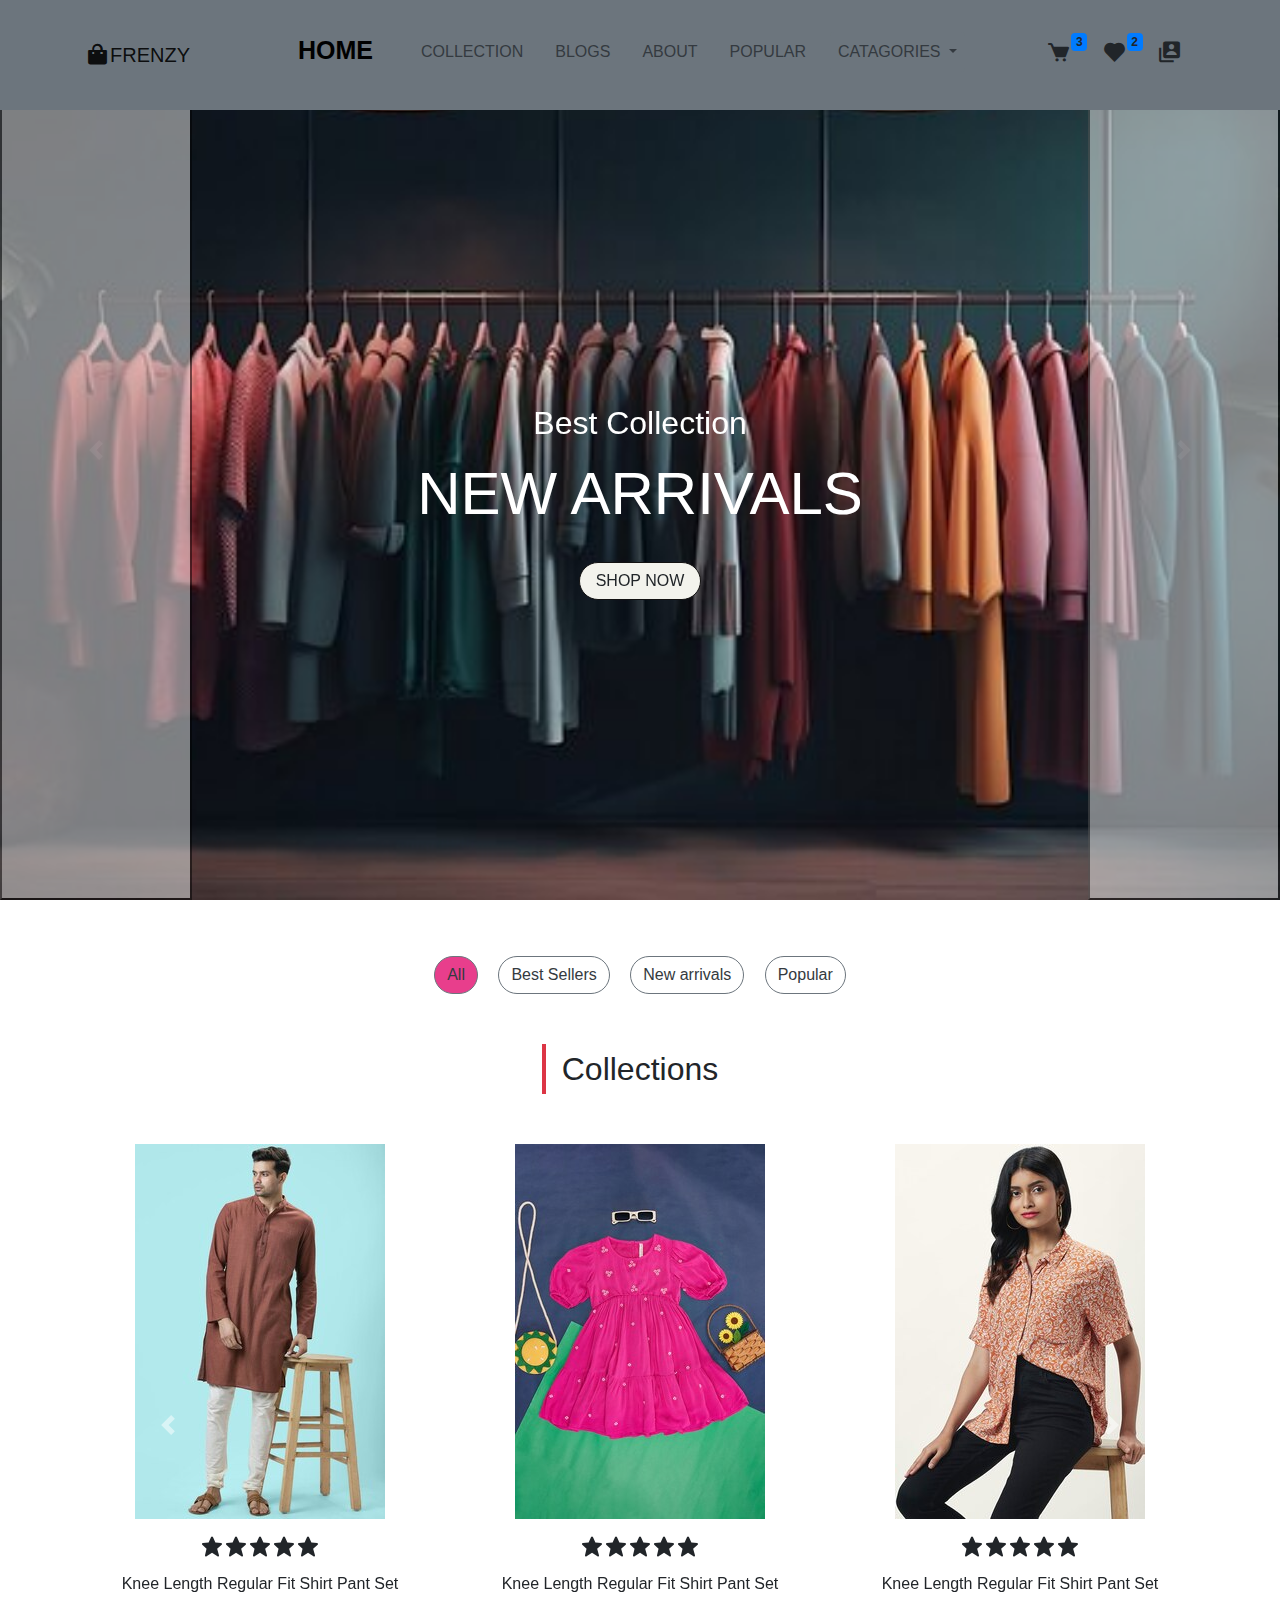
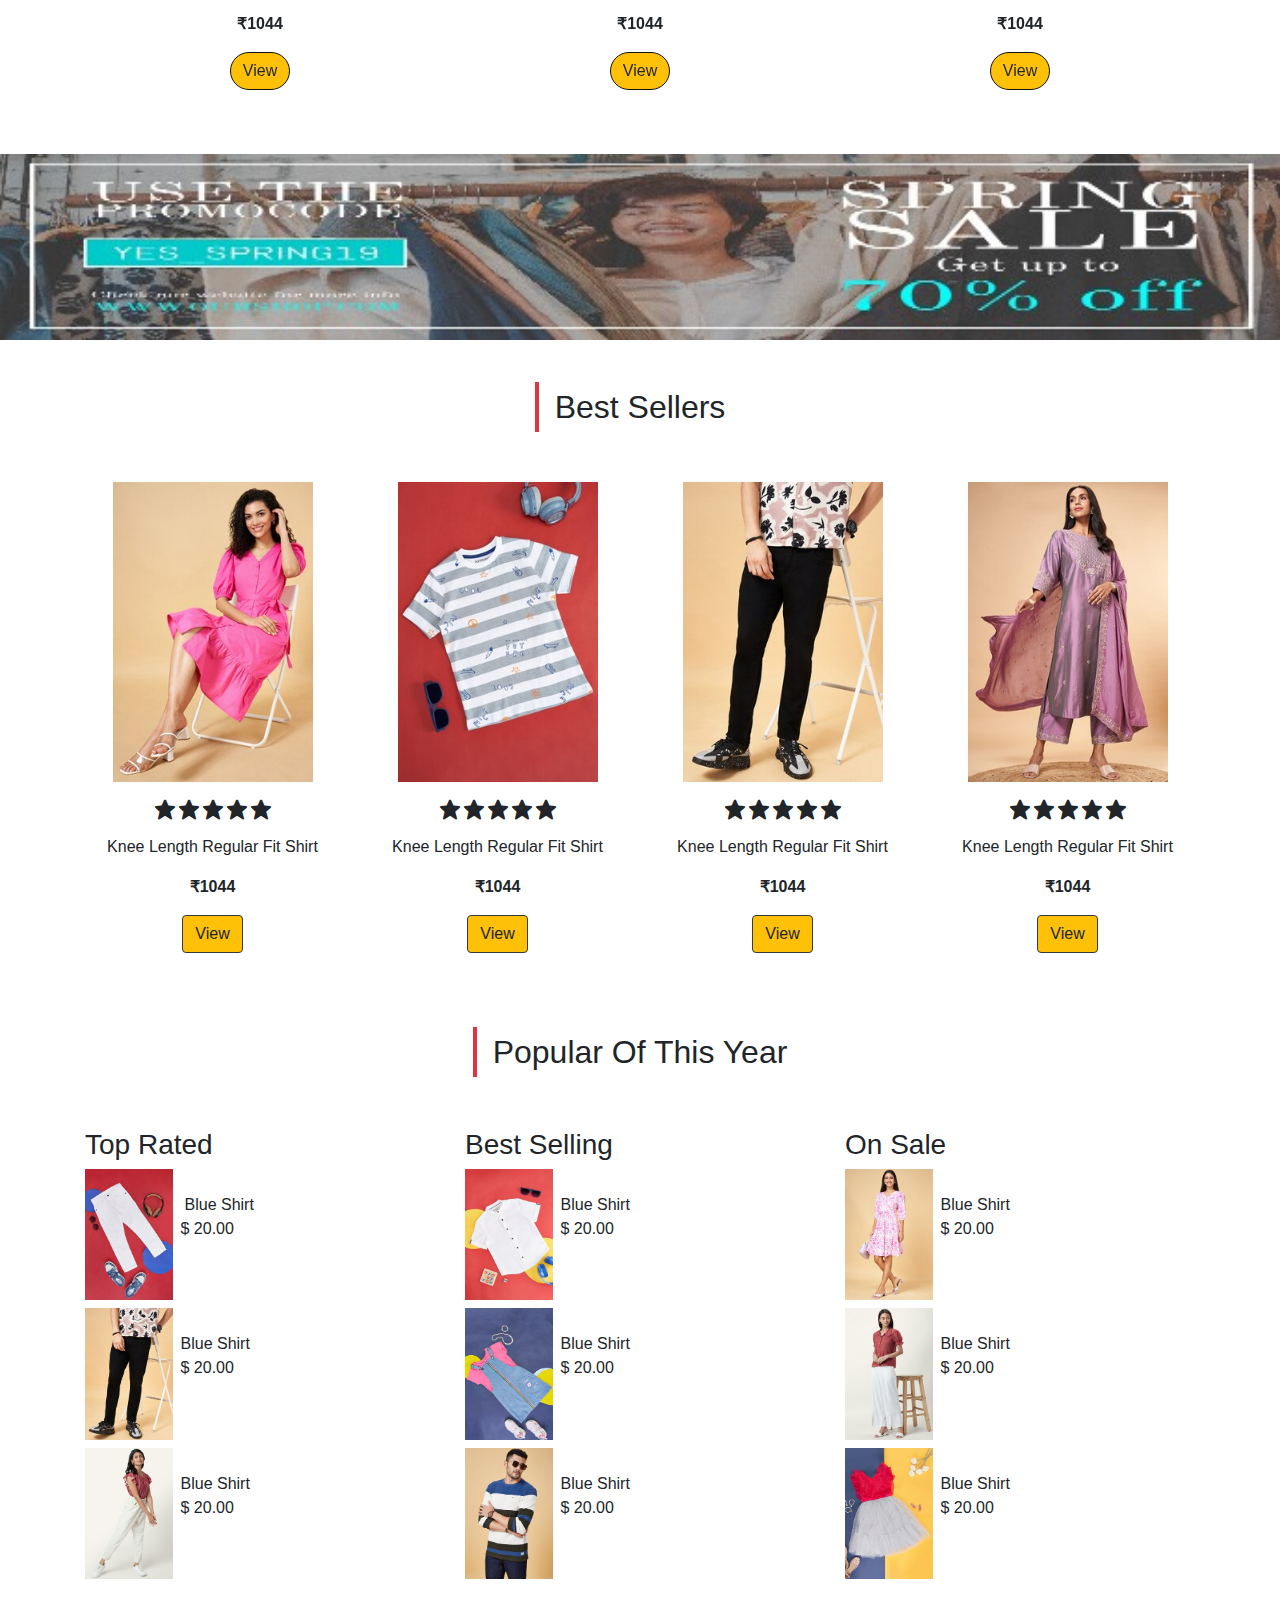
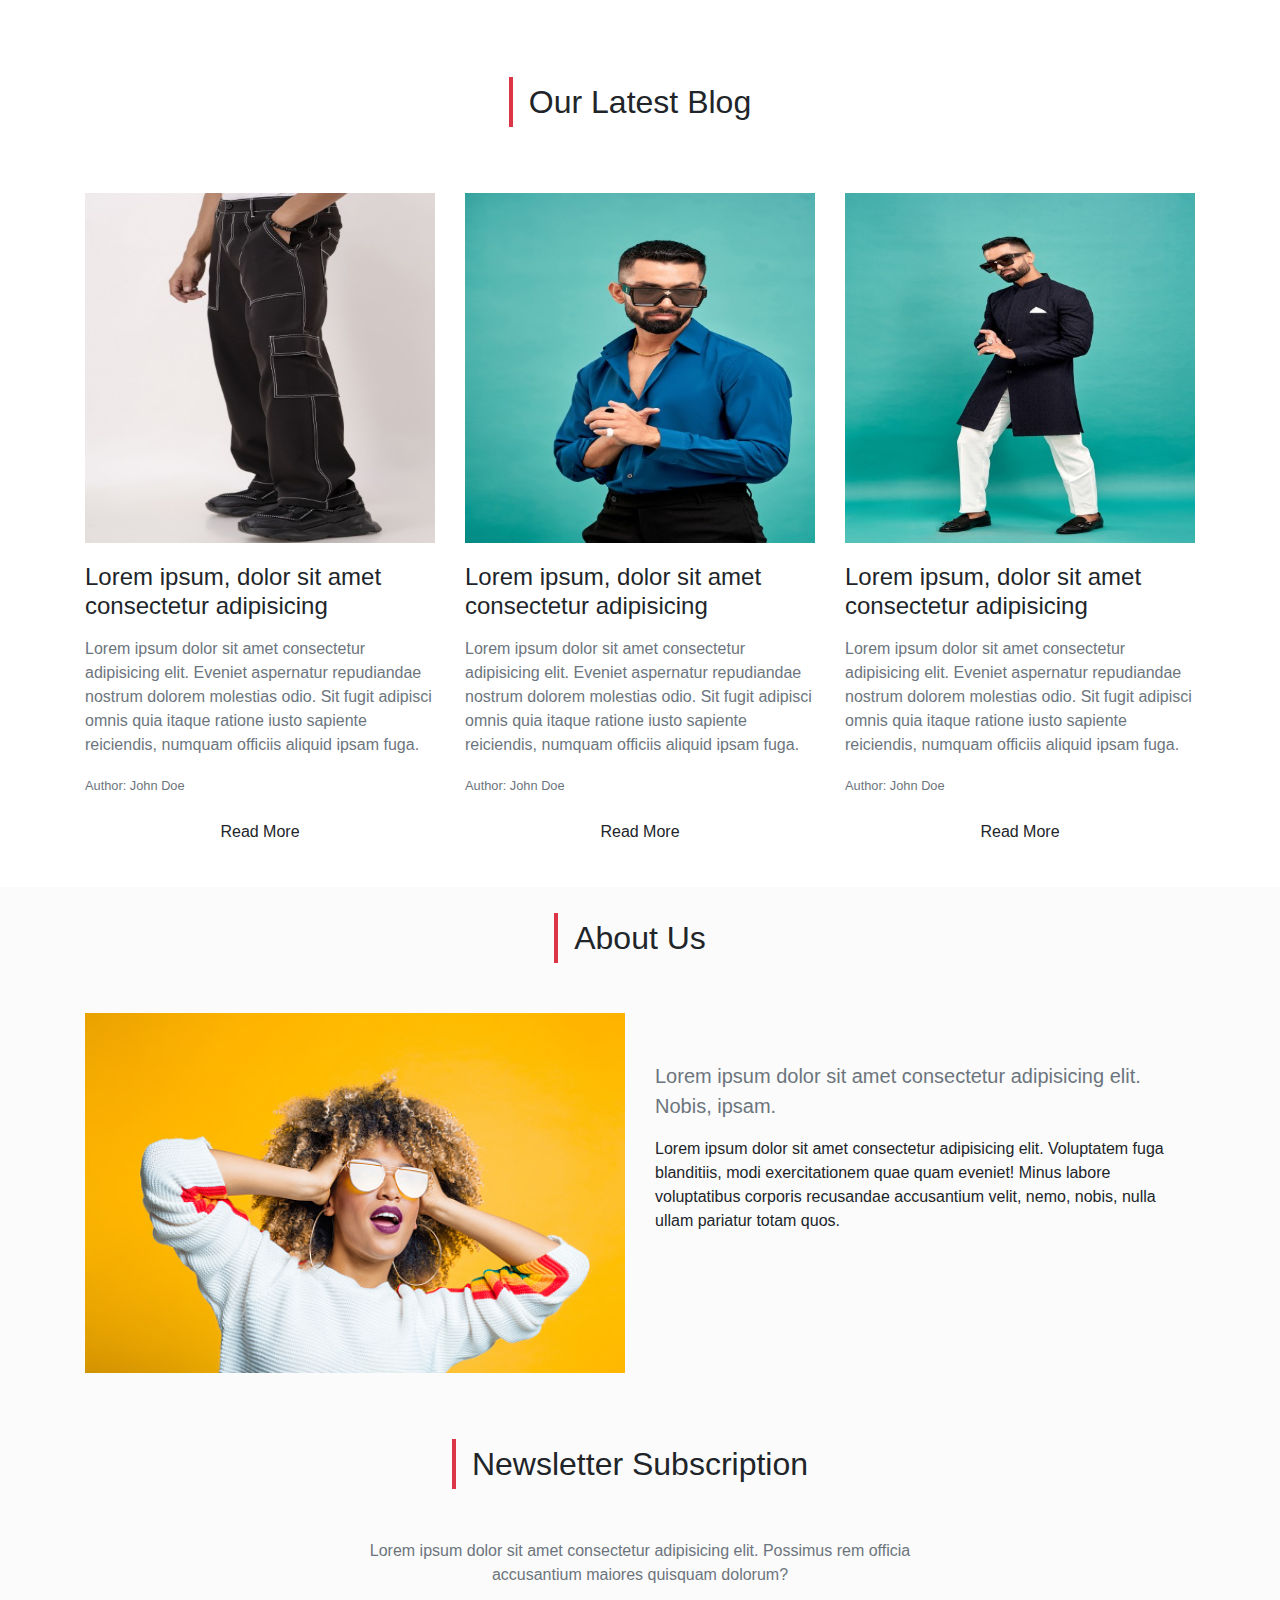
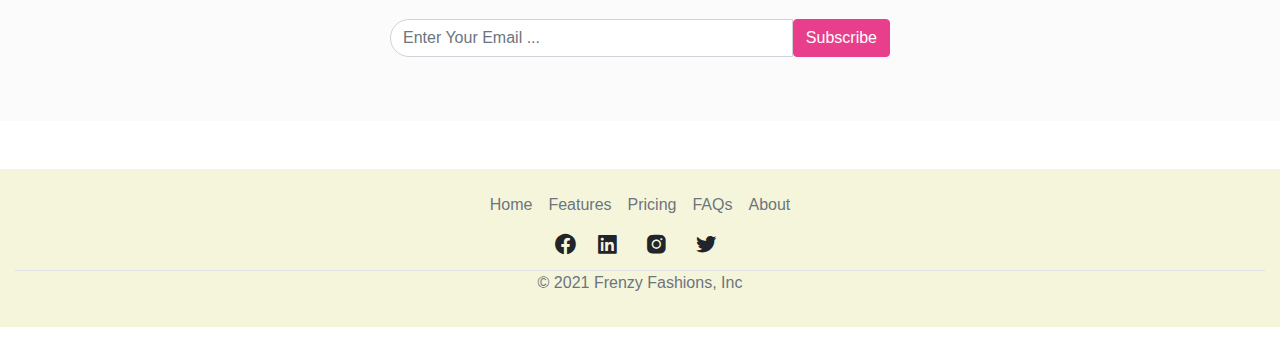
<file: index.html>
<!DOCTYPE html>
<html lang="en">
<head>
    <meta charset="UTF-8">
    <meta name="viewport" content="width=device-width, initial-scale=1.0">
    <title>Fashion Frenzy</title>
    <link rel="stylesheet" type="text/css" href="main.css">
    <link href='https://unpkg.com/boxicons@2.1.4/css/boxicons.min.css' rel='stylesheet'>
    <link rel="stylesheet" href="https://cdn.jsdelivr.net/npm/bootstrap@4.6.2/dist/css/bootstrap.min.css">
    <script src="https://cdn.jsdelivr.net/npm/jquery@3.7.1/dist/jquery.slim.min.js"></script>
    <script src="https://cdn.jsdelivr.net/npm/popper.js@1.16.1/dist/umd/popper.min.js"></script>
    <script src="https://cdn.jsdelivr.net/npm/bootstrap@4.6.2/dist/js/bootstrap.bundle.min.js"></script>
</head>
<body>
    <nav class = "navbar navbar-expand-lg navbar-light bg-secondary text-dark py-4 fixed-top">
        <div class="container">
            <a class = "navbar-brand d-flex justify-content-between align-items-center order-lg-0" href = "index.html">
                <i class='bx bxs-shopping-bag' style="font-size: 25px;"></i>
                <span class = "text-uppercase fw-lighter ms-2">Frenzy</span>
            </a>
            <div class = "order-lg-2 nav-btns">
                <a href="cart.html"><button type = "button" class = "btn position-relative">
                    <i class='bx bxs-cart' style="font-size: 25px;"></i>
                    <span class = "position-absolute top-0 start-100 translate-middle badge bg-primary">3</span>
                </button></a>
                <button type = "button" class = "btn position-relative">
                    <i class='bx bxs-heart' style="font-size: 25px;"></i>
                    <span class = "position-absolute top-0 start-100 translate-middle badge bg-primary">2</span>
                </button>
                <a href="login.html"><button type = "button" class = "btn position-relative">
                    <i class='bx bxs-user-account' style="font-size: 25px;"></i>
                </button></a>
            </div>
            <button class="navbar-toggler border-0 position-relative" type="button" data-toggle="collapse" data-target="#navbarTogglerDemo01" aria-controls="navbarTogglerDemo01" aria-expanded="false" aria-label="Toggle navigation">
                <span class="navbar-toggler-icon"></span>
              </button>
              <div class="collapse navbar-collapse" id="navbarTogglerDemo01">
                <ul class = "navbar-nav mx-auto text-center">
                    <li class = "nav-item px-4 pb-2 pt-0">
                        <a class = "nav-link text-uppercase font-weight-bold" href = "index.html" style="font-size: 25px; color: black;">Home</a>
                    </li>
                    <li class = "nav-item px-2 py-2">
                        <a class = "nav-link text-uppercase text-dark" href = "#collect">collection</a>
                    </li>
                    <li class = "nav-item px-2 py-2">
                        <a class = "nav-link text-uppercase text-dark" href = "#blogs">blogs</a>
                    </li>
                    <li class = "nav-item px-2 py-2">
                        <a class = "nav-link text-uppercase text-dark" href = "#about">about</a>
                    </li>
                    <li class = "nav-item px-2 py-2 border-0">
                        <a class = "nav-link text-uppercase text-dark" href = "#popular">popular</a>
                    </li>
                    <li class = "nav-item px-2 py-2">
                        <div class="dropdown show">
                            <a class="nav-link btn btn-secondary dropdown-toggle bg-secondary border-0 text-dark text-uppercase" href="#" role="button" id="dropdownMenuLink" data-toggle="dropdown" aria-expanded="false">
                              Catagories
                            </a>
                          
                            <div class="dropdown-menu bg-secondary text-center border-0" aria-labelledby="dropdownMenuLink">
                              <a class="dropdown-item" href="kidscollection.html">Kids</a>
                              <a class="dropdown-item" href="menscollection.html">Men</a>
                              <a class="dropdown-item" href="womencollect.html">Women</a>
                            </div>
                          </div>
                    </li>
                </ul>
              </div>
        </div>
    </nav>
    <header id = "header" class = "vh-100 carousel slide" data-ride = "carousel" style = "padding-top: 104px;">
        <div class = "container h-100 d-flex align-items-center carousel-inner">
            <div class = "text-center carousel-item active">
                <h2 class = "text-capitalize text-white">best collection</h2>
                <h1 class = "text-uppercase py-2 fw-bold text-white">new arrivals</h1>
                <a href = "#" class = "btn mt-3 text-uppercase px-3">shop now</a>
            </div>
            <div class = "text-center carousel-item">
                <h2 class = "text-capitalize text-white">best price & offer</h2>
                <h1 class = "text-uppercase py-2 fw-bold text-white">new season</h1>
                <a href = "#" class = "btn mt-3 text-uppercase px-3">buy now</a>
            </div>
        </div>

        <button class = "carousel-control-prev" type = "button" data-target="#header" data-slide = "prev">
            <span class = "carousel-control-prev-icon"></span>
        </button>
        <button class = "carousel-control-next" type = "button" data-target="#header" data-slide = "next">
            <span class = "carousel-control-next-icon"></span>
        </button>
    </header>
    <section id="specials" class="pt-5">
        <div class="container">
            <div class="row justify-content-center">
                <div class="fbutton d-flex flex-wrap">
                    <div class="text-center">
                    <a href="#collect" class="text-dark" style="text-decoration: none;"><button type="button" class="btn m-2 text-dark border-secondary active" style="border-radius: 30px;">All</button></a>
                    <a href="#best" class="text-dark" style="text-decoration: none;"><button type="button" class="btn m-2 text-dark border-secondary" style="border-radius: 30px;">Best Sellers</button></a>
                    <a href="#collect" class="text-dark" style="text-decoration: none;"><button type="button" class="btn m-2 text-dark border-secondary" style="border-radius: 30px;">New arrivals</button></a>
                    <a href="#popular" class="text-dark" style="text-decoration: none;"><button type="button" class="btn m-2 text-dark border-secondary" style="border-radius: 30px;">Popular</button></a>  
                    </div>  
                </div>
            </div>
        </div>
    </section>
    <section id="collect">
        <div class="container">
            <div class = "title text-center py-5">
                <h2 class = "position-relative d-inline-block">Collections</h2><br>
            </div>
            <div id="layout" class="carousel slide" data-ride = "carousel">
                <div class = "h-100 d-flex align-items-center carousel-inner">
                    <div class = "text-center carousel-item active">
                        <div class="row">
                            <div class="col-sm-4 ">
                                <div class="single-box text-center">
                                    <div class="img-area">
                                    <img alt="" class="img-fluid " src="Images/mens/kurta3.jpg">
                                    </div>
                                    <div class="modal fade" id="myModal">
                                        <div class="modal-dialog">
                                          <div class="modal-content">
                                    
                                            <div class="modal-header">
                                            <h4 class="modal-title">Knee Length Regular Fit Shirt Pant Set</h4>
                                            <button type="button" class="close" data-dismiss="modal">&times;</button>
                                            </div>
                                    
                                            <div class="modal-body">
                                                <img alt="" class="img-fluid " src="Images/mens/kurta3.jpg">
                                                <p class="pt-3">Product Type: Dress <br>
                                                    Pattern: Solid <br>
                                                    Sleeves: Half Sleeves</p>
                                                <p><b>Price: ₹1044</b></p>
                                            </div>
                                            <div class="modal-footer">
                                                <button type="button" class="btn bg-secondary text-dark" data-dismiss="modal">Close</button>
                                                <a href="cart.html"><button class="btn bg-warning border-dark">Add to Cart</button></a>
                                            </div>
                                          </div>
                                        </div>
                                    </div>
                                    <div class="info-area">
                                        <h4 class="pt-3"><i class='bx bxs-star'></i><i class='bx bxs-star'></i><i class='bx bxs-star'></i><i class='bx bxs-star'></i><i class='bx bxs-star'></i></h4>
                                        <p>Knee Length Regular Fit Shirt Pant Set</p>
                                        <p><b>₹1044</b></p>
                                        <button class="btn bg-warning border-dark mb-3" data-toggle="modal" data-target="#myModal">View</button>
                                    </div>
                                </div>
                            </div>
                            <div class="col-sm-4">
                                <div class="single-box text-center">
                                    <div class="img-area"><img alt="" class="img-fluid " src="Images/kids/kidspecial4.jpg"></div>
                                    <div class="info-area">
                                        <h4 class="pt-3"><i class='bx bxs-star'></i><i class='bx bxs-star'></i><i class='bx bxs-star'></i><i class='bx bxs-star'></i><i class='bx bxs-star'></i></h4>
                                        <p>Knee Length Regular Fit Shirt Pant Set</p>
                                        <p><b>₹1044</b></p>
                                        <button class="btn bg-warning border-dark mb-3" data-toggle="modal" data-target="#myModal1">View</button>
                                    </div>
                                    <div class="modal fade" id="myModal1">
                                        <div class="modal-dialog">
                                          <div class="modal-content">
                                    
                                            <div class="modal-header">
                                            <h4 class="modal-title">Knee Length Regular Fit Shirt Pant Set</h4>
                                            <button type="button" class="close" data-dismiss="modal">&times;</button>
                                            </div>
                                    
                                            <div class="modal-body">
                                                <img alt="" class="img-fluid " src="Images/kids/kidspecial4.jpg">
                                                <p class="pt-3">Product Type: Dress <br>
                                                    Pattern: Solid <br>
                                                    Sleeves: Half Sleeves</p>
                                                <p><b>Price: ₹1044</b></p>
                                            </div>
                                            <div class="modal-footer">
                                                <button type="button" class="btn bg-secondary text-dark" data-dismiss="modal">Close</button>
                                                <a href="cart.html"><button class="btn bg-warning border-dark">Add to Cart</button></a>
                                            </div>
                                          </div>
                                        </div>
                                    </div>
                                </div>
                            </div>
                            <div class="col-sm-4">
                                <div class="single-box text-center">
                                    <div class="img-area"><img alt="" class="img-fluid " src="Images/women/top1.jpg"></div>
                                    <div class="info-area">
                                        <h4 class="pt-3"><i class='bx bxs-star'></i><i class='bx bxs-star'></i><i class='bx bxs-star'></i><i class='bx bxs-star'></i><i class='bx bxs-star'></i></h4>
                                        <p>Knee Length Regular Fit Shirt Pant Set</p>
                                        <p><b>₹1044</b></p>
                                        <button class="btn bg-warning border-dark mb-3" data-toggle="modal" data-target="#myModal2">View</button>
                                    </div>
                                    <div class="modal fade" id="myModal2">
                                        <div class="modal-dialog">
                                          <div class="modal-content">
                                    
                                            <div class="modal-header">
                                            <h4 class="modal-title">Knee Length Regular Fit Shirt Pant Set</h4>
                                            <button type="button" class="close" data-dismiss="modal">&times;</button>
                                            </div>
                                    
                                            <div class="modal-body">
                                                <img alt="" class="img-fluid " src="Images/women/top1.jpg">
                                                <p class="pt-3">Product Type: Dress <br>
                                                    Pattern: Solid <br>
                                                    Sleeves: Half Sleeves</p>
                                                <p><b>Price: ₹1044</b></p>
                                            </div>
                                            <div class="modal-footer">
                                                <button type="button" class="btn bg-secondary text-dark" data-dismiss="modal">Close</button>
                                                <a href="cart.html"><button class="btn bg-warning border-dark">Add to Cart</button></a>
                                            </div>
                                          </div>
                                        </div>
                                    </div>
                                </div>
                            </div>
                        </div>
                    </div>
                    <div class = "text-center carousel-item">
                        <div class="row">
                            <div class="col-sm-4">
                                <div class="single-box text-center">
                                    <div class="img-area"><img alt="" class="img-fluid " src="Images/mens/new2.jpg"></div>
                                    <div class="info-area">
                                        <h4 class="pt-3"><i class='bx bxs-star'></i><i class='bx bxs-star'></i><i class='bx bxs-star'></i><i class='bx bxs-star'></i><i class='bx bxs-star'></i></h4>
                                        <p>Knee Length Regular Fit Shirt Pant Set</p>
                                        <p><b>₹1044</b></p>
                                        <button class="btn bg-warning border-dark mb-3" data-toggle="modal" data-target="#bestModal3">View</button>
                                    </div>
                                </div>
                            </div>
                            <div class="col-sm-4">
                                <div class="single-box text-center">
                                    <div class="img-area"><img alt="" class="img-fluid " src="Images/kids/kidspecial5.jpg"></div>
                                    <div class="info-area">
                                        <h4 class="pt-3"><i class='bx bxs-star'></i><i class='bx bxs-star'></i><i class='bx bxs-star'></i><i class='bx bxs-star'></i><i class='bx bxs-star'></i></h4>
                                        <p>Knee Length Regular Fit Shirt Pant Set</p>
                                        <p><b>₹1044</b></p>
                                        <button class="btn bg-warning border-dark mb-3" data-toggle="modal" data-target="#bestModal2">View</button>
                                    </div>
                                </div>
                            </div>
                            <div class="col-sm-4">
                                <div class="single-box text-center ">
                                    <div class="img-area"><img alt="" class="img-fluid " src="Images/women/dress4.jpg"></div>
                                    <div class="info-area">
                                        <h4 class="pt-3"><i class='bx bxs-star'></i><i class='bx bxs-star'></i><i class='bx bxs-star'></i><i class='bx bxs-star'></i><i class='bx bxs-star'></i></h4>
                                        <p>Knee Length Regular Fit Shirt Pant Set</p>
                                        <p><b>₹1044</b></p>
                                        <button class="btn bg-warning border-dark mb-3" data-toggle="modal" data-target="#bestModal1">View</button>
                                    </div>
                                </div>
                            </div>
                        </div>
                    </div>
                </div>
                <a class="carousel-control-prev" href="#layout" role="button" data-slide="prev">
                    <span class="carousel-control-prev-icon " aria-hidden="true"></span>
                    <span class="sr-only">Previous</span>
                </a>
                <a class="carousel-control-next" href="#layout" role="button" data-slide="next">
                    <span class="carousel-control-next-icon" aria-hidden="true"></span>
                    <span class="sr-only">Next</span>
                </a>
            </div>
        </div>
    </section>
    <div class="container-fluid pt-5 px-0">
        <img src="banner3.jpg" alt="banner" width="100%">
    </div>
    <section id="best">
        <div class="container py-5">
          <div class = "title text-center pb-5 ">
            <h2 class = "position-relative d-inline-block">Best Sellers</h2><br>
          </div>
          <div class="row">
            <div class="col-sm-3">
              <div class="single-box text-center ">
                <div class="img-area"><img alt="" class="img-fluid " src="Images/women/dress4.jpg" style="height: 300px;"></div>
                <div class="info-area">
                  <h4 class="pt-3"><i class='bx bxs-star'></i><i class='bx bxs-star'></i><i class='bx bxs-star'></i><i class='bx bxs-star'></i><i class='bx bxs-star'></i></h4>
                  <p>Knee Length Regular Fit Shirt</p>
                  <p><b>₹1044</b></p>
                  <button class="btn bg-warning border-dark mb-3" data-toggle="modal" data-target="#bestModal1">View</button>
                </div>
              </div>
            </div>
            <div class="col-sm-3">
              <div class="single-box text-center ">
                <div class="img-area"><img alt="" class="img-fluid " src="Images/kids/kidspecial5.jpg" style="height: 300px;"></div>
                <div class="info-area">
                  <h4 class="pt-3"><i class='bx bxs-star'></i><i class='bx bxs-star'></i><i class='bx bxs-star'></i><i class='bx bxs-star'></i><i class='bx bxs-star'></i></h4>
                  <p>Knee Length Regular Fit Shirt</p>
                  <p><b>₹1044</b></p>
                  <button class="btn bg-warning border-dark mb-3" data-toggle="modal" data-target="#bestModal2">View</button>
                </div>
              </div>
            </div>
            <div class="col-sm-3">
              <div class="single-box text-center ">
                <div class="img-area"><img alt="" class="img-fluid " src="Images/mens/new2.jpg" style="height: 300px;"></div>
                <div class="info-area">
                  <h4 class="pt-3"><i class='bx bxs-star'></i><i class='bx bxs-star'></i><i class='bx bxs-star'></i><i class='bx bxs-star'></i><i class='bx bxs-star'></i></h4>
                  <p>Knee Length Regular Fit Shirt</p>
                  <p><b>₹1044</b></p>
                  <button class="btn bg-warning border-dark mb-3" data-toggle="modal" data-target="#bestModal3">View</button>
                </div>
              </div>
            </div>
            <div class="col-sm-3">
              <div class="single-box text-center ">
                <div class="img-area"><img alt="" class="img-fluid " src="Images/women/kurta5.jpg" style="height: 300px;"></div>
                <div class="info-area">
                  <h4 class="pt-3"><i class='bx bxs-star'></i><i class='bx bxs-star'></i><i class='bx bxs-star'></i><i class='bx bxs-star'></i><i class='bx bxs-star'></i></h4>
                  <p>Knee Length Regular Fit Shirt</p>
                  <p><b>₹1044</b></p>
                  <button class="btn bg-warning border-dark mb-3" data-toggle="modal" data-target="#bestModal4">View</button>
                </div>
              </div>
            </div>
          </div>
        </div>
    </section>
    <!-- modals -->
    <div class="modal fade" id="bestModal1">
        <div class="modal-dialog">
          <div class="modal-content">
    
            <div class="modal-header">
            <h4 class="modal-title">Knee Length Regular Fit Shirt Pant Set</h4>
            <button type="button" class="close" data-dismiss="modal">&times;</button>
            </div>
    
            <div class="modal-body text-center">
                <img alt="" class="img-fluid " src="Images/women/dress4.jpg">
                <p class="pt-3">Product Type: Dress <br>
                    Pattern: Solid <br>
                    Sleeves: Half Sleeves</p>
                <p><b>Price: ₹1044</b></p>
            </div>
            <div class="modal-footer">
                <button type="button" class="btn bg-secondary text-dark" data-dismiss="modal">Close</button>
                <a href="cart.html"><button class="btn bg-warning border-dark">Add to Cart</button></a>
            </div>
          </div>
        </div>
    </div>
    <div class="modal fade" id="bestModal2">
        <div class="modal-dialog">
          <div class="modal-content">
    
            <div class="modal-header">
            <h4 class="modal-title">Knee Length Regular Fit Shirt Pant Set</h4>
            <button type="button" class="close" data-dismiss="modal">&times;</button>
            </div>
    
            <div class="modal-body text-center">
                <img alt="" class="img-fluid " src="Images/kids/kidspecial5.jpg">
                <p class="pt-3">Product Type: Dress <br>
                    Pattern: Solid <br>
                    Sleeves: Half Sleeves</p>
                <p><b>Price: ₹1044</b></p>
            </div>
            <div class="modal-footer">
                <button type="button" class="btn bg-secondary text-dark" data-dismiss="modal">Close</button>
                <a href="cart.html"><button class="btn bg-warning border-dark">Add to Cart</button></a>
            </div>
          </div>
        </div>
    </div>
    <div class="modal fade" id="bestModal3">
        <div class="modal-dialog">
          <div class="modal-content">
    
            <div class="modal-header">
            <h4 class="modal-title">Knee Length Regular Fit Shirt Pant Set</h4>
            <button type="button" class="close" data-dismiss="modal">&times;</button>
            </div>
    
            <div class="modal-body text-center">
                <img alt="" class="img-fluid " src="Images/mens/new2.jpg">
                <p class="pt-3">Product Type: Dress <br>
                    Pattern: Solid <br>
                    Sleeves: Half Sleeves</p>
                <p><b>Price: ₹1044</b></p>
            </div>
            <div class="modal-footer">
                <button type="button" class="btn bg-secondary text-dark" data-dismiss="modal">Close</button>
                <a href="cart.html"><button class="btn bg-warning border-dark">Add to Cart</button></a>
            </div>
          </div>
        </div>
    </div>
    <div class="modal fade" id="bestModal4">
        <div class="modal-dialog">
          <div class="modal-content">
    
            <div class="modal-header">
            <h4 class="modal-title">Knee Length Regular Fit Shirt Pant Set</h4>
            <button type="button" class="close" data-dismiss="modal">&times;</button>
            </div>
    
            <div class="modal-body text-center">
                <img alt="" class="img-fluid " src="Images/women/kurta5.jpg">
                <p class="pt-3">Product Type: Dress <br>
                    Pattern: Solid <br>
                    Sleeves: Half Sleeves</p>
                <p><b>Price: ₹1044</b></p>
            </div>
            <div class="modal-footer">
                <button type="button" class="btn bg-secondary text-dark" data-dismiss="modal">Close</button>
                <a href="cart.html"><button class="btn bg-warning border-dark">Add to Cart</button></a>
            </div>
          </div>
        </div>
    </div>
    <!-- end modals -->
    <section id = "popular">
        <div class = "container">
            <div class = "title text-center pt-3 pb-5">
                <h2 class = "position-relative d-inline-block ms-4">Popular Of This Year</h2>
            </div>
            <div class="row">
                <div class="col-sm-4">
                    <h3 class = "fs-5">Top Rated</h3>
                    <div class = "d-flex align-items-start justify-content-start">
                        <img src = "Images/kids/kidspecial8.jpg" alt = "" class = "img-fluid pe-3 w-25 mb-2">
                        <div class="pt-4 pl-2">
                            <p class = "mb-0 ml-1">Blue Shirt</p>
                            <span>$ 20.00</span>
                        </div>
                    </div>
                    <div class = "d-flex align-items-start justify-content-start">
                        <img src = "Images/mens/new2.jpg" alt = "" class = "img-fluid pe-3 w-25 mb-2">
                        <div class="pt-4 pl-2">
                            <p class = "mb-0">Blue Shirt</p>
                            <span>$ 20.00</span>
                        </div>
                    </div>
                    <div class = "d-flex align-items-start justify-content-start">
                        <img src = "Images/women/top4.jpg" alt = "" class = "img-fluid pe-3 w-25 mb-2">
                        <div class="pt-4 pl-2">
                            <p class = "mb-0">Blue Shirt</p>
                            <span>$ 20.00</span>
                        </div>
                    </div>
                </div>
                <div class="col-sm-4">
                    <h3 class = "fs-5">Best Selling</h3>
                    <div class = "d-flex align-items-start justify-content-start">
                        <img src = "Images/kids/kidspecial6.jpg" alt = "" class = "img-fluid pe-3 w-25 mb-2">
                        <div class="pt-4 pl-2">
                            <p class = "mb-0">Blue Shirt</p>
                            <span>$ 20.00</span>
                        </div>
                    </div>
                    <div class = "d-flex align-items-start justify-content-start">
                        <img src = "Images/kids/kidspecial1.jpg" alt = "" class = "img-fluid pe-3 w-25 mb-2">
                        <div class="pt-4 pl-2">
                            <p class = "mb-0">Blue Shirt</p>
                            <span>$ 20.00</span>
                        </div>
                    </div>
                    <div class = "d-flex align-items-start justify-content-start">
                        <img src = "Images/mens/tshirt4.jpg" alt = "" class = "img-fluid pe-3 w-25 mb-2">
                        <div class="pt-4 pl-2">
                            <p class = "mb-0">Blue Shirt</p>
                            <span>$ 20.00</span>
                        </div>
                    </div>
                </div>
                <div class="col-sm-4">
                    <h3 class = "fs-5">On Sale</h3>
                    <div class = "d-flex align-items-start justify-content-start">
                        <img src = "Images/women/dress3.jpg" alt = "" class = "img-fluid pe-3 w-25 mb-2">
                        <div class="pt-4 pl-2">
                            <p class = "mb-0">Blue Shirt</p>
                            <span>$ 20.00</span>
                        </div>
                    </div>
                    <div class = "d-flex align-items-start justify-content-start">
                        <img src = "Images/women/top5.jpg" alt = "" class = "img-fluid pe-3 w-25 mb-2">
                        <div class="pt-4 pl-2">
                            <p class = "mb-0">Blue Shirt</p>
                            <span>$ 20.00</span>
                        </div>
                    </div>
                    <div class = "d-flex align-items-start justify-content-start">
                        <img src = "Images/kids/kidspecial3.jpg" alt = "" class = "img-fluid pe-3 w-25 mb-2">
                        <div class="pt-4 pl-2">
                            <p class = "mb-0">Blue Shirt</p>
                            <span>$ 20.00</span>
                        </div>
                    </div>
                </div>
            </div>
        </div>
    </section>
    <section id = "blogs" class = "pt-5">
        <div class = "container">
            <div class = "title text-center py-5">
                <h2 class = "position-relative d-inline-block">Our Latest Blog</h2>
            </div>

            <div class = "row g-3">
                <div class = "card border-0 col-md-6 col-lg-4 bg-transparent my-3">
                    <img src = "Images/men1.jpg" alt = "blog1" >
                    <div class = "card-body px-0">
                        <h4 class = "card-title">Lorem ipsum, dolor sit amet consectetur adipisicing</h4>
                        <p class = "card-text mt-3 text-muted">Lorem ipsum dolor sit amet consectetur adipisicing elit. Eveniet aspernatur repudiandae nostrum dolorem molestias odio. Sit fugit adipisci omnis quia itaque ratione iusto sapiente reiciendis, numquam officiis aliquid ipsam fuga.</p>
                        <p class = "card-text">
                            <small class = "text-muted">
                                <span class = "fw-bold">Author: </span>John Doe
                            </small>
                        </p>
                        <a href = "#" class = "btn btn-block">Read More</a>
                    </div>
                </div>

                <div class = "card border-0 col-md-6 col-lg-4 bg-transparent my-3">
                    <img src = "Images/men2.jpg" alt = "blog2">
                    <div class = "card-body px-0">
                        <h4 class = "card-title">Lorem ipsum, dolor sit amet consectetur adipisicing</h4>
                        <p class = "card-text mt-3 text-muted">Lorem ipsum dolor sit amet consectetur adipisicing elit. Eveniet aspernatur repudiandae nostrum dolorem molestias odio. Sit fugit adipisci omnis quia itaque ratione iusto sapiente reiciendis, numquam officiis aliquid ipsam fuga.</p>
                        <p class = "card-text">
                            <small class = "text-muted">
                                <span class = "fw-bold">Author: </span>John Doe
                            </small>
                        </p>
                        <a href = "#" class = "btn btn-block">Read More</a>
                    </div>
                </div>

                <div class = "card border-0 col-md-6 col-lg-4 bg-transparent my-3">
                    <img src = "Images/men3.jpg" alt = "blog3">
                    <div class = "card-body px-0">
                        <h4 class = "card-title">Lorem ipsum, dolor sit amet consectetur adipisicing</h4>
                        <p class = "card-text mt-3 text-muted">Lorem ipsum dolor sit amet consectetur adipisicing elit. Eveniet aspernatur repudiandae nostrum dolorem molestias odio. Sit fugit adipisci omnis quia itaque ratione iusto sapiente reiciendis, numquam officiis aliquid ipsam fuga.</p>
                        <p class = "card-text">
                            <small class = "text-muted">
                                <span class = "fw-bold">Author: </span>John Doe
                            </small>
                        </p>
                        <a href = "#" class = "btn btn-block">Read More</a>
                    </div>
                </div>
            </div>
        </div>
    </section>
    <section id="about" class="py-2">
        <div class="container pt-4">
            <div class = "title text-center pb-5">
                <h2 class = "position-relative d-inline-block ms-4">About Us</h2>
            </div>
            <div class="row">
                <div class="col-sm-6">
                    <div class = "d-flex align-items-start justify-content-start">
                        <img src="about.jpg" alt="about" width="100%" >
    
                    </div>
                </div>
                <div class="col-sm-6">
                    <div class="justify-content-center pt-5">
                        <p class = "lead text-muted">Lorem ipsum dolor sit amet consectetur adipisicing elit. Nobis, ipsam.</p>
                        <p >Lorem ipsum dolor sit amet consectetur adipisicing elit. Voluptatem fuga blanditiis, modi exercitationem quae quam eveniet! Minus labore voluptatibus corporis recusandae accusantium velit, nemo, nobis, nulla ullam pariatur totam quos.</p>
                    </div>
                </div>
            </div>
        </div>
    </section>
    <section id = "newsletter" class = "py-5">
        <div class = "container">
            <div class = "d-flex flex-column align-items-center justify-content-center">
                <div class = "title text-center pt-3 pb-5">
                    <h2 class = "position-relative d-inline-block ms-4">Newsletter Subscription</h2>
                </div>

                <p class = "text-center text-muted">Lorem ipsum dolor sit amet consectetur adipisicing elit. Possimus rem officia accusantium maiores quisquam dolorum?</p>
                <div class = "input-group mb-3 mt-3">
                    <input type = "text" class = "form-control" placeholder="Enter Your Email ...">
                    <button class = "btn btn-primary" type = "submit">Subscribe</button>
                </div>
            </div>
        </div>
    </section>
    <section id="footer">
        <div class="container-fluid mt-5" style="background-color: beige;">
            <footer class="py-3 my-3">
              <div class="border-bottom">
                <ul class="nav justify-content-center">
                  <li class="nav-item"><a href="#" class="nav-link px-2 text-muted">Home</a></li>
                  <li class="nav-item"><a href="#" class="nav-link px-2 text-muted">Features</a></li>
                  <li class="nav-item"><a href="#" class="nav-link px-2 text-muted">Pricing</a></li>
                  <li class="nav-item"><a href="#" class="nav-link px-2 text-muted">FAQs</a></li>
                  <li class="nav-item"><a href="#" class="nav-link px-2 text-muted">About</a></li>
                </ul>
                <ul class="nav justify-content-center mb-2">
                  <li class="nav-item">
                      <a><i class='bx bxl-facebook-circle bx-sm px-0 pt-2'></i></a>&nbsp;&nbsp;<a><i class='bx bxl-linkedin-square  bx-sm px-2 pt-2' ></i></a>&nbsp;&nbsp;<a><i class='bx bxl-instagram-alt bx-sm pt-2 px-2'></i></a>&nbsp;&nbsp;<a ><i class='bx bxl-twitter bx-sm pt-2 px-2' ></i></a>
                    </li>
                </ul>
              </div>
              <p class="text-center text-muted">© 2021 Frenzy Fashions, Inc</p>
            </footer>
          </div>  
    </section>
</body>
</html>
</file>
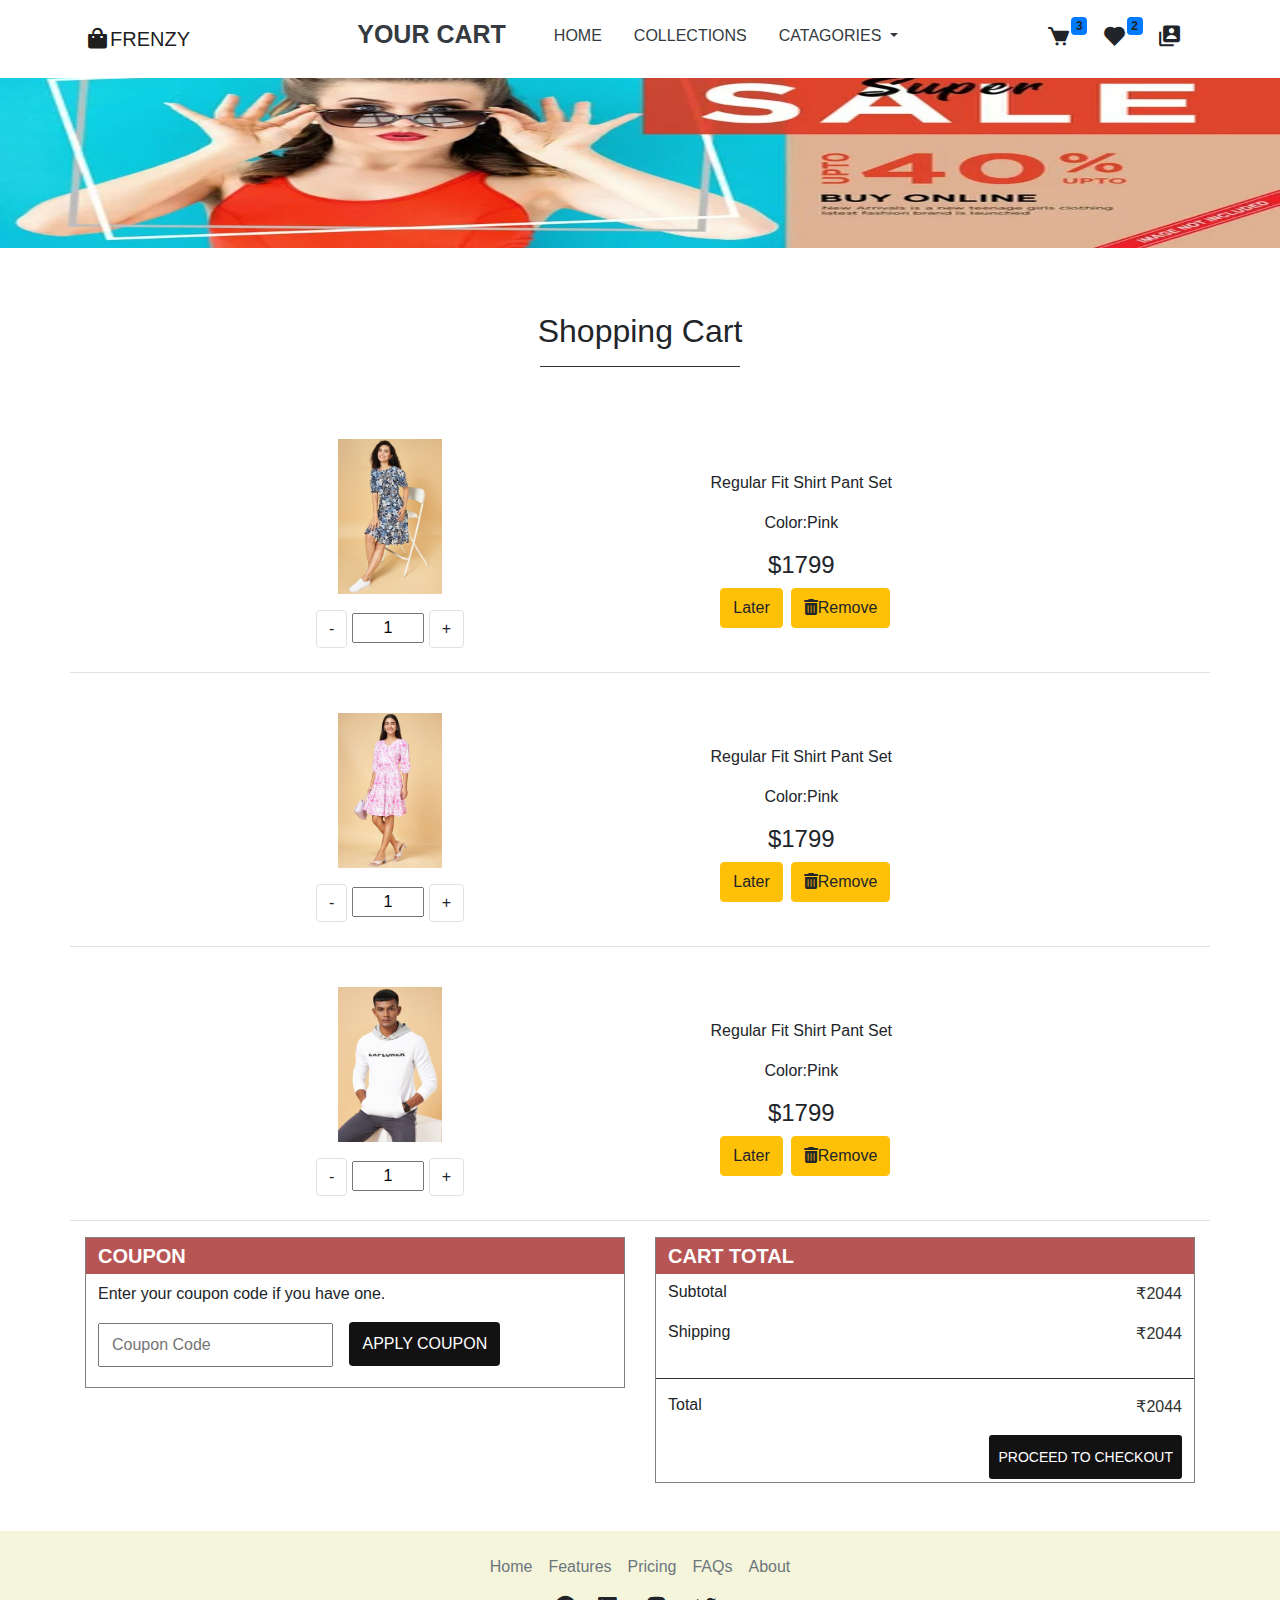
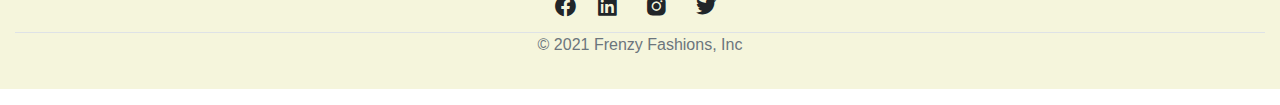
<file: cart.html>
<!DOCTYPE html>
<html lang="en">
<head>
    <meta charset="UTF-8">
    <meta name="viewport" content="width=device-width, initial-scale=1.0">
    <title>Cart</title>
    <link rel="stylesheet" type="text/css" href="main.css">
    <link href='https://unpkg.com/boxicons@2.1.4/css/boxicons.min.css' rel='stylesheet'>
    <link rel="stylesheet" href="https://cdn.jsdelivr.net/npm/bootstrap@4.6.2/dist/css/bootstrap.min.css">
    <link rel="stylesheet" href="https://cdnjs.cloudflare.com/ajax/libs/font-awesome/6.3.0/css/all.min.css">
    <script src="https://cdn.jsdelivr.net/npm/jquery@3.7.1/dist/jquery.slim.min.js"></script>
    <script src="https://cdn.jsdelivr.net/npm/popper.js@1.16.1/dist/umd/popper.min.js"></script>
    <script src="https://cdn.jsdelivr.net/npm/bootstrap@4.6.2/dist/js/bootstrap.bundle.min.js"></script>
    <script src="kids.js"></script>
</head>
<body>
    <nav class = "navbar navbar-expand-lg navbar-light bg-white text-dark py-2 fixed-top">
        <div class="container">
            <a class = "navbar-brand d-flex justify-content-between align-items-center order-lg-0" href = "index.html">
                <i class='bx bxs-shopping-bag' style="font-size: 25px;"></i>
                <span class = "text-uppercase fw-lighter ms-2">Frenzy</span>
            </a>
            <div class = "order-lg-2 nav-btns">
                <button type = "button" class = "btn position-relative">
                    <i class='bx bxs-cart' style="font-size: 25px;"></i>
                    <span class = "position-absolute top-0 start-100 translate-middle badge bg-primary">3</span>
                </button>
                <button type = "button" class = "btn position-relative">
                    <i class='bx bxs-heart' style="font-size: 25px;"></i>
                    <span class = "position-absolute top-0 start-100 translate-middle badge bg-primary">2</span>
                </button>
                <a href="login.html"><button type = "button" class = "btn position-relative">
                    <i class='bx bxs-user-account' style="font-size: 25px;"></i>
                </button></a>
            </div>
            <button class="navbar-toggler border-0" type="button" data-toggle="collapse" data-target="#navbarTogglerDemo01" aria-controls="navbarTogglerDemo01" aria-expanded="false" aria-label="Toggle navigation">
                <span class="navbar-toggler-icon"></span>
            </button>
            <div class="collapse navbar-collapse" id="navbarTogglerDemo01">
            <ul class = "navbar-nav mx-auto text-center">
                <li class = "nav-item px-4 pb-2 pt-0">
                    <a class = "nav-link text-uppercase font-weight-bold text-dark" href = "cart.html" style="font-size: 25px;">Your cart</a>
                </li>
                <li class = "nav-item px-2 py-2">
                    <a class = "nav-link text-uppercase text-dark" href = "index.html">home</a>
                </li>
                <li class = "nav-item px-2 py-2">
                    <a class = "nav-link text-uppercase text-dark" href = "#collection">Collections</a>
                </li>
                <li class = "nav-item px-2 py-2">
                    <div class="dropdown show">
                        <a class="nav-link btn btn-light dropdown-toggle bg-white border-0 text-dark text-uppercase" href="#" role="button" id="dropdownMenuLink" data-toggle="dropdown" aria-expanded="false">
                            Catagories
                        </a>
                        
                        <div class="dropdown-menu bg-white text-center border-0" aria-labelledby="dropdownMenuLink">
                            <a class="dropdown-item" href="kidscollection.html">Kids</a>
                            <a class="dropdown-item" href="menscollection.html">Men</a>
                            <a class="dropdown-item" href="womencollect.html">Women</a>
                        </div>
                    </div>
                </li>
            </ul>
            </div>
        </div>
    </nav>
    <div class="container-fluid py-5 px-0">
        <img src="Images/banner2.jpg" alt="banner" class="img-fluid">
    </div>
      
    <section class=" text-center py-3">
        <h2>Shopping Cart</h2>
        <hr class="bg-dark" style="width: 200px;">
    </section>
    <section id="cart-container" class="container">
        <div class="row">
            <div class="col-sm-12 d-flex mt-4 justify-content-center border-bottom" style="height: 250px;">
                <div  class="text-center mx-3" style="width:fit-content">
                <img src = "Images/women/dress5.jpg" alt = "" class = "img-fluid py-3" style="height: 75%;"><br>
                <button class="btn border" onclick="decrement()">-</button>
                <input type="text" class="mb-3 w-25 text-center" id="qty" value="1">
                <button class="btn border" onclick="increment()">+</button>
                </div>
                <div class = "text-center" style="width:500px">
                    <div class="pt-5 px-2">
                        <p  style="font-weight: 500;">Regular Fit Shirt Pant Set</p>
                        <p>Color:Pink</p>
                        <h4>$1799</h4>
                        <div class="d-flex align-items-center justify-content-center">
                            <a href=""><button class="btn btn-warning mx-2" style="height: 40px;">Later</button></a>
                            <a href=""><button class="btn btn-warning"style="height: 40px;"><i class="fas fa-trash-alt"></i>Remove</button></a>
                        </div>
                    </div>
                </div>
            </div>
            <div id="divToRemove" class="col-sm-12 border-bottom d-flex mt-4 justify-content-center" style="height: 250px;">
                <div class="text-center mx-3" style="width:fit-content;">
                <img src = "Images/women/dress3.jpg" alt = "" class = "img-fluid py-3" style="height: 75%;"><br>
                <button class="btn border" onclick="decrement1()">-</button>
                <input type="text" class="mb-3 w-25 text-center" id="qty1" value="1">
                <button class="btn border" onclick="increment1()">+</button>
                </div>
                <div class = "text-center" style="width:500px">
                    <div class="pt-5 px-2">
                        <p  style="font-weight: 500;">Regular Fit Shirt Pant Set</p>
                        <p>Color:Pink</p>
                        <h4>$1799</h4>
                        <div class="d-flex align-items-center justify-content-center">
                            <a href=""><button class="btn btn-warning mx-2" style="height: 40px;">Later</button></a>
                            <a href=""><button class="btn btn-warning"style="height: 40px;"><i class="fas fa-trash-alt"></i>Remove</button></a>
                        </div>
                    </div>
                </div>
            </div>
            <div class="col-sm-12 border-bottom d-flex mt-4 justify-content-center" style="height: 250px;">
                <div  class="text-center mx-3" style="width:fit-content;">
                <img src = "Images/mens/tshirt3.jpg" alt = "" class = "img-fluid py-3" style="height: 75%;"><br>
                <button class="btn border" onclick="decrement2()">-</button>
                <input type="text" class="mb-3 w-25 text-center" id="qty2" value="1">
                <button class="btn border" onclick="increment2()">+</button>
                </div>
                <div class = "text-center" style="width:500px">
                    <div class="pt-5 px-2">
                        <p  style="font-weight: 500;">Regular Fit Shirt Pant Set</p>
                        <p>Color:Pink</p>
                        <h4>$1799</h4>
                        <div class="d-flex align-items-center justify-content-center">
                            <a href=""><button class="btn btn-warning mx-2" style="height: 40px;">Later</button></a>
                            <a href=""><button class="btn btn-warning"style="height: 40px;"><i class="fas fa-trash-alt"></i>Remove</button></a>
                        </div>
                    </div>
                </div>
            </div>
        </div>
        <script>
            // JavaScript: Retrieve the cart item from local storage
            const cartItemJSON = localStorage.getItem('cartItem');
            const cartItem = JSON.parse(cartItemJSON);
            
            // Set the image source, product name, and price in the cart.html page
            document.getElementById('cartItemImage').src = cartItem.imageSrc;
            document.getElementById('cartItemName').textContent = cartItem.name;
            document.getElementById('cartItemPrice').textContent = cartItem.price;
        </script>
    </section>
    <section id="cart-bottom" class="container my-3">
        <div class="row">
            <div class="coupon col-lg-6 col-md-6 col-12 mb-4">
                <div>
                    <h5 class="text-uppercase">Coupon</h5>
                    <p>Enter your coupon code if you have one.</p>
                    <input type="text" placeholder="Coupon Code">
                    <button class="btn">APPLY COUPON</button>
                </div>
            </div>
            <div class="total col-lg-6 col-md-6 col-12">
                <div>
                    <h5 class="text-uppercase">cart total</h5>
                    <div class="d-flex justify-content-between">
                        <h6>Subtotal</h6>
                        <p>₹2044</p>
                    </div>
                    <div class="d-flex justify-content-between">
                        <h6>Shipping</h6>
                        <p>₹2044</p>
                    </div>
                    <hr class="second-hr bg-dark">
                    <div class="d-flex justify-content-between">
                        <h6>Total</h6>
                        <p>₹2044</p>
                    </div>
                    <div class="text-right">
                    <button class="btn text-uppercase btn-sm" data-toggle="modal" data-target="#order">Proceed to checkout</button>
                    </div>
                </div>
            </div>
        </div>
        <div class="modal fade" id="order">
            <div class="modal-dialog">
              <div class="modal-content">
        
                <div class="modal-header">
                <h4 class="modal-title">Thank You!</h4>
                <button type="button" class="close" data-dismiss="modal">&times;</button>
                </div>
        
                <div class="modal-body text-center">
                    <h2 class="pt-3">Success...</h2>
                    <p>Your Order Placed! <br></p>
                </div>
                <div class="modal-footer">
                    <a href="index.html"><button class="btn bg-warning border-dark">Homepage</button></a>
                    <button type="button" class="btn bg-secondary text-dark" data-dismiss="modal">Close</button>
                </div>
              </div>
            </div>
        </div>
    </section>
    <section id="footer">
        <div class="container-fluid mt-5" style="background-color: beige;">
            <footer class="py-3 my-3">
              <div class="border-bottom">
                <ul class="nav justify-content-center">
                  <li class="nav-item"><a href="#" class="nav-link px-2 text-muted">Home</a></li>
                  <li class="nav-item"><a href="#" class="nav-link px-2 text-muted">Features</a></li>
                  <li class="nav-item"><a href="#" class="nav-link px-2 text-muted">Pricing</a></li>
                  <li class="nav-item"><a href="#" class="nav-link px-2 text-muted">FAQs</a></li>
                  <li class="nav-item"><a href="#" class="nav-link px-2 text-muted">About</a></li>
                </ul>
                <ul class="nav justify-content-center mb-2">
                  <li class="nav-item">
                      <a><i class='bx bxl-facebook-circle bx-sm px-0 pt-2'></i></a>&nbsp;&nbsp;<a><i class='bx bxl-linkedin-square  bx-sm px-2 pt-2' ></i></a>&nbsp;&nbsp;<a><i class='bx bxl-instagram-alt bx-sm pt-2 px-2'></i></a>&nbsp;&nbsp;<a><i class='bx bxl-twitter bx-sm pt-2 px-2' ></i></a>
                    </li>
                </ul>
              </div>
              <p class="text-center text-muted">© 2021 Frenzy Fashions, Inc</p>
            </footer>
          </div>  
    </section>
</body>
</html>
</file>
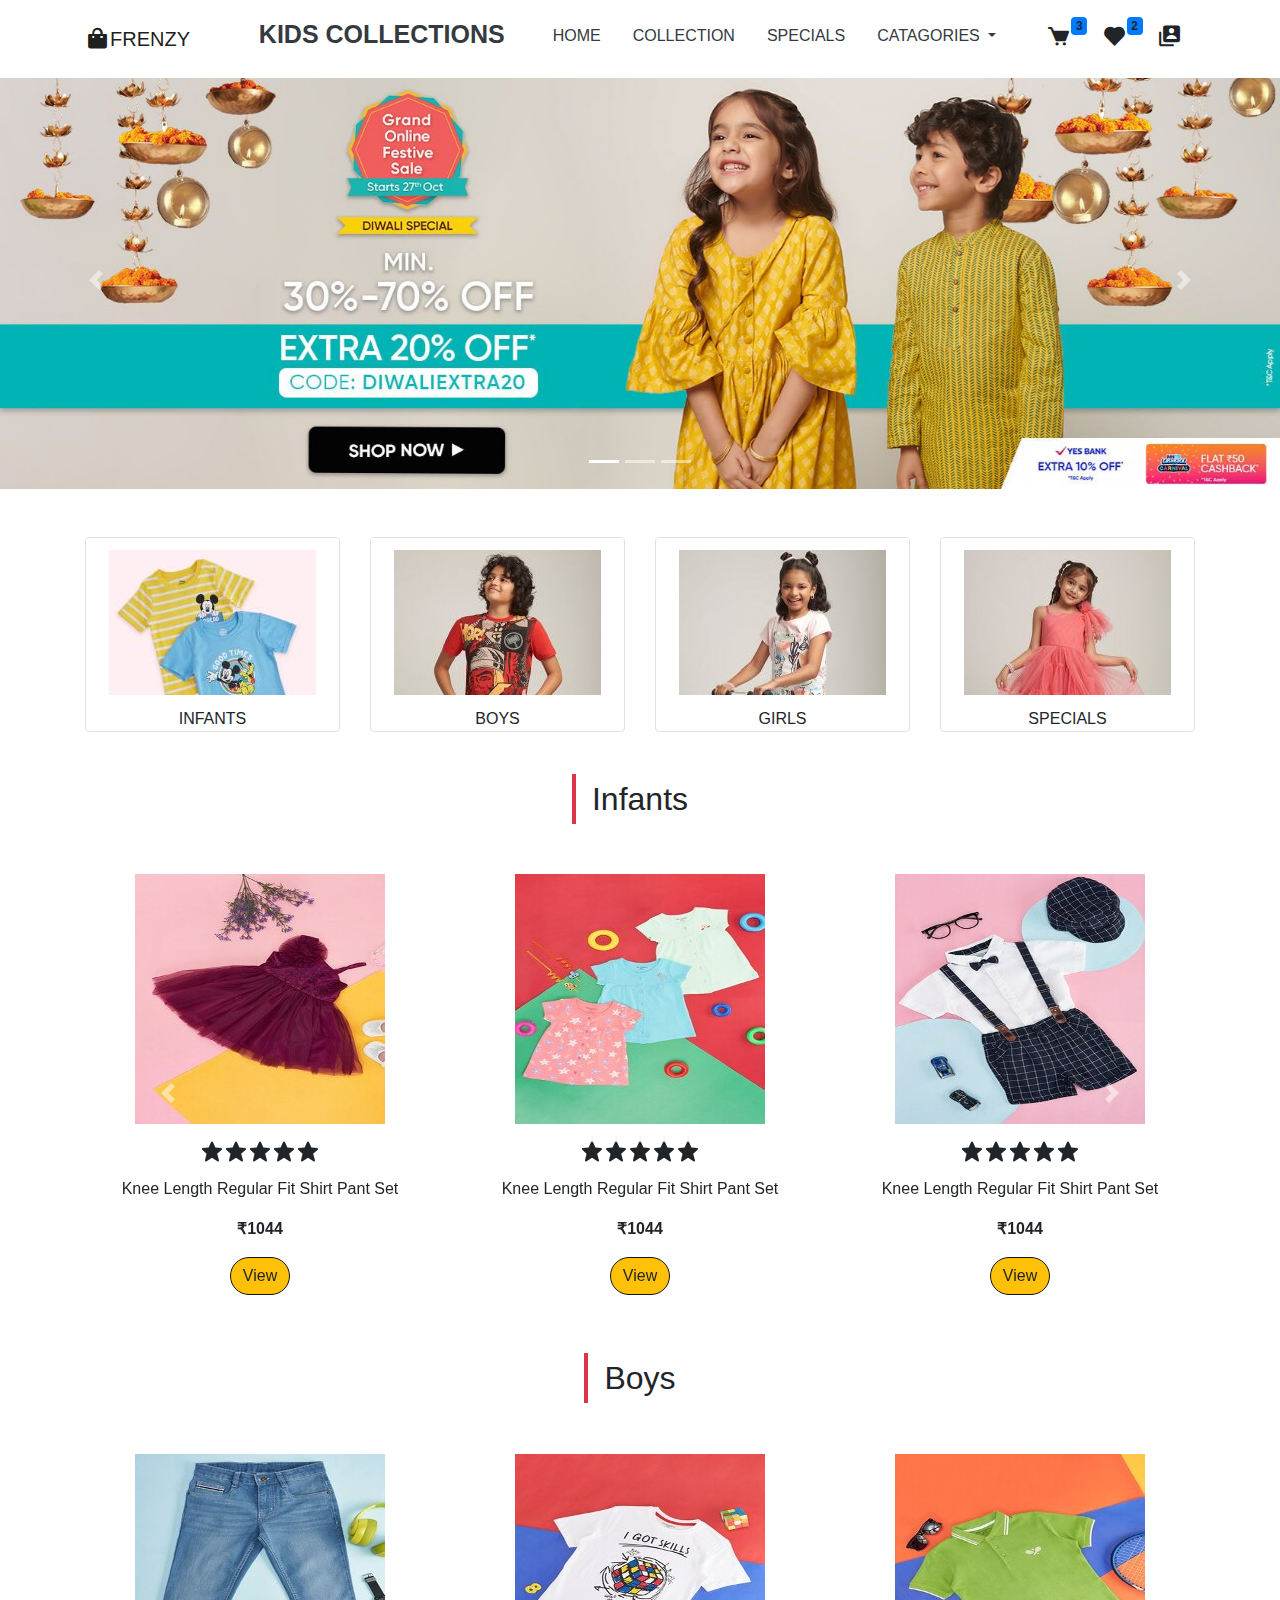
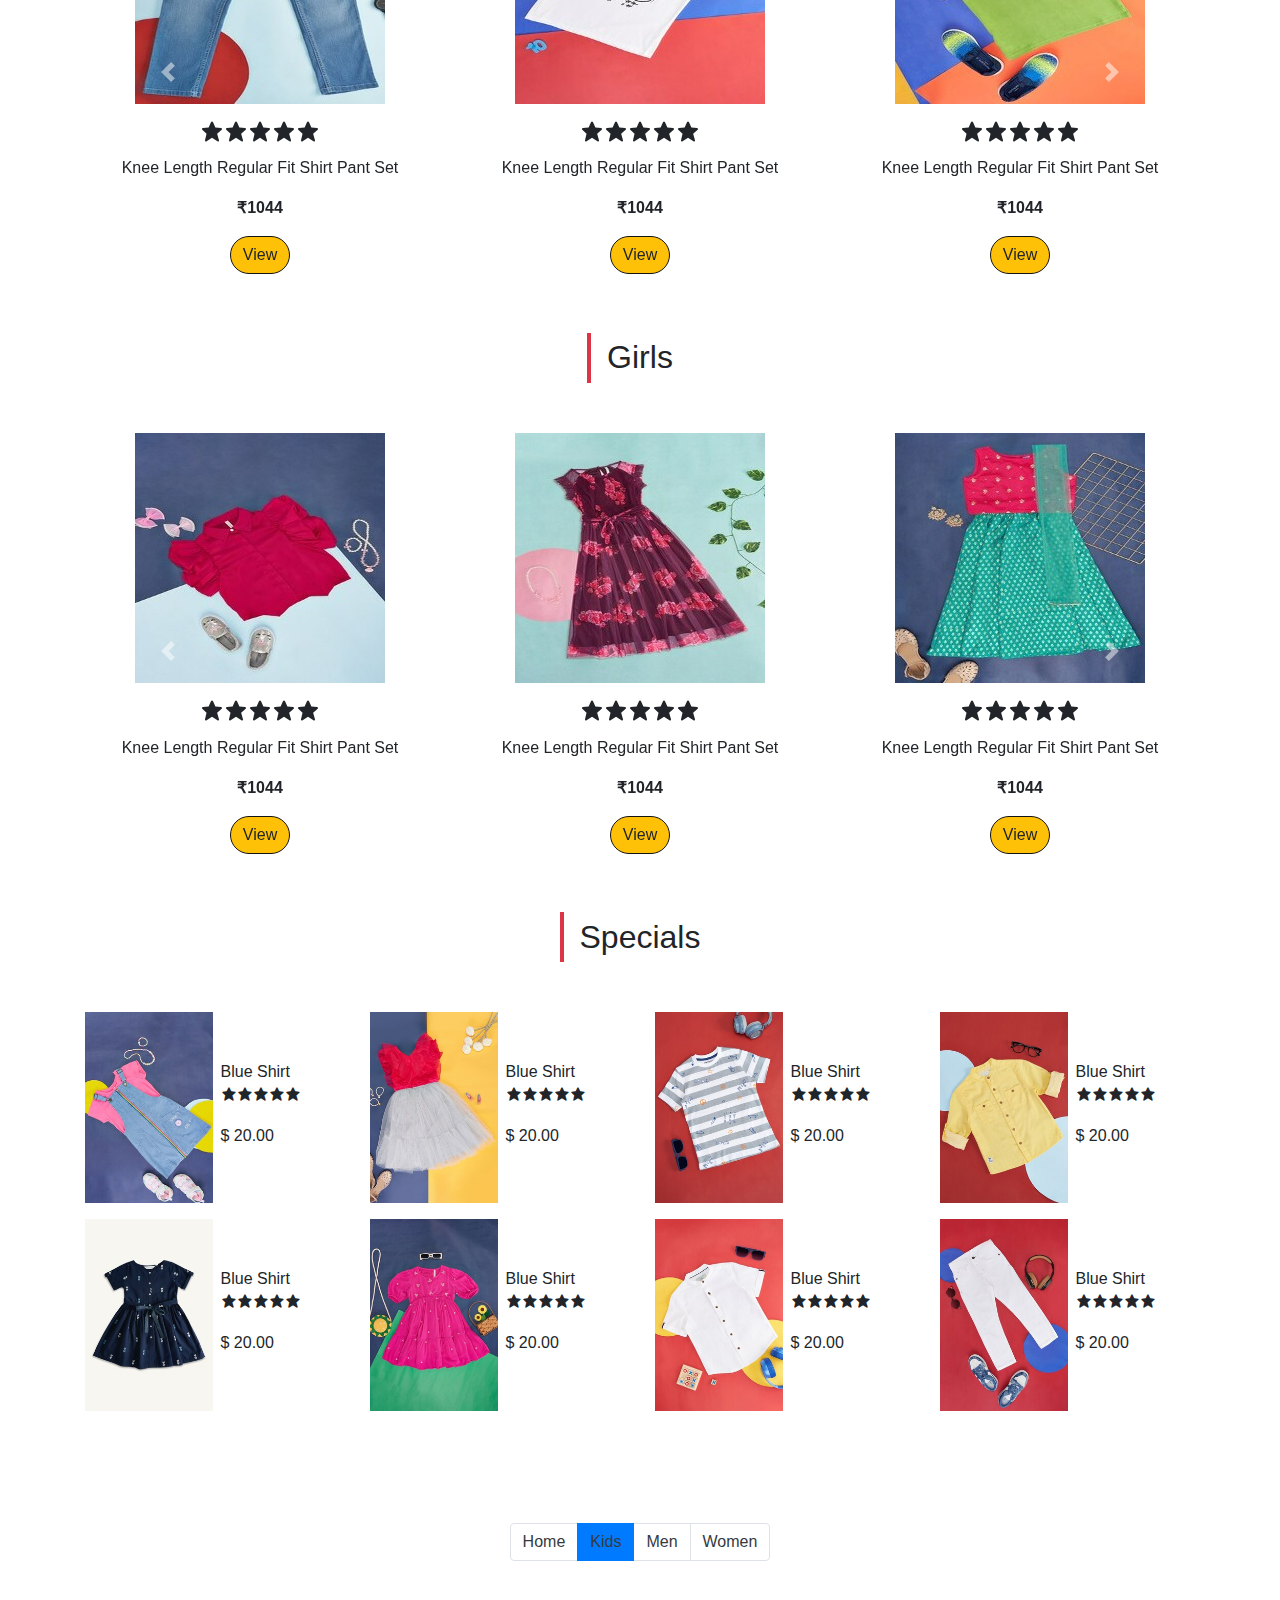
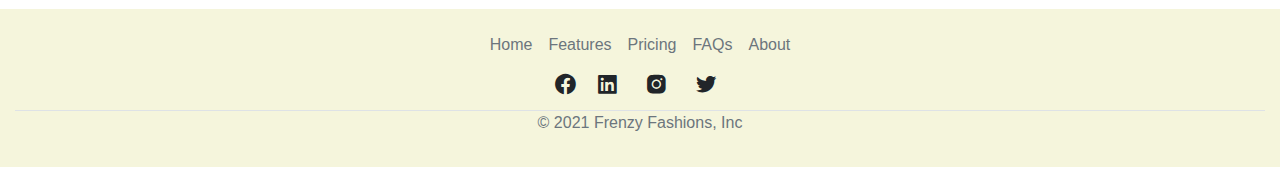
<file: kidscollection.html>
<!DOCTYPE html>
<html lang="en">
<head>
    <meta charset="UTF-8">
    <meta name="viewport" content="width=device-width, initial-scale=1.0">
    <title>Kids Collections</title>
    <link rel="stylesheet" href="main.css">
    <link href='https://unpkg.com/boxicons@2.1.4/css/boxicons.min.css' rel='stylesheet'>
    <link rel="stylesheet" href="https://cdn.jsdelivr.net/npm/bootstrap@4.6.2/dist/css/bootstrap.min.css">
    <link rel="stylesheet" href="https://cdnjs.cloudflare.com/ajax/libs/font-awesome/6.3.0/css/all.min.css">
    <script src="https://cdn.jsdelivr.net/npm/jquery@3.7.1/dist/jquery.slim.min.js"></script>
    <script src="https://cdn.jsdelivr.net/npm/popper.js@1.16.1/dist/umd/popper.min.js"></script>
    <script src="https://cdn.jsdelivr.net/npm/bootstrap@4.6.2/dist/js/bootstrap.bundle.min.js"></script>
</head>
<body>
    <nav class = "navbar navbar-expand-lg navbar-light bg-white text-dark py-2 fixed-top">
        <div class="container">
            <a class = "navbar-brand d-flex justify-content-between align-items-center order-lg-0" href = "index.html">
                <i class='bx bxs-shopping-bag' style="font-size: 25px;"></i>
                <span class = "text-uppercase fw-lighter ms-2">Frenzy</span>
            </a>
            <div class = "order-lg-2 nav-btns">
                <a href="cart.html"><button type = "button" class = "btn position-relative">
                    <i class='bx bxs-cart' style="font-size: 25px;"></i>
                    <span class = "position-absolute top-0 start-100 translate-middle badge bg-primary">3</span>
                </button></a>
                <button type = "button" class = "btn position-relative">
                    <i class='bx bxs-heart' style="font-size: 25px;"></i>
                    <span class = "position-absolute top-0 start-100 translate-middle badge bg-primary">2</span>
                </button>
                <a href="login.html"><button type = "button" class = "btn position-relative">
                    <i class='bx bxs-user-account' style="font-size: 25px;"></i>
                </button></a>
            </div>
            <button class="navbar-toggler border-0" type="button" data-toggle="collapse" data-target="#navbarTogglerDemo01" aria-controls="navbarTogglerDemo01" aria-expanded="false" aria-label="Toggle navigation">
                <span class="navbar-toggler-icon"></span>
            </button>
            <div class="collapse navbar-collapse" id="navbarTogglerDemo01">
            <ul class = "navbar-nav mx-auto text-center">
                <li class = "nav-item px-4 pb-2 pt-0">
                    <a class = "nav-link text-uppercase font-weight-bold text-dark" href = "kidscollection.html" style="font-size: 25px;">kids collections</a>
                </li>
                <li class = "nav-item px-2 py-2">
                    <a class = "nav-link text-uppercase text-dark" href = "index.html">home</a>
                </li>
                <li class = "nav-item px-2 py-2">
                    <a class = "nav-link text-uppercase text-dark" href = "#infant">collection</a>
                </li>
                <li class = "nav-item px-2 py-2 border-0">
                    <a class = "nav-link text-uppercase text-dark" href = "#specials">Specials</a>
                </li>
                <li class = "nav-item px-2 py-2">
                    <div class="dropdown show">
                        <a class="nav-link btn btn-light dropdown-toggle bg-white border-0 text-dark text-uppercase" href="#" role="button" id="dropdownMenuLink" data-toggle="dropdown" aria-expanded="false">
                            Catagories
                        </a>
                        
                        <div class="dropdown-menu bg-white text-center border-0" aria-labelledby="dropdownMenuLink">
                            <a class="dropdown-item" href="kidscollection.html">Kids</a>
                            <a class="dropdown-item" href="menscollection.html">Men</a>
                            <a class="dropdown-item" href="womencollect.html">Women</a>
                        </div>
                    </div>
                </li>
            </ul>
            </div>
        </div>
    </nav>
    <div id="demo" class="carousel slide bg-white" data-ride="carousel" style="padding-top: 70px;">
        <ul class="carousel-indicators">
          <li data-target="#demo" data-slide-to="0" class="active"></li>
          <li data-target="#demo" data-slide-to="1"></li>
          <li data-target="#demo" data-slide-to="2"></li>
        </ul>

        <div class="carousel-inner">
          <div class="carousel-item ">
            <img src="Images/kidshead.jpeg" alt="kidshead" width="100%">
          </div>
          <div class="carousel-item">
            <img src="Images/kidshead2.jpeg" alt="kidshead2" width="100%">
          </div>
          <div class="carousel-item active">
            <img src="Images/image.jpeg" alt="kidshead3" width="100%">
          </div>
        </div>

        <a class="carousel-control-prev" href="#demo" data-slide="prev" style="padding-top: 70px;">
          <span class="carousel-control-prev-icon"></span>
        </a>
        <a class="carousel-control-next" href="#demo" data-slide="next" style="padding-top: 70px;">
          <span class="carousel-control-next-icon"></span>
        </a>
    </div>
    <div class="container py-5">
        <div class="row">
            <div class="col-sm-3">
                <ul class="list-group text-center border">
                    <li class="list-group-item text-center border-0">
                        <a href="#infant"><img src="Images/kids/infant.jpeg" alt=""></a>
                    </li>
                    <span class="text-uppercase">infants</span>
                </ul>
            </div>
            <div class="col-sm-3">
                <ul class="list-group text-center border">
                    <li class="list-group-item text-center border-0">
                        <a href="#Boys"><img src="Images/kids/juniorboy.jpeg" alt=""></a>
                    </li>
                    <span class="text-uppercase">Boys</span>
                </ul>
            </div>
            <div class="col-sm-3">
                <ul class="list-group text-center border">
                    <li class="list-group-item text-center border-0">
                        <a href="#Girls"><img src="Images/kids/juniorgirl.jpeg" alt=""></a>
                    </li>
                    <span class="text-uppercase">Girls</span>
                </ul>
            </div>
            <div class="col-sm-3">
                <ul class="list-group text-center border">
                    <li class="list-group-item text-center border-0">
                        <a href="#specials"><img src="Images/kids/specials.jpeg" alt=""></a>
                    </li>
                    <span class="text-uppercase">Specials</span>
                </ul>
            </div>
        </div>
    </div>
    <section id="infant">
        <div class="container">
            <div class = "title text-center pb-5 ">
                <h2 class = "position-relative d-inline-block">Infants</h2><br>
            </div>
            <div id="layout1" class="carousel slide" data-ride = "carousel">
                <div class = "h-100 d-flex align-items-center carousel-inner">
                    <div class = "text-center carousel-item active">
                        <div class="row">
                            <div class="col-sm-4 ">
                                <div class="single-box text-center">
                                    <div class="img-area"><img alt="" class="img-fluid " src="Images/kids/infantkid1.jpg"></div>
                                    <div class="info-area">
                                        <h4 class="pt-3"><i class='bx bxs-star'></i><i class='bx bxs-star'></i><i class='bx bxs-star'></i><i class='bx bxs-star'></i><i class='bx bxs-star'></i></h4>
                                        <p>Knee Length Regular Fit Shirt Pant Set</p>
                                        <p><b>₹1044</b></p>
                                        <button class="btn bg-warning border-dark mb-3" data-toggle="modal" data-target="#inModal1">View</button>
                                    </div>
                                </div>
                            </div>
                            <div class="col-sm-4">
                                <div class="single-box text-center">
                                    <div class="img-area"><img alt="" class="img-fluid " src="Images/kids/infantkid2.jpg"></div>
                                    <div class="info-area">
                                        <h4 class="pt-3"><i class='bx bxs-star'></i><i class='bx bxs-star'></i><i class='bx bxs-star'></i><i class='bx bxs-star'></i><i class='bx bxs-star'></i></h4>
                                        <p>Knee Length Regular Fit Shirt Pant Set</p>
                                        <p><b>₹1044</b></p>
                                        <button class="btn bg-warning border-dark mb-3" data-toggle="modal" data-target="#inModal2">View</button>
                                    </div>
                                </div>
                            </div>
                            <div class="col-sm-4">
                                <div class="single-box text-center">
                                    <div class="img-area"><img alt="" class="img-fluid " src="Images/kids/infantkid3.jpg"></div>
                                    <div class="info-area">
                                        <h4 class="pt-3"><i class='bx bxs-star'></i><i class='bx bxs-star'></i><i class='bx bxs-star'></i><i class='bx bxs-star'></i><i class='bx bxs-star'></i></h4>
                                        <p>Knee Length Regular Fit Shirt Pant Set</p>
                                        <p><b>₹1044</b></p>
                                        <button class="btn bg-warning border-dark mb-3" data-toggle="modal" data-target="#inModal3">View</button>
                                    </div>
                                </div>
                            </div>
                        </div>
                    </div>
                    <div class = "text-center carousel-item">
                        <div class="row">
                            <div class="col-sm-4">
                                <div class="single-box text-center">
                                    <div class="img-area"><img alt="" class="img-fluid " src="Images/kids/infantkid4.jpg"></div>
                                    <div class="info-area">
                                        <h4 class="pt-3"><i class='bx bxs-star'></i><i class='bx bxs-star'></i><i class='bx bxs-star'></i><i class='bx bxs-star'></i><i class='bx bxs-star'></i></h4>
                                        <p>Knee Length Regular Fit Shirt Pant Set</p>
                                        <p><b>₹1044</b></p>
                                        <button class="btn bg-warning border-dark mb-3" data-toggle="modal" data-target="#inModal1">View</button>
                                    </div>
                                </div>
                            </div>
                            <div class="col-sm-4">
                                <div class="single-box text-center">
                                    <div class="img-area"><img alt="" class="img-fluid " src="Images/kids/infantkid5.jpg"></div>
                                    <div class="info-area">
                                        <h4 class="pt-3"><i class='bx bxs-star'></i><i class='bx bxs-star'></i><i class='bx bxs-star'></i><i class='bx bxs-star'></i><i class='bx bxs-star'></i></h4>
                                        <p>Knee Length Regular Fit Shirt Pant Set</p>
                                        <p><b>₹1044</b></p>
                                        <button class="btn bg-warning border-dark mb-3" data-toggle="modal" data-target="#inModal2">View</button>
                                    </div>
                                </div>
                            </div>
                            <div class="col-sm-4">
                                <div class="single-box text-center ">
                                    <div class="img-area"><img alt="" class="img-fluid " src="Images/kids/infantkid6.jpg"></div>
                                    <div class="info-area">
                                        <h4 class="pt-3"><i class='bx bxs-star'></i><i class='bx bxs-star'></i><i class='bx bxs-star'></i><i class='bx bxs-star'></i><i class='bx bxs-star'></i></h4>
                                        <p>Knee Length Regular Fit Shirt Pant Set</p>
                                        <p><b>₹1044</b></p>
                                        <button class="btn bg-warning border-dark mb-3" data-toggle="modal" data-target="#inModal3">View</button>
                                    </div>
                                </div>
                            </div>
                        </div>
                    </div>
                </div>
                <a class="carousel-control-prev" href="#layout1" role="button" data-slide="prev">
                    <span class="carousel-control-prev-icon " aria-hidden="true"></span>
                    <span class="sr-only">Previous</span>
                </a>
                <a class="carousel-control-next" href="#layout1" role="button" data-slide="next">
                    <span class="carousel-control-next-icon" aria-hidden="true"></span>
                    <span class="sr-only">Next</span>
                </a>
            </div>
        </div>
            <!-- modals -->
        <div class="modal fade" id="inModal1">
            <div class="modal-dialog">
            <div class="modal-content">
        
                <div class="modal-header">
                <h4 class="modal-title">Knee Length Regular Fit Shirt Pant Set</h4>
                <button type="button" class="close" data-dismiss="modal">&times;</button>
                </div>
        
                <div class="modal-body text-center">
                    <img alt="" class="img-fluid " src="Images/kids/infantkid1.jpg">
                    <p class="pt-3">Product Type: Dress <br>
                        Pattern: Solid <br>
                        Sleeves: Half Sleeves</p>
                    <p><b>Price: ₹1044</b></p>
                </div>
                <div class="modal-footer">
                    <button type="button" class="btn bg-secondary text-dark" data-dismiss="modal">Close</button>
                    <a href="cart.html"><button class="btn bg-warning border-dark">Add to Cart</button></a>
                </div>
            </div>
            </div>
        </div>
        <div class="modal fade" id="inModal2">
            <div class="modal-dialog">
            <div class="modal-content">
        
                <div class="modal-header">
                <h4 class="modal-title">Knee Length Regular Fit Shirt Pant Set</h4>
                <button type="button" class="close" data-dismiss="modal">&times;</button>
                </div>
        
                <div class="modal-body text-center">
                    <img alt="" class="img-fluid " src="Images/kids/infantkid2.jpg">
                    <p class="pt-3">Product Type: Dress <br>
                        Pattern: Solid <br>
                        Sleeves: Half Sleeves</p>
                    <p><b>Price: ₹1044</b></p>
                </div>
                <div class="modal-footer">
                    <button type="button" class="btn bg-secondary text-dark" data-dismiss="modal">Close</button>
                    <a href="cart.html"><button class="btn bg-warning border-dark">Add to Cart</button></a>
                </div>
            </div>
            </div>
        </div>
        <div class="modal fade" id="inModal3">
            <div class="modal-dialog">
            <div class="modal-content">
        
                <div class="modal-header">
                <h4 class="modal-title">Knee Length Regular Fit Shirt Pant Set</h4>
                <button type="button" class="close" data-dismiss="modal">&times;</button>
                </div>
        
                <div class="modal-body text-center">
                    <img alt="" class="img-fluid " src="Images/kids/infantkid3.jpg">
                    <p class="pt-3">Product Type: Dress <br>
                        Pattern: Solid <br>
                        Sleeves: Half Sleeves</p>
                    <p><b>Price: ₹1044</b></p>
                </div>
                <div class="modal-footer">
                    <button type="button" class="btn bg-secondary text-dark" data-dismiss="modal">Close</button>
                    <a href="cart.html"><button class="btn bg-warning border-dark">Add to Cart</button></a>
                </div>
            </div>
            </div>
        </div>
         <!-- modals -->
    </section>
    <section id="Boys">
        <div class="container py-5" >
            <div class = "title text-center pb-5 ">
                <h2 class = "position-relative d-inline-block">Boys</h2><br>
            </div>
            <div id="layout2" class="carousel slide" data-ride = "carousel">
                <div class = "h-100 d-flex align-items-center carousel-inner">
                    <div class = "text-center carousel-item active">
                        <div class="row">
                            <div class="col-sm-4 ">
                                <div class="single-box text-center">
                                    <div class="img-area"><img alt="" class="img-fluid " src="Images/kids/juniorboys1.jpg"></div>
                                    <div class="info-area">
                                        <h4 class="pt-3"><i class='bx bxs-star'></i><i class='bx bxs-star'></i><i class='bx bxs-star'></i><i class='bx bxs-star'></i><i class='bx bxs-star'></i></h4>
                                        <p>Knee Length Regular Fit Shirt Pant Set</p>
                                        <p><b>₹1044</b></p>
                                        <button class="btn bg-warning border-dark mb-3" data-toggle="modal" data-target="#bModal1">View</button>
                                    </div>
                                </div>
                            </div>
                            <div class="col-sm-4">
                                <div class="single-box text-center">
                                    <div class="img-area"><img alt="" class="img-fluid " src="Images/kids/juniorboys2.jpg"></div>
                                    <div class="info-area">
                                        <h4 class="pt-3"><i class='bx bxs-star'></i><i class='bx bxs-star'></i><i class='bx bxs-star'></i><i class='bx bxs-star'></i><i class='bx bxs-star'></i></h4>
                                        <p>Knee Length Regular Fit Shirt Pant Set</p>
                                        <p><b>₹1044</b></p>
                                        <button class="btn bg-warning border-dark mb-3" data-toggle="modal" data-target="#bModal2">View</button>
                                    </div>
                                </div>
                            </div>
                            <div class="col-sm-4">
                                <div class="single-box text-center">
                                    <div class="img-area"><img alt="" class="img-fluid " src="Images/kids/juniorboys3.jpg"></div>
                                    <div class="info-area">
                                        <h4 class="pt-3"><i class='bx bxs-star'></i><i class='bx bxs-star'></i><i class='bx bxs-star'></i><i class='bx bxs-star'></i><i class='bx bxs-star'></i></h4>
                                        <p>Knee Length Regular Fit Shirt Pant Set</p>
                                        <p><b>₹1044</b></p>
                                        <button class="btn bg-warning border-dark mb-3" data-toggle="modal" data-target="#bModal3">View</button>
                                    </div>
                                </div>
                            </div>
                        </div>
                    </div>
                    <div class = "text-center carousel-item">
                        <div class="row">
                            <div class="col-sm-4">
                                <div class="single-box text-center">
                                    <div class="img-area"><img alt="" class="img-fluid " src="Images/kids/juniorboys4.jpg"></div>
                                    <div class="info-area">
                                        <h4 class="pt-3"><i class='bx bxs-star'></i><i class='bx bxs-star'></i><i class='bx bxs-star'></i><i class='bx bxs-star'></i><i class='bx bxs-star'></i></h4>
                                        <p>Knee Length Regular Fit Shirt Pant Set</p>
                                        <p><b>₹1044</b></p>
                                        <button class="btn bg-warning border-dark mb-3" data-toggle="modal" data-target="#bModal1">View</button>
                                    </div>
                                </div>
                            </div>
                            <div class="col-sm-4">
                                <div class="single-box text-center">
                                    <div class="img-area"><img alt="" class="img-fluid " src="Images/kids/juniorboys5.jpg"></div>
                                    <div class="info-area">
                                        <h4 class="pt-3"><i class='bx bxs-star'></i><i class='bx bxs-star'></i><i class='bx bxs-star'></i><i class='bx bxs-star'></i><i class='bx bxs-star'></i></h4>
                                        <p>Knee Length Regular Fit Shirt Pant Set</p>
                                        <p><b>₹1044</b></p>
                                        <button class="btn bg-warning border-dark mb-3" data-toggle="modal" data-target="#bModal2">View</button>
                                    </div>
                                </div>
                            </div>
                            <div class="col-sm-4">
                                <div class="single-box text-center ">
                                    <div class="img-area"><img alt="" class="img-fluid " src="Images/kids/juniorboys6.jpg"></div>
                                    <div class="info-area">
                                        <h4 class="pt-3"><i class='bx bxs-star'></i><i class='bx bxs-star'></i><i class='bx bxs-star'></i><i class='bx bxs-star'></i><i class='bx bxs-star'></i></h4>
                                        <p>Knee Length Regular Fit Shirt Pant Set</p>
                                        <p><b>₹1044</b></p>
                                        <button class="btn bg-warning border-dark mb-3" data-toggle="modal" data-target="#bModal3">View</button>
                                    </div>
                                </div>
                            </div>
                        </div>
                    </div>
                </div>
                <a class="carousel-control-prev" href="#layout2" role="button" data-slide="prev">
                    <span class="carousel-control-prev-icon " aria-hidden="true"></span>
                    <span class="sr-only">Previous</span>
                </a>
                <a class="carousel-control-next" href="#layout2" role="button" data-slide="next">
                    <span class="carousel-control-next-icon" aria-hidden="true"></span>
                    <span class="sr-only">Next</span>
                </a>
            </div>
        </div>
                    <!-- modals -->
        <div class="modal fade" id="bModal1">
            <div class="modal-dialog">
            <div class="modal-content">
        
                <div class="modal-header">
                <h4 class="modal-title">Knee Length Regular Fit Shirt Pant Set</h4>
                <button type="button" class="close" data-dismiss="modal">&times;</button>
                </div>
        
                <div class="modal-body text-center">
                    <img alt="" class="img-fluid " src="Images/kids/juniorboys1.jpg">
                    <p class="pt-3">Product Type: Dress <br>
                        Pattern: Solid <br>
                        Sleeves: Half Sleeves</p>
                    <p><b>Price: ₹1044</b></p>
                </div>
                <div class="modal-footer">
                    <button type="button" class="btn bg-secondary text-dark" data-dismiss="modal">Close</button>
                    <a href="cart.html"><button class="btn bg-warning border-dark">Add to Cart</button></a>
                </div>
            </div>
            </div>
        </div>
        <div class="modal fade" id="bModal2">
            <div class="modal-dialog">
            <div class="modal-content">
        
                <div class="modal-header">
                <h4 class="modal-title">Knee Length Regular Fit Shirt Pant Set</h4>
                <button type="button" class="close" data-dismiss="modal">&times;</button>
                </div>
        
                <div class="modal-body text-center">
                    <img alt="" class="img-fluid " src="Images/kids/juniorboys2.jpg">
                    <p class="pt-3">Product Type: Dress <br>
                        Pattern: Solid <br>
                        Sleeves: Half Sleeves</p>
                    <p><b>Price: ₹1044</b></p>
                </div>
                <div class="modal-footer">
                    <button type="button" class="btn bg-secondary text-dark" data-dismiss="modal">Close</button>
                    <a href="cart.html"><button class="btn bg-warning border-dark">Add to Cart</button></a>
                </div>
            </div>
            </div>
        </div>
        <div class="modal fade" id="bModal3">
            <div class="modal-dialog">
            <div class="modal-content">
        
                <div class="modal-header">
                <h4 class="modal-title">Knee Length Regular Fit Shirt Pant Set</h4>
                <button type="button" class="close" data-dismiss="modal">&times;</button>
                </div>
        
                <div class="modal-body text-center">
                    <img alt="" class="img-fluid " src="Images/kids/juniorboys3.jpg">
                    <p class="pt-3">Product Type: Dress <br>
                        Pattern: Solid <br>
                        Sleeves: Half Sleeves</p>
                    <p><b>Price: ₹1044</b></p>
                </div>
                <div class="modal-footer">
                    <button type="button" class="btn bg-secondary text-dark" data-dismiss="modal">Close</button>
                    <a href="cart.html"><button class="btn bg-warning border-dark">Add to Cart</button></a>
                </div>
            </div>
            </div>
        </div>
         <!-- modals -->
    </section>
    <section id="Girls">
        <div class="container">
            <div class = "title text-center pb-5 ">
                <h2 class = "position-relative d-inline-block">Girls</h2><br>
            </div>
            <div id="layout3" class="carousel slide" data-ride = "carousel">
                <div class = "h-100 d-flex align-items-center carousel-inner">
                    <div class = "text-center carousel-item active">
                        <div class="row">
                            <div class="col-sm-4 ">
                                <div class="single-box text-center">
                                    <div class="img-area"><img alt="" class="img-fluid " src="Images/kids/juniorgirls1.jpg"></div>
                                    <div class="info-area">
                                        <h4 class="pt-3"><i class='bx bxs-star'></i><i class='bx bxs-star'></i><i class='bx bxs-star'></i><i class='bx bxs-star'></i><i class='bx bxs-star'></i></h4>
                                        <p>Knee Length Regular Fit Shirt Pant Set</p>
                                        <p><b>₹1044</b></p>
                                        <button class="btn bg-warning border-dark mb-3" data-toggle="modal" data-target="#gModal1">View</button>
                                    </div>
                                </div>
                            </div>
                            <div class="col-sm-4">
                                <div class="single-box text-center">
                                    <div class="img-area"><img alt="" class="img-fluid " src="Images/kids/juniorgirls2.jpg"></div>
                                    <div class="info-area">
                                        <h4 class="pt-3"><i class='bx bxs-star'></i><i class='bx bxs-star'></i><i class='bx bxs-star'></i><i class='bx bxs-star'></i><i class='bx bxs-star'></i></h4>
                                        <p>Knee Length Regular Fit Shirt Pant Set</p>
                                        <p><b>₹1044</b></p>
                                        <button class="btn bg-warning border-dark mb-3" data-toggle="modal" data-target="#gModal2">View</button>
                                    </div>
                                </div>
                            </div>
                            <div class="col-sm-4">
                                <div class="single-box text-center">
                                    <div class="img-area"><img alt="" class="img-fluid " src="Images/kids/juniorgirls3.jpg"></div>
                                    <div class="info-area">
                                        <h4 class="pt-3"><i class='bx bxs-star'></i><i class='bx bxs-star'></i><i class='bx bxs-star'></i><i class='bx bxs-star'></i><i class='bx bxs-star'></i></h4>
                                        <p>Knee Length Regular Fit Shirt Pant Set</p>
                                        <p><b>₹1044</b></p>
                                        <button class="btn bg-warning border-dark mb-3" data-toggle="modal" data-target="#gModal3">View</button>
                                    </div>
                                </div>
                            </div>
                        </div>
                    </div>
                    <div class = "text-center carousel-item">
                        <div class="row">
                            <div class="col-sm-4">
                                <div class="single-box text-center">
                                    <div class="img-area"><img alt="" class="img-fluid " src="Images/kids/juniorgirls4.jpg"></div>
                                    <div class="info-area">
                                        <h4 class="pt-3"><i class='bx bxs-star'></i><i class='bx bxs-star'></i><i class='bx bxs-star'></i><i class='bx bxs-star'></i><i class='bx bxs-star'></i></h4>
                                        <p>Knee Length Regular Fit Shirt Pant Set</p>
                                        <p><b>₹1044</b></p>
                                        <button class="btn bg-warning border-dark mb-3" data-toggle="modal" data-target="#gModal1">View</button>
                                    </div>
                                </div>
                            </div>
                            <div class="col-sm-4">
                                <div class="single-box text-center">
                                    <div class="img-area"><img alt="" class="img-fluid " src="Images/kids/juniorgirls5.jpg"></div>
                                    <div class="info-area">
                                        <h4 class="pt-3"><i class='bx bxs-star'></i><i class='bx bxs-star'></i><i class='bx bxs-star'></i><i class='bx bxs-star'></i><i class='bx bxs-star'></i></h4>
                                        <p>Knee Length Regular Fit Shirt Pant Set</p>
                                        <p><b>₹1044</b></p>
                                        <button class="btn bg-warning border-dark mb-3" data-toggle="modal" data-target="#gModal2">View</button>
                                    </div>
                                </div>
                            </div>
                            <div class="col-sm-4">
                                <div class="single-box text-center ">
                                    <div class="img-area"><img alt="" class="img-fluid " src="Images/kids/juniorgirls6.jpg"></div>
                                    <div class="info-area">
                                        <h4 class="pt-3"><i class='bx bxs-star'></i><i class='bx bxs-star'></i><i class='bx bxs-star'></i><i class='bx bxs-star'></i><i class='bx bxs-star'></i></h4>
                                        <p>Knee Length Regular Fit Shirt Pant Set</p>
                                        <p><b>₹1044</b></p>
                                        <button class="btn bg-warning border-dark mb-3" data-toggle="modal" data-target="#gModal3">View</button>
                                    </div>
                                </div>
                            </div>
                        </div>
                    </div>
                </div>
                <a class="carousel-control-prev" href="#layout3" role="button" data-slide="prev">
                    <span class="carousel-control-prev-icon " aria-hidden="true"></span>
                    <span class="sr-only">Previous</span>
                </a>
                <a class="carousel-control-next" href="#layout3" role="button" data-slide="next">
                    <span class="carousel-control-next-icon" aria-hidden="true"></span>
                    <span class="sr-only">Next</span>
                </a>
            </div>
        </div>
            <!-- modals -->
        <div class="modal fade" id="gModal1">
            <div class="modal-dialog">
            <div class="modal-content">
        
                <div class="modal-header">
                <h4 class="modal-title">Knee Length Regular Fit Shirt Pant Set</h4>
                <button type="button" class="close" data-dismiss="modal">&times;</button>
                </div>
        
                <div class="modal-body text-center">
                    <img alt="" class="img-fluid " src="Images/kids/juniorgirls1.jpg">
                    <p class="pt-3">Product Type: Dress <br>
                        Pattern: Solid <br>
                        Sleeves: Half Sleeves</p>
                    <p><b>Price: ₹1044</b></p>
                </div>
                <div class="modal-footer">
                    <button type="button" class="btn bg-secondary text-dark" data-dismiss="modal">Close</button>
                    <a href="cart.html"><button class="btn bg-warning border-dark">Add to Cart</button></a>
                </div>
            </div>
            </div>
        </div>
        <div class="modal fade" id="gModal2">
            <div class="modal-dialog">
            <div class="modal-content">
        
                <div class="modal-header">
                <h4 class="modal-title">Knee Length Regular Fit Shirt Pant Set</h4>
                <button type="button" class="close" data-dismiss="modal">&times;</button>
                </div>
        
                <div class="modal-body text-center">
                    <img alt="" class="img-fluid " src="Images/kids/juniorgirls2.jpg">
                    <p class="pt-3">Product Type: Dress <br>
                        Pattern: Solid <br>
                        Sleeves: Half Sleeves</p>
                    <p><b>Price: ₹1044</b></p>
                </div>
                <div class="modal-footer">
                    <button type="button" class="btn bg-secondary text-dark" data-dismiss="modal">Close</button>
                    <a href="cart.html"><button class="btn bg-warning border-dark">Add to Cart</button></a>
                </div>
            </div>
            </div>
        </div>
        <div class="modal fade" id="gModal3">
            <div class="modal-dialog">
            <div class="modal-content">
        
                <div class="modal-header">
                <h4 class="modal-title">Knee Length Regular Fit Shirt Pant Set</h4>
                <button type="button" class="close" data-dismiss="modal">&times;</button>
                </div>
        
                <div class="modal-body text-center">
                    <img alt="" class="img-fluid " src="Images/kids/juniorgirls3.jpg">
                    <p class="pt-3">Product Type: Dress <br>
                        Pattern: Solid <br>
                        Sleeves: Half Sleeves</p>
                    <p><b>Price: ₹1044</b></p>
                </div>
                <div class="modal-footer">
                    <button type="button" class="btn bg-secondary text-dark" data-dismiss="modal">Close</button>
                    <a href="cart.html"><button class="btn bg-warning border-dark">Add to Cart</button></a>
                </div>
            </div>
            </div>
        </div>
         <!-- modals -->
    </section>
    <section id="specials">
        <div class="container py-5">
            <div class = "title text-center pb-5 ">
                <h2 class = "position-relative d-inline-block">Specials</h2><br>
            </div>
            <div class="row">
                <div class="col-sm-3">
                    <div class = "d-flex align-items-start justify-content-start pb-3">
                        <img src="Images/kids/kidspecial1.jpg" alt="" class="w-50">
                        <div class="py-5 pl-2">
                            <p class = "mb-0">Blue Shirt</p>
                            <p class=""><i class='bx bxs-star'></i><i class='bx bxs-star'></i><i class='bx bxs-star'></i><i class='bx bxs-star'></i><i class='bx bxs-star'></i></p>
                            <span>$ 20.00</span>
                        </div>
                    </div>
                    <div class = "d-flex align-items-start justify-content-start pb-3">
                        <img src="Images/kids/kidspecial2.jpg" alt="" class="w-50">
                        <div class="py-5 pl-2">
                            <p class = "mb-0">Blue Shirt</p>
                            <p class=""><i class='bx bxs-star'></i><i class='bx bxs-star'></i><i class='bx bxs-star'></i><i class='bx bxs-star'></i><i class='bx bxs-star'></i></p>
                            <span>$ 20.00</span>
                        </div>
                    </div>
                </div>
                <div class="col-sm-3">
                    <div class = "d-flex align-items-start justify-content-start pb-3">
                        <img src="Images/kids/kidspecial3.jpg" alt="" class="w-50">
                        <div class="py-5 pl-2">
                            <p class = "mb-0">Blue Shirt</p>
                            <p class=""><i class='bx bxs-star'></i><i class='bx bxs-star'></i><i class='bx bxs-star'></i><i class='bx bxs-star'></i><i class='bx bxs-star'></i></p>
                            <span>$ 20.00</span>
                        </div>
                    </div>
                    <div class = "d-flex align-items-start justify-content-start pb-3">
                        <img src="Images/kids/kidspecial4.jpg" alt="" class="w-50">
                        <div class="py-5 pl-2">
                            <p class = "mb-0">Blue Shirt</p>
                            <p class=""><i class='bx bxs-star'></i><i class='bx bxs-star'></i><i class='bx bxs-star'></i><i class='bx bxs-star'></i><i class='bx bxs-star'></i></p>
                            <span>$ 20.00</span>
                        </div>
                    </div>
                </div>
                <div class="col-sm-3">
                    <div class = "d-flex align-items-start justify-content-start pb-3">
                        <img src="Images/kids/kidspecial5.jpg" alt="" class="w-50">
                        <div class="py-5 pl-2">
                            <p class = "mb-0">Blue Shirt</p>
                            <p class=""><i class='bx bxs-star'></i><i class='bx bxs-star'></i><i class='bx bxs-star'></i><i class='bx bxs-star'></i><i class='bx bxs-star'></i></p>
                            <span>$ 20.00</span>
                        </div>
                    </div>
                    <div class = "d-flex align-items-start justify-content-start pb-3">
                        <img src="Images/kids/kidspecial6.jpg" alt="" class="w-50">
                        <div class="py-5 pl-2">
                            <p class = "mb-0">Blue Shirt</p>
                            <p class=""><i class='bx bxs-star'></i><i class='bx bxs-star'></i><i class='bx bxs-star'></i><i class='bx bxs-star'></i><i class='bx bxs-star'></i></p>
                            <span>$ 20.00</span>
                        </div>
                    </div>
                </div>
                <div class="col-sm-3">
                    <div class = "d-flex align-items-start justify-content-start pb-3">
                        <img src="Images/kids/kidspecial7.jpg" alt="" class="w-50">
                        <div class="py-5 pl-2">
                            <p class = "mb-0">Blue Shirt</p>
                            <p class=""><i class='bx bxs-star'></i><i class='bx bxs-star'></i><i class='bx bxs-star'></i><i class='bx bxs-star'></i><i class='bx bxs-star'></i></p>
                            <span>$ 20.00</span>
                        </div>
                    </div>
                    <div class = "d-flex align-items-start justify-content-start pb-3">
                        <img src="Images/kids/kidspecial8.jpg" alt="" class="w-50">
                        <div class="py-5 pl-2">
                            <p class = "mb-0">Blue Shirt</p>
                            <p class=""><i class='bx bxs-star'></i><i class='bx bxs-star'></i><i class='bx bxs-star'></i><i class='bx bxs-star'></i><i class='bx bxs-star'></i></p>
                            <span>$ 20.00</span>
                        </div>
                    </div>
                </div>

            </div>
        </div>
    </section>
    <div class="container pt-5">
        <nav aria-label="Page navigation example">
          <ul class="pagination justify-content-center">
            <li class="page-item">
              <a class="page-link text-dark" href="index.html" tabindex="-1">Home</a>
            </li>
            <li class="page-item active"><a class="page-link text-dark" href="kidscollection.html">Kids</a></li>
            <li class="page-item"><a class="page-link text-dark" href="menscollection.html">Men</a></li>
            <li class="page-item"><a class="page-link text-dark" href="womencollect.html">Women</a></li>
          </ul>
        </nav>
    </div>
    <section id="footer">
        <div class="container-fluid mt-5" style="background-color: beige;">
            <footer class="py-3 my-3">
              <div class="border-bottom">
                <ul class="nav justify-content-center">
                  <li class="nav-item"><a href="#" class="nav-link px-2 text-muted">Home</a></li>
                  <li class="nav-item"><a href="#" class="nav-link px-2 text-muted">Features</a></li>
                  <li class="nav-item"><a href="#" class="nav-link px-2 text-muted">Pricing</a></li>
                  <li class="nav-item"><a href="#" class="nav-link px-2 text-muted">FAQs</a></li>
                  <li class="nav-item"><a href="#" class="nav-link px-2 text-muted">About</a></li>
                </ul>
                <ul class="nav justify-content-center mb-2">
                  <li class="nav-item">
                      <a><i class='bx bxl-facebook-circle bx-sm px-0 pt-2'></i></a>&nbsp;&nbsp;<a><i class='bx bxl-linkedin-square  bx-sm px-2 pt-2' ></i></a>&nbsp;&nbsp;<a><i class='bx bxl-instagram-alt bx-sm pt-2 px-2'></i></a>&nbsp;&nbsp;<a><i class='bx bxl-twitter bx-sm pt-2 px-2' ></i></a>
                    </li>
                </ul>
              </div>
            <p class="text-center text-muted">© 2021 Frenzy Fashions, Inc</p>
          </footer>
        </div>  
    </section>
</body>
</html>
</file>
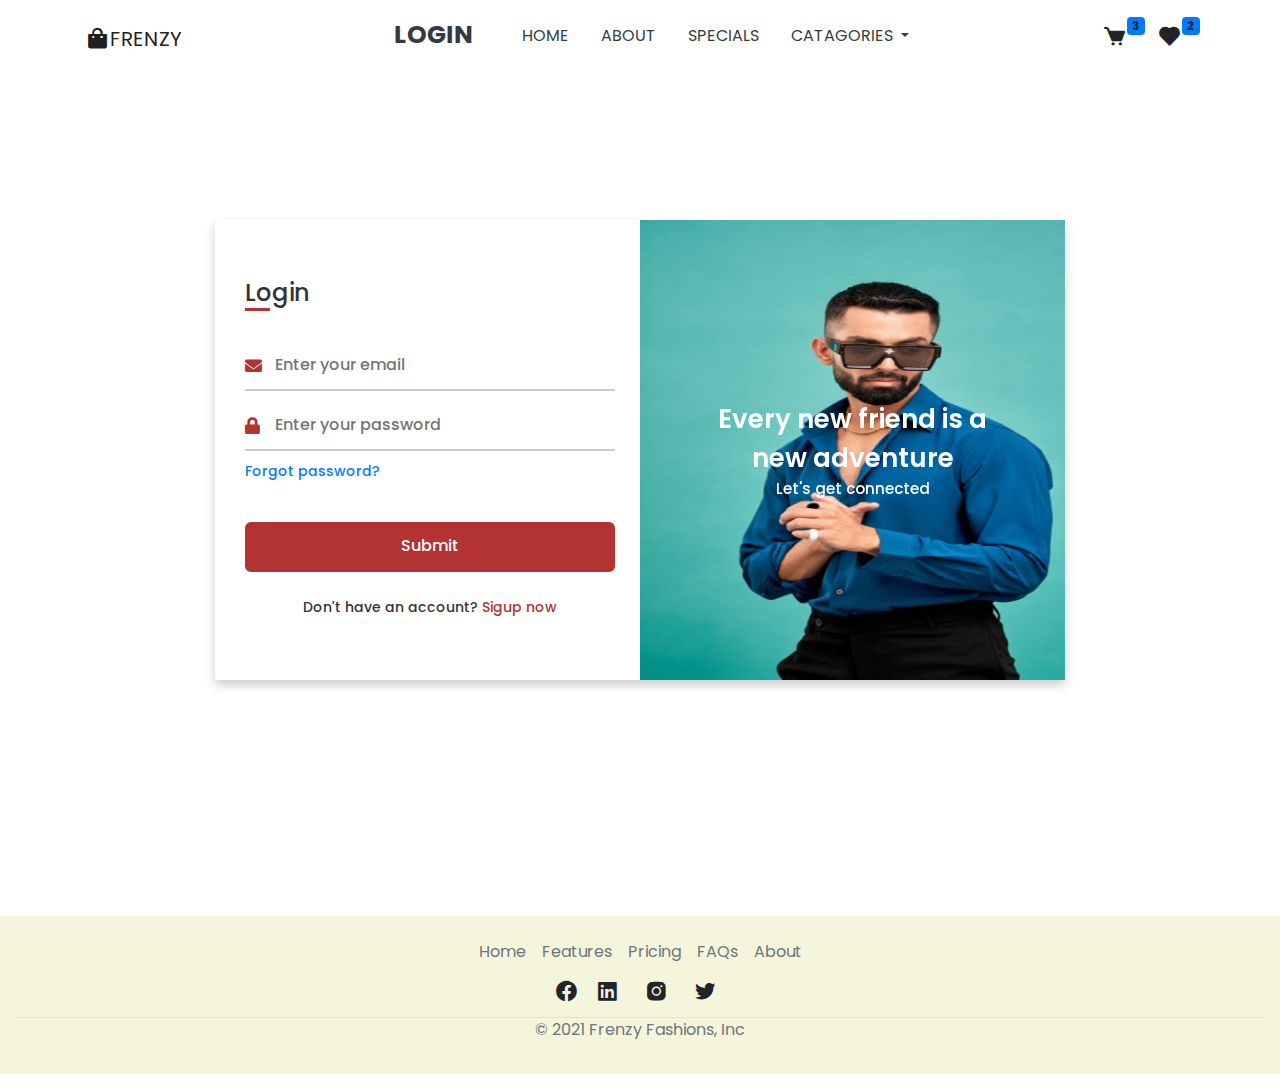
<file: login.html>
<!DOCTYPE html>
<html lang="en" dir="ltr">
  <head>
    <meta charset="UTF-8">
    <title> Login and Registration</title>
    <link rel="stylesheet" href="loginstyle.css">
    <link rel="stylesheet" href="https://cdnjs.cloudflare.com/ajax/libs/font-awesome/5.15.3/css/all.min.css">
    <meta name="viewport" content="width=device-width, initial-scale=1.0">
    <link href='https://unpkg.com/boxicons@2.1.4/css/boxicons.min.css' rel='stylesheet'>
    <link rel="stylesheet" href="https://cdn.jsdelivr.net/npm/bootstrap@4.6.2/dist/css/bootstrap.min.css">
    <script src="https://cdn.jsdelivr.net/npm/jquery@3.7.1/dist/jquery.slim.min.js"></script>
    <script src="https://cdn.jsdelivr.net/npm/popper.js@1.16.1/dist/umd/popper.min.js"></script>
    <script src="https://cdn.jsdelivr.net/npm/bootstrap@4.6.2/dist/js/bootstrap.bundle.min.js"></script>
   </head>
<body>
    <nav class = "navbar navbar-expand-lg navbar-light bg-white text-dark py-2 fixed-top">
        <div class="container">
            <a class = "navbar-brand d-flex justify-content-between align-items-center order-lg-0" href = "index.html">
                <i class='bx bxs-shopping-bag' style="font-size: 25px;"></i>
                <span class = "text-uppercase fw-lighter ms-2">Frenzy</span>
            </a>
            <div class = "order-lg-2 nav-btns">
                <a href="cart.html"><button type = "button" class = "btn position-relative">
                    <i class='bx bxs-cart' style="font-size: 25px;"></i>
                    <span class = "position-absolute top-0 start-100 translate-middle badge bg-primary">3</span>
                </button></a>
                <button type = "button" class = "btn position-relative">
                    <i class='bx bxs-heart' style="font-size: 25px;"></i>
                    <span class = "position-absolute top-0 start-100 translate-middle badge bg-primary">2</span>
                </button>
            </div>
            <button class="navbar-toggler border-0" type="button" data-toggle="collapse" data-target="#navbarTogglerDemo01" aria-controls="navbarTogglerDemo01" aria-expanded="false" aria-label="Toggle navigation">
                <span class="navbar-toggler-icon"></span>
              </button>
              <div class="collapse navbar-collapse" id="navbarTogglerDemo01">
                <ul class = "navbar-nav mx-auto text-center">
                    <li class = "nav-item px-4 pb-2 pt-0">
                        <a class = "nav-link text-uppercase font-weight-bold text-dark" href = "login.html" style="font-size: 25px;">Login</a>
                    </li>
                    <li class = "nav-item px-2 py-2">
                        <a class = "nav-link text-uppercase text-dark" href = "index.html">home</a>
                    </li>
                    <li class = "nav-item px-2 py-2">
                        <a class = "nav-link text-uppercase text-dark" href = "Hompage.html">About</a>
                    </li>
                    <li class = "nav-item px-2 py-2 border-0">
                        <a class = "nav-link text-uppercase text-dark" href = "Hompage.html">Specials</a>
                    </li>
                    <li class = "nav-item px-2 py-2">
                        <div class="dropdown show">
                            <a class="nav-link btn btn-light dropdown-toggle bg-white border-0 text-dark text-uppercase" href="#" role="button" id="dropdownMenuLink" data-toggle="dropdown" aria-expanded="false">
                              Catagories
                            </a>
                          
                            <div class="dropdown-menu bg-white text-center border-0" aria-labelledby="dropdownMenuLink">
                              <a class="dropdown-item" href="kidscollection.html">Kids</a>
                              <a class="dropdown-item" href="menscollection.html">Men</a>
                              <a class="dropdown-item" href="womencollect.html">Women</a>
                            </div>
                          </div>
                    </li>
                </ul>
              </div>
        </div>
    </nav>
    <section>
        <div class="login">
            <div class="container">
                <input type="checkbox" id="flip">
                <div class="cover">
                <div class="front">
                    <img src="Images/men2.jpg" alt="">
                    <div class="text">
                    <span class="text-1">Every new friend is a <br> new adventure</span>
                    <span class="text-2">Let's get connected</span>
                    </div>
                </div>
                </div>
                <div class="forms">
                    <div class="form-content">
                    <div class="login-form">
                        <div class="title">Login</div>
                    <form action="#">
                        <div class="input-boxes">
                        <div class="input-box">
                            <i class="fas fa-envelope"></i>
                            <input type="text" placeholder="Enter your email" required>
                        </div>
                        <div class="input-box">
                            <i class="fas fa-lock"></i>
                            <input type="password" placeholder="Enter your password" required>
                        </div>
                        <div class="text"><a href="#">Forgot password?</a></div>
                        <div class="button input-box">
                            <input type="submit" value="Submit" data-toggle="modal" data-target="#Login">
                        </div>
                        <div class="text sign-up-text">Don't have an account? <label for="flip">Sigup now</label></div>
                        </div>
                    </form>
                </div>
                    <div class="signup-form">
                    <div class="title">Signup</div>
                    <form action="#">
                        <div class="input-boxes">
                        <div class="input-box">
                            <i class="fas fa-user"></i>
                            <input type="text" placeholder="Enter your name" required>
                        </div>
                        <div class="input-box">
                            <i class="fas fa-envelope"></i>
                            <input type="text" placeholder="Enter your email" required>
                        </div>
                        <div class="input-box">
                            <i class="fas fa-lock"></i>
                            <input type="password" placeholder="Enter your password" required>
                        </div>
                        <div class="button input-box">
                            <input type="submit" value="Submit" data-toggle="modal" data-target="#SignIn">
                        </div>
                        <div class="text sign-up-text">Already have an account? <label for="flip">Login now</label></div>
                        </div>
                </form>
                </div>
                </div>
                </div>
            </div>
        </div>
        <div class="modal fade" id="Login">
            <div class="modal-dialog">
              <div class="modal-content">
        
                <div class="modal-header">
                <h4 class="modal-title">Welcome..</h4>
                <button type="button" class="close" data-dismiss="modal">&times;</button>
                </div>
        
                <div class="modal-body text-center">
                    <h2 class="pt-3">Welcome!</h2>
                    <p>Successfully Logined<br></p>
                </div>
                <div class="modal-footer">
                    <a href="Hompage.html"><button class="btn bg-warning border-dark">Go To Homepage</button></a>
                    <button type="button" class="btn bg-secondary text-dark" data-dismiss="modal">Close</button>
                </div>
              </div>
            </div>
        </div>
        <div class="modal fade" id="SignIn">
            <div class="modal-dialog">
              <div class="modal-content">
        
                <div class="modal-header">
                <h4 class="modal-title">Success</h4>
                <button type="button" class="close" data-dismiss="modal">&times;</button>
                </div>
        
                <div class="modal-body text-center">
                    <h2 class="pt-3">Account Created Successfully.</h2>
                    <p>Go To Login!<br></p>
                </div>
                <div class="modal-footer">
                    <a href="login.html"><button class="btn bg-warning border-dark">Login</button></a>
                    <button type="button" class="btn bg-secondary text-dark" data-dismiss="modal">Close</button>
                </div>
              </div>
            </div>
        </div>
    </section>
    <section id="footer">
        <div class="container-fluid " style="background-color: beige;">
            <footer class="py-3 my-3">
              <div class="border-bottom">
                <ul class="nav justify-content-center">
                  <li class="nav-item"><a href="#" class="nav-link px-2 text-muted">Home</a></li>
                  <li class="nav-item"><a href="#" class="nav-link px-2 text-muted">Features</a></li>
                  <li class="nav-item"><a href="#" class="nav-link px-2 text-muted">Pricing</a></li>
                  <li class="nav-item"><a href="#" class="nav-link px-2 text-muted">FAQs</a></li>
                  <li class="nav-item"><a href="#" class="nav-link px-2 text-muted">About</a></li>
                </ul>
                <ul class="nav justify-content-center mb-2">
                  <li class="nav-item">
                      <a><i class='bx bxl-facebook-circle bx-sm px-0 pt-2'></i></a>&nbsp;&nbsp;<a><i class='bx bxl-linkedin-square  bx-sm px-2 pt-2' ></i></a>&nbsp;&nbsp;<a><i class='bx bxl-instagram-alt bx-sm pt-2 px-2'></i></a>&nbsp;&nbsp;<a><i class='bx bxl-twitter bx-sm pt-2 px-2' ></i></a>
                    </li>
                </ul>
              </div>
              <p class="text-center text-muted">© 2021 Frenzy Fashions, Inc</p>
            </footer>
          </div>  
    </section>
</body>
</html>
</file>
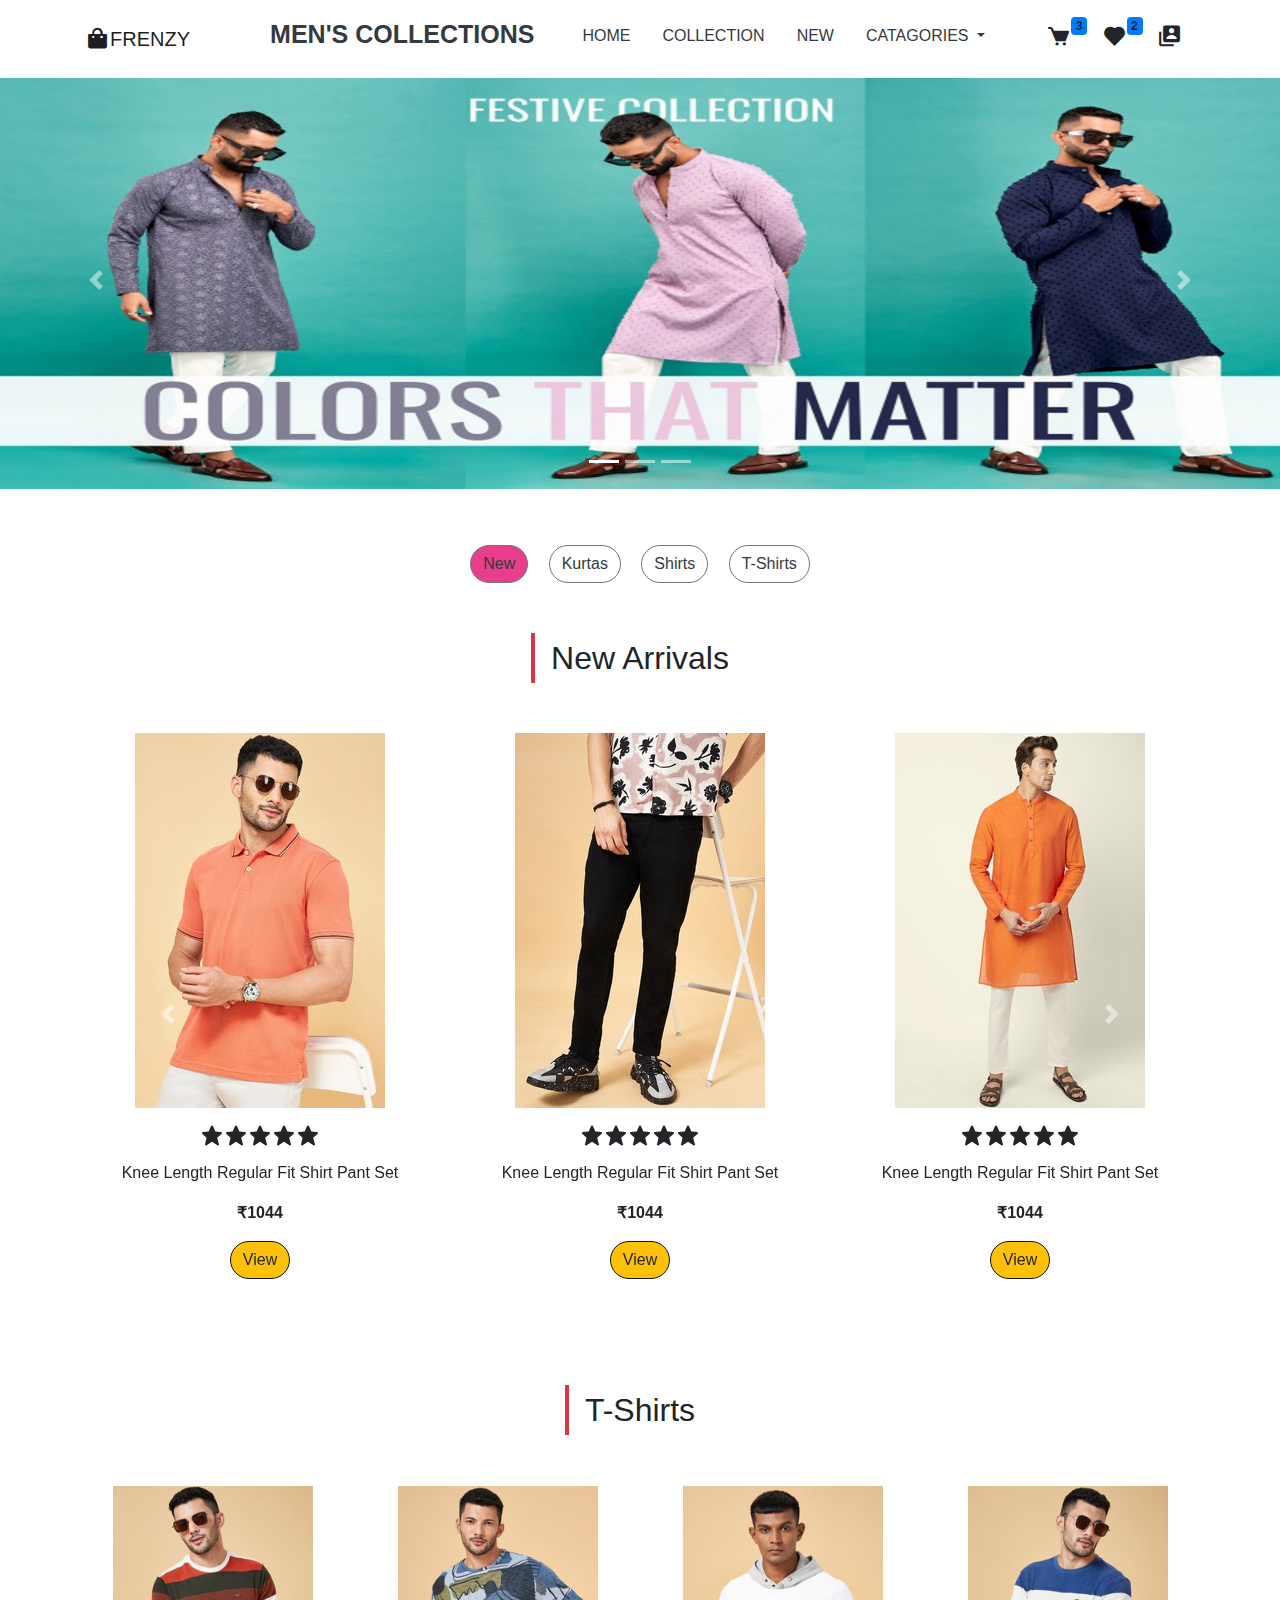
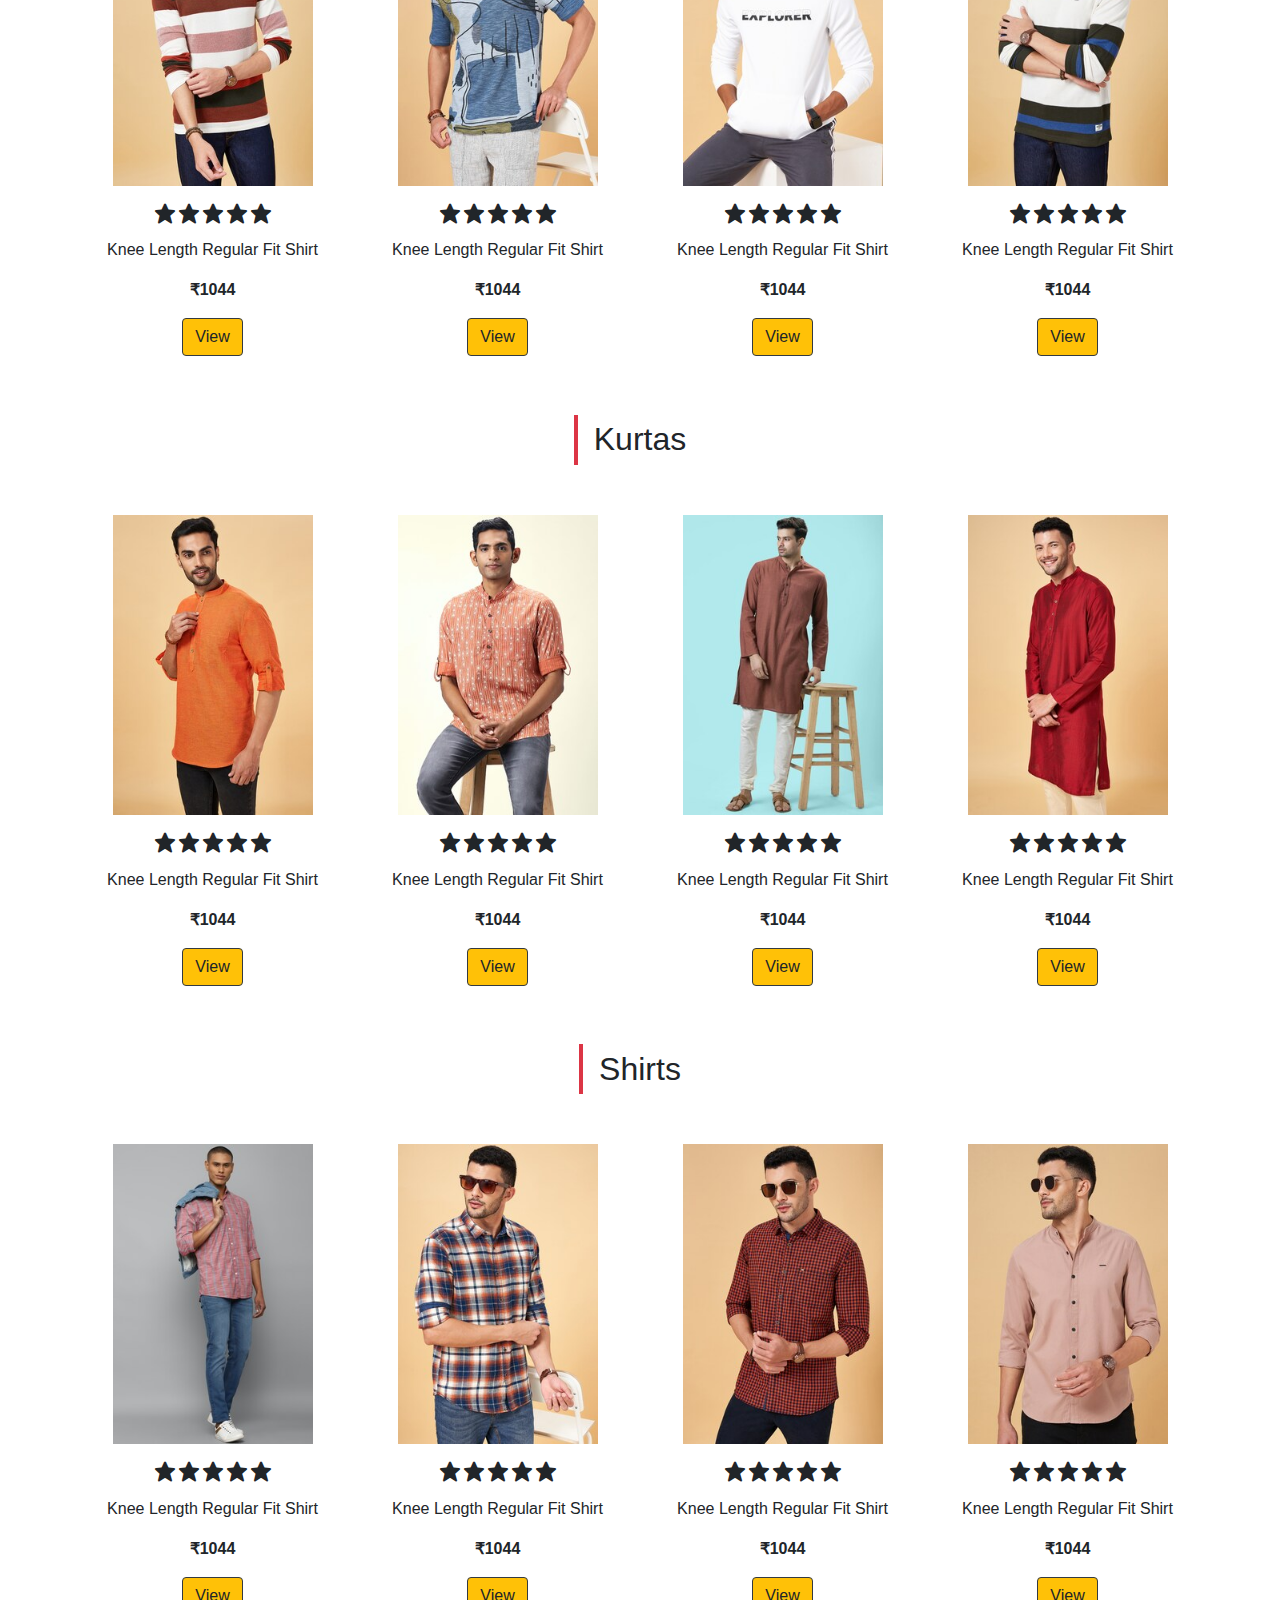
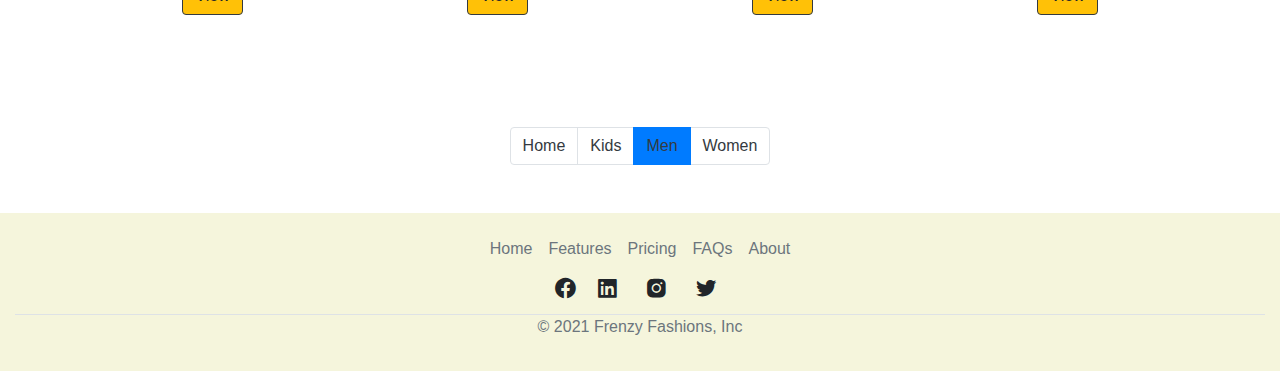
<file: menscollection.html>
<!DOCTYPE html>
<html lang="en">
<head>
    <meta charset="UTF-8">
    <meta name="viewport" content="width=device-width, initial-scale=1.0">
    <title>Men's Collections</title>
    <link rel="stylesheet" type="text/css" href="main.css">
    <link href='https://unpkg.com/boxicons@2.1.4/css/boxicons.min.css' rel='stylesheet'>
    <link rel="stylesheet" href="https://cdn.jsdelivr.net/npm/bootstrap@4.6.2/dist/css/bootstrap.min.css">
    <script src="https://cdn.jsdelivr.net/npm/jquery@3.7.1/dist/jquery.slim.min.js"></script>
    <script src="https://cdn.jsdelivr.net/npm/popper.js@1.16.1/dist/umd/popper.min.js"></script>
    <script src="https://cdn.jsdelivr.net/npm/bootstrap@4.6.2/dist/js/bootstrap.bundle.min.js"></script>
</head>
<body>
    <nav class = "navbar navbar-expand-lg navbar-light bg-white text-dark py-2 fixed-top">
        <div class="container">
            <a class = "navbar-brand d-flex justify-content-between align-items-center order-lg-0" href = "index.html">
                <i class='bx bxs-shopping-bag' style="font-size: 25px;"></i>
                <span class = "text-uppercase fw-lighter ms-2">Frenzy</span>
            </a>
            <div class = "order-lg-2 nav-btns">
                <a href="cart.html"><button type = "button" class = "btn position-relative">
                    <i class='bx bxs-cart' style="font-size: 25px;"></i>
                    <span class = "position-absolute top-0 start-100 translate-middle badge bg-primary">3</span>
                </button></a>
                <button type = "button" class = "btn position-relative">
                    <i class='bx bxs-heart' style="font-size: 25px;"></i>
                    <span class = "position-absolute top-0 start-100 translate-middle badge bg-primary">2</span>
                </button>
                <a href="login.html"><button type = "button" class = "btn position-relative">
                  <i class='bx bxs-user-account' style="font-size: 25px;"></i>
                </button></a>
            </div>
            <button class="navbar-toggler border-0" type="button" data-toggle="collapse" data-target="#navbarTogglerDemo01" aria-controls="navbarTogglerDemo01" aria-expanded="false" aria-label="Toggle navigation">
                <span class="navbar-toggler-icon"></span>
              </button>
              <div class="collapse navbar-collapse" id="navbarTogglerDemo01">
                <ul class = "navbar-nav mx-auto text-center">
                    <li class = "nav-item px-4 pb-2 pt-0">
                        <a class = "nav-link text-uppercase font-weight-bold text-dark" href = "menscollection.html" style="font-size: 25px;">Men's collections</a>
                    </li>
                    <li class = "nav-item px-2 py-2">
                        <a class = "nav-link text-uppercase text-dark" href = "index.html">home</a>
                    </li>
                    <li class = "nav-item px-2 py-2">
                        <a class = "nav-link text-uppercase text-dark" href = "#T-Shirts">collection</a>
                    </li>
                    <li class = "nav-item px-2 py-2 border-0">
                        <a class = "nav-link text-uppercase text-dark" href = "#infant">New</a>
                    </li>
                    <li class = "nav-item px-2 py-2">
                        <div class="dropdown show">
                            <a class="nav-link btn btn-light dropdown-toggle bg-white border-0 text-dark text-uppercase" href="#" role="button" id="dropdownMenuLink" data-toggle="dropdown" aria-expanded="false">
                              Catagories
                            </a>
                          
                            <div class="dropdown-menu bg-white text-center border-0" aria-labelledby="dropdownMenuLink">
                              <a class="dropdown-item" href="kidscollection.html">Kids</a>
                              <a class="dropdown-item" href="menscollection.html">Men</a>
                              <a class="dropdown-item" href="womencollect.html">Women</a>
                            </div>
                          </div>
                    </li>
                </ul>
              </div>
        </div>
    </nav>
    <div id="demo" class="carousel slide bg-white" data-ride="carousel" style="padding-top: 70px;">
        <ul class="carousel-indicators">
          <li data-target="#demo" data-slide-to="0" class="active"></li>
          <li data-target="#demo" data-slide-to="1"></li>
          <li data-target="#demo" data-slide-to="2"></li>
        </ul>

        <div class="carousel-inner">
          <div class="carousel-item active">
            <img src="Images/menshead.jpg" alt="menshead" width="100%">
          </div>
          <div class="carousel-item">
            <img src="Images/menshead2.jpg" alt="menshead2" width="100%">
          </div>
          <div class="carousel-item">
            <img src="Images/menshead3.jpg" alt="menshead3" width="100%">
          </div>
        </div>

        <a class="carousel-control-prev" href="#demo" data-slide="prev" style="padding-top: 70px;">
          <span class="carousel-control-prev-icon"></span>
        </a>
        <a class="carousel-control-next" href="#demo" data-slide="next" style="padding-top: 70px;">
          <span class="carousel-control-next-icon"></span>
        </a>
    </div>
    <section id="specials" class="pt-5">
      <div class="container">
          <div class="row justify-content-center">
              <div class="fbutton d-flex flex-wrap">
                  <div class="text-center">
                  <a href="#infant" class="text-dark" style="text-decoration: none;"><button type="button" class="btn m-2 text-dark border-secondary active" style="border-radius: 30px;">New</button></a>
                  <a href="#Kurtas" class="text-dark" style="text-decoration: none;"><button type="button" class="btn m-2 text-dark border-secondary" style="border-radius: 30px;">Kurtas</button></a>
                  <a href="#shirts" class="text-dark" style="text-decoration: none;"><button type="button" class="btn m-2 text-dark border-secondary" style="border-radius: 30px;">Shirts</button></a>
                  <a href="#T-Shirts" class="text-dark" style="text-decoration: none;"><button type="button" class="btn m-2 text-dark border-secondary" style="border-radius: 30px;">T-Shirts</button></a>  
                  </div>  
              </div>
          </div>
      </div>
  </section>
    <section id="infant">
      <div class="container py-5">
          <div class = "title text-center pb-5 ">
              <h2 class = "position-relative d-inline-block">New Arrivals</h2><br>
          </div>
          <div id="layout1" class="carousel slide" data-ride = "carousel">
              <div class = "h-100 d-flex align-items-center carousel-inner">
                  <div class = "text-center carousel-item active">
                      <div class="row">
                          <div class="col-sm-4 ">
                              <div class="single-box text-center">
                                  <div class="img-area"><img alt="" class="img-fluid " src="Images/mens/new1.jpg"></div>
                                  <div class="info-area">
                                      <h4 class="pt-3"><i class='bx bxs-star'></i><i class='bx bxs-star'></i><i class='bx bxs-star'></i><i class='bx bxs-star'></i><i class='bx bxs-star'></i></h4>
                                      <p>Knee Length Regular Fit Shirt Pant Set</p>
                                      <p><b>₹1044</b></p>
                                      <button class="btn bg-warning border-dark mb-3" data-toggle="modal" data-target="#Modal1">View</button>
                                  </div>
                              </div>
                          </div>
                          <div class="col-sm-4">
                              <div class="single-box text-center">
                                <div class="img-area"><img alt="" class="img-fluid " src="Images/mens/new2.jpg"></div>
                                  <div class="info-area">
                                      <h4 class="pt-3"><i class='bx bxs-star'></i><i class='bx bxs-star'></i><i class='bx bxs-star'></i><i class='bx bxs-star'></i><i class='bx bxs-star'></i></h4>
                                      <p>Knee Length Regular Fit Shirt Pant Set</p>
                                      <p><b>₹1044</b></p>
                                      <button class="btn bg-warning border-dark mb-3" data-toggle="modal" data-target="#Modal2">View</button>
                                  </div>
                              </div>
                          </div>
                          <div class="col-sm-4">
                              <div class="single-box text-center">
                                <div class="img-area"><img alt="" class="img-fluid " src="Images/mens/new3.jpg"></div>
                                  <div class="info-area">
                                      <h4 class="pt-3"><i class='bx bxs-star'></i><i class='bx bxs-star'></i><i class='bx bxs-star'></i><i class='bx bxs-star'></i><i class='bx bxs-star'></i></h4>
                                      <p>Knee Length Regular Fit Shirt Pant Set</p>
                                      <p><b>₹1044</b></p>
                                      <button class="btn bg-warning border-dark mb-3" data-toggle="modal" data-target="#Modal3">View</button>
                                  </div>
                              </div>
                          </div>
                      </div>
                  </div>
                  <div class = "text-center carousel-item">
                      <div class="row">
                          <div class="col-sm-4">
                              <div class="single-box text-center">
                                  <div class="img-area"><img alt="" class="img-fluid " src="Images/mens/new4.jpeg"></div>
                                  <div class="info-area">
                                      <h4 class="pt-3"><i class='bx bxs-star'></i><i class='bx bxs-star'></i><i class='bx bxs-star'></i><i class='bx bxs-star'></i><i class='bx bxs-star'></i></h4>
                                      <p>Knee Length Regular Fit Shirt Pant Set</p>
                                      <p><b>₹1044</b></p>
                                      <button class="btn bg-warning border-dark mb-3" data-toggle="modal" data-target="#Modal3">View</button>
                                  </div>
                              </div>
                          </div>
                          <div class="col-sm-4">
                              <div class="single-box text-center">
                                  <div class="img-area"><img alt="" class="img-fluid " src="Images/mens/new5.jpg"></div>
                                  <div class="info-area">
                                      <h4 class="pt-3"><i class='bx bxs-star'></i><i class='bx bxs-star'></i><i class='bx bxs-star'></i><i class='bx bxs-star'></i><i class='bx bxs-star'></i></h4>
                                      <p>Knee Length Regular Fit Shirt Pant Set</p>
                                      <p><b>₹1044</b></p>
                                      <button class="btn bg-warning border-dark mb-3" data-toggle="modal" data-target="#Modal3">View</button>
                                  </div>
                              </div>
                          </div>
                          <div class="col-sm-4">
                              <div class="single-box text-center ">
                                  <div class="img-area"><img alt="" class="img-fluid " src="Images/mens/tshirt2.jpg"></div>
                                  <div class="info-area">
                                      <h4 class="pt-3"><i class='bx bxs-star'></i><i class='bx bxs-star'></i><i class='bx bxs-star'></i><i class='bx bxs-star'></i><i class='bx bxs-star'></i></h4>
                                      <p>Knee Length Regular Fit Shirt Pant Set</p>
                                      <p><b>₹1044</b></p>
                                      <button class="btn bg-warning border-dark mb-3" data-toggle="modal" data-target="#Modal3">View</button>
                                  </div>
                              </div>
                          </div>
                      </div>
                  </div>
              </div>
              <a class="carousel-control-prev" href="#layout1" role="button" data-slide="prev">
                  <span class="carousel-control-prev-icon " aria-hidden="true"></span>
                  <span class="sr-only">Previous</span>
              </a>
              <a class="carousel-control-next" href="#layout1" role="button" data-slide="next">
                  <span class="carousel-control-next-icon" aria-hidden="true"></span>
                  <span class="sr-only">Next</span>
              </a>
          </div>
      </div>
      <!-- modals -->
      <div class="modal fade" id="Modal1">
        <div class="modal-dialog">
        <div class="modal-content">
    
            <div class="modal-header">
            <h4 class="modal-title">Knee Length Regular Fit Shirt Pant Set</h4>
            <button type="button" class="close" data-dismiss="modal">&times;</button>
            </div>
    
            <div class="modal-body text-center">
                <img alt="" class="img-fluid " src="Images/mens/new1.jpg">
                <p class="pt-3">Product Type: Dress <br>
                    Pattern: Solid <br>
                    Sleeves: Half Sleeves</p>
                <p><b>Price: ₹1044</b></p>
            </div>
            <div class="modal-footer">
                <button type="button" class="btn bg-secondary text-dark" data-dismiss="modal">Close</button>
                <a href="cart.html"><button class="btn bg-warning border-dark">Add to Cart</button></a>
            </div>
        </div>
        </div>
    </div>
    <div class="modal fade" id="Modal2">
        <div class="modal-dialog">
        <div class="modal-content">
    
            <div class="modal-header">
            <h4 class="modal-title">Knee Length Regular Fit Shirt Pant Set</h4>
            <button type="button" class="close" data-dismiss="modal">&times;</button>
            </div>
    
            <div class="modal-body text-center">
                <img alt="" class="img-fluid " src="Images/mens/new2.jpg">
                <p class="pt-3">Product Type: Dress <br>
                    Pattern: Solid <br>
                    Sleeves: Half Sleeves</p>
                <p><b>Price: ₹1044</b></p>
            </div>
            <div class="modal-footer">
                <button type="button" class="btn bg-secondary text-dark" data-dismiss="modal">Close</button>
                <a href="cart.html"><button class="btn bg-warning border-dark">Add to Cart</button></a>
            </div>
        </div>
        </div>
    </div>
    <div class="modal fade" id="Modal3">
        <div class="modal-dialog">
        <div class="modal-content">
    
            <div class="modal-header">
            <h4 class="modal-title">Knee Length Regular Fit Shirt Pant Set</h4>
            <button type="button" class="close" data-dismiss="modal">&times;</button>
            </div>
    
            <div class="modal-body text-center">
                <img alt="" class="img-fluid " src="Images/mens/new3.jpg">
                <p class="pt-3">Product Type: Dress <br>
                    Pattern: Solid <br>
                    Sleeves: Half Sleeves</p>
                <p><b>Price: ₹1044</b></p>
            </div>
            <div class="modal-footer">
                <button type="button" class="btn bg-secondary text-dark" data-dismiss="modal">Close</button>
                <a href="cart.html"><button class="btn bg-warning border-dark">Add to Cart</button></a>
            </div>
        </div>
        </div>
    </div>
      <!-- modals -->
  </section>
  <section id="T-Shirts">
    <div class="container py-5">
      <div class = "title text-center pb-5 ">
        <h2 class = "position-relative d-inline-block">T-Shirts</h2><br>
      </div>
      <div class="row">
        <div class="col-sm-3">
          <div class="single-box text-center ">
            <div class="img-area"><img alt="" class="img-fluid " src="Images/mens/tshirt1.jpg" style="height: 300px;"></div>
            <div class="info-area">
              <h4 class="pt-3"><i class='bx bxs-star'></i><i class='bx bxs-star'></i><i class='bx bxs-star'></i><i class='bx bxs-star'></i><i class='bx bxs-star'></i></h4>
              <p>Knee Length Regular Fit Shirt</p>
              <p><b>₹1044</b></p>
              <button class="btn bg-warning border-dark mb-3" data-toggle="modal" data-target="#Modal4">View</button>
            </div>
          </div>
        </div>
        <div class="col-sm-3">
          <div class="single-box text-center ">
            <div class="img-area"><img alt="" class="img-fluid " src="Images/mens/tshirt2.jpg" style="height: 300px;"></div>
            <div class="info-area">
              <h4 class="pt-3"><i class='bx bxs-star'></i><i class='bx bxs-star'></i><i class='bx bxs-star'></i><i class='bx bxs-star'></i><i class='bx bxs-star'></i></h4>
              <p>Knee Length Regular Fit Shirt</p>
              <p><b>₹1044</b></p>
              <button class="btn bg-warning border-dark mb-3" data-toggle="modal" data-target="#Modal5">View</button>
            </div>
          </div>
        </div>
        <div class="col-sm-3">
          <div class="single-box text-center ">
            <div class="img-area"><img alt="" class="img-fluid " src="Images/mens/tshirt3.jpg" style="height: 300px;"></div>
            <div class="info-area">
              <h4 class="pt-3"><i class='bx bxs-star'></i><i class='bx bxs-star'></i><i class='bx bxs-star'></i><i class='bx bxs-star'></i><i class='bx bxs-star'></i></h4>
              <p>Knee Length Regular Fit Shirt</p>
              <p><b>₹1044</b></p>
              <button class="btn bg-warning border-dark mb-3" data-toggle="modal" data-target="#Modal6">View</button>
            </div>
          </div>
        </div>
        <div class="col-sm-3">
          <div class="single-box text-center ">
            <div class="img-area"><img alt="" class="img-fluid " src="Images/mens/tshirt4.jpg" style="height: 300px;"></div>
            <div class="info-area">
              <h4 class="pt-3"><i class='bx bxs-star'></i><i class='bx bxs-star'></i><i class='bx bxs-star'></i><i class='bx bxs-star'></i><i class='bx bxs-star'></i></h4>
              <p>Knee Length Regular Fit Shirt</p>
              <p><b>₹1044</b></p>
              <button class="btn bg-warning border-dark mb-3" data-toggle="modal" data-target="#Modal6">View</button>
            </div>
          </div>
        </div>
      </div>
    </div>
    <!-- modals -->
    <div class="modal fade" id="Modal4">
      <div class="modal-dialog">
      <div class="modal-content">
  
          <div class="modal-header">
          <h4 class="modal-title">Knee Length Regular Fit Shirt Pant Set</h4>
          <button type="button" class="close" data-dismiss="modal">&times;</button>
          </div>
  
          <div class="modal-body text-center">
              <img alt="" class="img-fluid " src="Images/mens/tshirt1.jpg">
              <p class="pt-3">Product Type: Dress <br>
                  Pattern: Solid <br>
                  Sleeves: Half Sleeves</p>
              <p><b>Price: ₹1044</b></p>
          </div>
          <div class="modal-footer">
              <button type="button" class="btn bg-secondary text-dark" data-dismiss="modal">Close</button>
              <a href="cart.html"><button class="btn bg-warning border-dark">Add to Cart</button></a>
          </div>
      </div>
      </div>
    </div>
    <div class="modal fade" id="Modal5">
      <div class="modal-dialog">
      <div class="modal-content">
  
          <div class="modal-header">
          <h4 class="modal-title">Knee Length Regular Fit Shirt Pant Set</h4>
          <button type="button" class="close" data-dismiss="modal">&times;</button>
          </div>
  
          <div class="modal-body text-center">
              <img alt="" class="img-fluid " src="Images/mens/tshirt2.jpg">
              <p class="pt-3">Product Type: Dress <br>
                  Pattern: Solid <br>
                  Sleeves: Half Sleeves</p>
              <p><b>Price: ₹1044</b></p>
          </div>
          <div class="modal-footer">
              <button type="button" class="btn bg-secondary text-dark" data-dismiss="modal">Close</button>
              <a href="cart.html"><button class="btn bg-warning border-dark">Add to Cart</button></a>
          </div>
      </div>
      </div>
    </div>
    <div class="modal fade" id="Modal6">
      <div class="modal-dialog">
      <div class="modal-content">
  
          <div class="modal-header">
          <h4 class="modal-title">Knee Length Regular Fit Shirt Pant Set</h4>
          <button type="button" class="close" data-dismiss="modal">&times;</button>
          </div>
  
          <div class="modal-body text-center">
              <img alt="" class="img-fluid " src="Images/mens/tshirt3.jpg">
              <p class="pt-3">Product Type: Dress <br>
                  Pattern: Solid <br>
                  Sleeves: Half Sleeves</p>
              <p><b>Price: ₹1044</b></p>
          </div>
          <div class="modal-footer">
              <button type="button" class="btn bg-secondary text-dark" data-dismiss="modal">Close</button>
              <a href="cart.html"><button class="btn bg-warning border-dark">Add to Cart</button></a>
          </div>
      </div>
      </div>
    </div>
    <!-- modals -->
  </section>
  <section id="Kurtas">
    <div class="container ">
      <div class = "title text-center pb-5 ">
        <h2 class = "position-relative d-inline-block">Kurtas</h2><br>
      </div>
      <div class="row">
        <div class="col-sm-3">
          <div class="single-box text-center ">
            <div class="img-area"><img alt="" class="img-fluid " src="Images/mens/kurta1.jpg" style="height: 300px;"></div>
            <div class="info-area">
              <h4 class="pt-3"><i class='bx bxs-star'></i><i class='bx bxs-star'></i><i class='bx bxs-star'></i><i class='bx bxs-star'></i><i class='bx bxs-star'></i></h4>
              <p>Knee Length Regular Fit Shirt</p>
              <p><b>₹1044</b></p>
              <button class="btn bg-warning border-dark mb-3" data-toggle="modal" data-target="#Modal7">View</button>
            </div>
          </div>
        </div>
        <div class="col-sm-3">
          <div class="single-box text-center ">
            <div class="img-area"><img alt="" class="img-fluid " src="Images/mens/kurta2.jpg" style="height: 300px;"></div>
            <div class="info-area">
              <h4 class="pt-3"><i class='bx bxs-star'></i><i class='bx bxs-star'></i><i class='bx bxs-star'></i><i class='bx bxs-star'></i><i class='bx bxs-star'></i></h4>
              <p>Knee Length Regular Fit Shirt</p>
              <p><b>₹1044</b></p>
              <button class="btn bg-warning border-dark mb-3" data-toggle="modal" data-target="#Modal8">View</button>
            </div>
          </div>
        </div>
        <div class="col-sm-3">
          <div class="single-box text-center ">
            <div class="img-area"><img alt="" class="img-fluid " src="Images/mens/kurta3.jpg" style="height: 300px;"></div>
            <div class="info-area">
              <h4 class="pt-3"><i class='bx bxs-star'></i><i class='bx bxs-star'></i><i class='bx bxs-star'></i><i class='bx bxs-star'></i><i class='bx bxs-star'></i></h4>
              <p>Knee Length Regular Fit Shirt</p>
              <p><b>₹1044</b></p>
              <button class="btn bg-warning border-dark mb-3" data-toggle="modal" data-target="#Modal9">View</button>
            </div>
          </div>
        </div>
        <div class="col-sm-3">
          <div class="single-box text-center ">
            <div class="img-area"><img alt="" class="img-fluid " src="Images/mens/kurta4.jpg" style="height: 300px;"></div>
            <div class="info-area">
              <h4 class="pt-3"><i class='bx bxs-star'></i><i class='bx bxs-star'></i><i class='bx bxs-star'></i><i class='bx bxs-star'></i><i class='bx bxs-star'></i></h4>
              <p>Knee Length Regular Fit Shirt</p>
              <p><b>₹1044</b></p>
              <button class="btn bg-warning border-dark mb-3" data-toggle="modal" data-target="#Modal9">View</button>
            </div>
          </div>
        </div>
      </div>
    </div>
    <!-- modals -->
    <div class="modal fade" id="Modal7">
      <div class="modal-dialog">
      <div class="modal-content">
  
          <div class="modal-header">
          <h4 class="modal-title">Knee Length Regular Fit Shirt Pant Set</h4>
          <button type="button" class="close" data-dismiss="modal">&times;</button>
          </div>
  
          <div class="modal-body text-center">
              <img alt="" class="img-fluid " src="Images/mens/kurta1.jpg">
              <p class="pt-3">Product Type: Dress <br>
                  Pattern: Solid <br>
                  Sleeves: Half Sleeves</p>
              <p><b>Price: ₹1044</b></p>
          </div>
          <div class="modal-footer">
              <button type="button" class="btn bg-secondary text-dark" data-dismiss="modal">Close</button>
              <a href="cart.html"><button class="btn bg-warning border-dark">Add to Cart</button></a>
          </div>
      </div>
      </div>
  </div>
  <div class="modal fade" id="Modal8">
      <div class="modal-dialog">
      <div class="modal-content">
  
          <div class="modal-header">
          <h4 class="modal-title">Knee Length Regular Fit Shirt Pant Set</h4>
          <button type="button" class="close" data-dismiss="modal">&times;</button>
          </div>
  
          <div class="modal-body text-center">
              <img alt="" class="img-fluid " src="Images/mens/kurta2.jpg">
              <p class="pt-3">Product Type: Dress <br>
                  Pattern: Solid <br>
                  Sleeves: Half Sleeves</p>
              <p><b>Price: ₹1044</b></p>
          </div>
          <div class="modal-footer">
              <button type="button" class="btn bg-secondary text-dark" data-dismiss="modal">Close</button>
              <a href="cart.html"><button class="btn bg-warning border-dark">Add to Cart</button></a>
          </div>
      </div>
      </div>
  </div>
  <div class="modal fade" id="Modal9">
      <div class="modal-dialog">
      <div class="modal-content">
  
          <div class="modal-header">
          <h4 class="modal-title">Knee Length Regular Fit Shirt Pant Set</h4>
          <button type="button" class="close" data-dismiss="modal">&times;</button>
          </div>
  
          <div class="modal-body text-center">
              <img alt="" class="img-fluid " src="Images/mens/kurta3.jpg">
              <p class="pt-3">Product Type: Dress <br>
                  Pattern: Solid <br>
                  Sleeves: Half Sleeves</p>
              <p><b>Price: ₹1044</b></p>
          </div>
          <div class="modal-footer">
              <button type="button" class="btn bg-secondary text-dark" data-dismiss="modal">Close</button>
              <a href="cart.html"><button class="btn bg-warning border-dark">Add to Cart</button></a>
          </div>
      </div>
      </div>
    </div>
    <!-- modals -->
  </section>
  <section id="shirts">
    <div class="container py-5">
      <div class = "title text-center pb-5 ">
        <h2 class = "position-relative d-inline-block">Shirts</h2><br>
      </div>
      <div class="row">
        <div class="col-sm-3">
          <div class="single-box text-center ">
            <div class="img-area"><img alt="" class="img-fluid " src="Images/mens/shirt1.jpg" style="height: 300px;"></div>
            <div class="info-area">
              <h4 class="pt-3"><i class='bx bxs-star'></i><i class='bx bxs-star'></i><i class='bx bxs-star'></i><i class='bx bxs-star'></i><i class='bx bxs-star'></i></h4>
              <p>Knee Length Regular Fit Shirt</p>
              <p><b>₹1044</b></p>
              <button class="btn bg-warning border-dark mb-3" data-toggle="modal" data-target="#Modal10">View</button>
            </div>
          </div>
        </div>
        <div class="col-sm-3">
          <div class="single-box text-center ">
            <div class="img-area"><img alt="" class="img-fluid " src="Images/mens/shirt2.jpg" style="height: 300px;"></div>
            <div class="info-area">
              <h4 class="pt-3"><i class='bx bxs-star'></i><i class='bx bxs-star'></i><i class='bx bxs-star'></i><i class='bx bxs-star'></i><i class='bx bxs-star'></i></h4>
              <p>Knee Length Regular Fit Shirt</p>
              <p><b>₹1044</b></p>
              <button class="btn bg-warning border-dark mb-3" data-toggle="modal" data-target="#Modal11">View</button>
            </div>
          </div>
        </div>
        <div class="col-sm-3">
          <div class="single-box text-center ">
            <div class="img-area"><img alt="" class="img-fluid " src="Images/mens/shirt3.jpg" style="height: 300px;"></div>
            <div class="info-area">
              <h4 class="pt-3"><i class='bx bxs-star'></i><i class='bx bxs-star'></i><i class='bx bxs-star'></i><i class='bx bxs-star'></i><i class='bx bxs-star'></i></h4>
              <p>Knee Length Regular Fit Shirt</p>
              <p><b>₹1044</b></p>
              <button class="btn bg-warning border-dark mb-3" data-toggle="modal" data-target="#Modal12">View</button>
            </div>
          </div>
        </div>
        <div class="col-sm-3">
          <div class="single-box text-center ">
            <div class="img-area"><img alt="" class="img-fluid " src="Images/mens/Shirt4.jpg" style="height: 300px;"></div>
            <div class="info-area">
              <h4 class="pt-3"><i class='bx bxs-star'></i><i class='bx bxs-star'></i><i class='bx bxs-star'></i><i class='bx bxs-star'></i><i class='bx bxs-star'></i></h4>
              <p>Knee Length Regular Fit Shirt</p>
              <p><b>₹1044</b></p>
              <button class="btn bg-warning border-dark mb-3" data-toggle="modal" data-target="#Modal12">View</button>
            </div>
          </div>
        </div>
      </div>
    </div>
    <!-- modals -->
    <div class="modal fade" id="Modal10">
      <div class="modal-dialog">
      <div class="modal-content">
  
          <div class="modal-header">
          <h4 class="modal-title">Knee Length Regular Fit Shirt Pant Set</h4>
          <button type="button" class="close" data-dismiss="modal">&times;</button>
          </div>
  
          <div class="modal-body text-center">
              <img alt="" class="img-fluid " src="Images/mens/shirt1.jpg">
              <p class="pt-3">Product Type: Dress <br>
                  Pattern: Solid <br>
                  Sleeves: Half Sleeves</p>
              <p><b>Price: ₹1044</b></p>
          </div>
          <div class="modal-footer">
              <button type="button" class="btn bg-secondary text-dark" data-dismiss="modal">Close</button>
              <a href="cart.html"><button class="btn bg-warning border-dark">Add to Cart</button></a>
          </div>
      </div>
      </div>
    </div>
    <div class="modal fade" id="Modal11">
      <div class="modal-dialog">
      <div class="modal-content">
  
          <div class="modal-header">
          <h4 class="modal-title">Knee Length Regular Fit Shirt Pant Set</h4>
          <button type="button" class="close" data-dismiss="modal">&times;</button>
          </div>
  
          <div class="modal-body text-center">
              <img alt="" class="img-fluid " src="Images/mens/shirt2.jpg">
              <p class="pt-3">Product Type: Dress <br>
                  Pattern: Solid <br>
                  Sleeves: Half Sleeves</p>
              <p><b>Price: ₹1044</b></p>
          </div>
          <div class="modal-footer">
              <button type="button" class="btn bg-secondary text-dark" data-dismiss="modal">Close</button>
              <a href="cart.html"><button class="btn bg-warning border-dark">Add to Cart</button></a>
          </div>
      </div>
      </div>
    </div>
    <div class="modal fade" id="Modal12">
      <div class="modal-dialog">
      <div class="modal-content">
  
          <div class="modal-header">
          <h4 class="modal-title">Knee Length Regular Fit Shirt Pant Set</h4>
          <button type="button" class="close" data-dismiss="modal">&times;</button>
          </div>
  
          <div class="modal-body text-center">
              <img alt="" class="img-fluid " src="Images/mens/shirt3.jpg">
              <p class="pt-3">Product Type: Dress <br>
                  Pattern: Solid <br>
                  Sleeves: Half Sleeves</p>
              <p><b>Price: ₹1044</b></p>
          </div>
          <div class="modal-footer">
              <button type="button" class="btn bg-secondary text-dark" data-dismiss="modal">Close</button>
              <a href="cart.html"><button class="btn bg-warning border-dark">Add to Cart</button></a>
          </div>
      </div>
      </div>
    </div>
    <!-- modals -->
  </section>
  <div class="container pt-5">
    <nav aria-label="Page navigation example">
      <ul class="pagination justify-content-center">
        <li class="page-item">
          <a class="page-link text-dark" href="index.html" tabindex="-1">Home</a>
        </li>
        <li class="page-item"><a class="page-link text-dark" href="kidscollection.html">Kids</a></li>
        <li class="page-item active"><a class="page-link text-dark" href="menscollection.html">Men</a></li>
        <li class="page-item"><a class="page-link text-dark" href="womencollect.html">Women</a></li>
      </ul>
    </nav>
  </div>
  <section id="footer">
    <div class="container-fluid mt-5" style="background-color: beige;">
        <footer class="py-3 my-3">
          <div class="border-bottom">
            <ul class="nav justify-content-center">
              <li class="nav-item"><a href="#" class="nav-link px-2 text-muted">Home</a></li>
              <li class="nav-item"><a href="#" class="nav-link px-2 text-muted">Features</a></li>
              <li class="nav-item"><a href="#" class="nav-link px-2 text-muted">Pricing</a></li>
              <li class="nav-item"><a href="#" class="nav-link px-2 text-muted">FAQs</a></li>
              <li class="nav-item"><a href="#" class="nav-link px-2 text-muted">About</a></li>
            </ul>
            <ul class="nav justify-content-center mb-2">
              <li class="nav-item">
                  <a><i class='bx bxl-facebook-circle bx-sm px-0 pt-2'></i></a>&nbsp;&nbsp;<a><i class='bx bxl-linkedin-square  bx-sm px-2 pt-2' ></i></a>&nbsp;&nbsp;<a><i class='bx bxl-instagram-alt bx-sm pt-2 px-2'></i></a>&nbsp;&nbsp;<a><i class='bx bxl-twitter bx-sm pt-2 px-2' ></i></a>
                </li>
            </ul>
          </div>
        <p class="text-center text-muted">© 2021 Frenzy Fashions, Inc</p>
      </footer>
    </div>  
  </section>
  <script>
    // JavaScript: Handling the click event
    document.getElementById('addToCartBtn').addEventListener('click', function() {
      // Assume you have some product information
      const imageSource = document.getElementById('img1').getAttribute('src');
      const productName = document.getElementById('text1').textContent;
      const productPrice = document.getElementById('text2').textContent;
      // Create an object or structure to store the selected item
      console.log('Using textContent:', productName);
      console.log('Using textContent:', productPrice);
      console.log('Image Source:', imageSource);
      const selectedItem = {
        name: productName,
        price: productPrice,
        imageSrc: imageSource
      };
  
      // Convert the object to a JSON string and store it in local storage
      localStorage.setItem('cartItem', JSON.stringify(selectedItem));
  
      // Redirect to the cart page or update the display as needed
      window.location.href = 'cart.html'; // Change the URL to your cart page
    });
  </script>
</body>
</html>
</file>
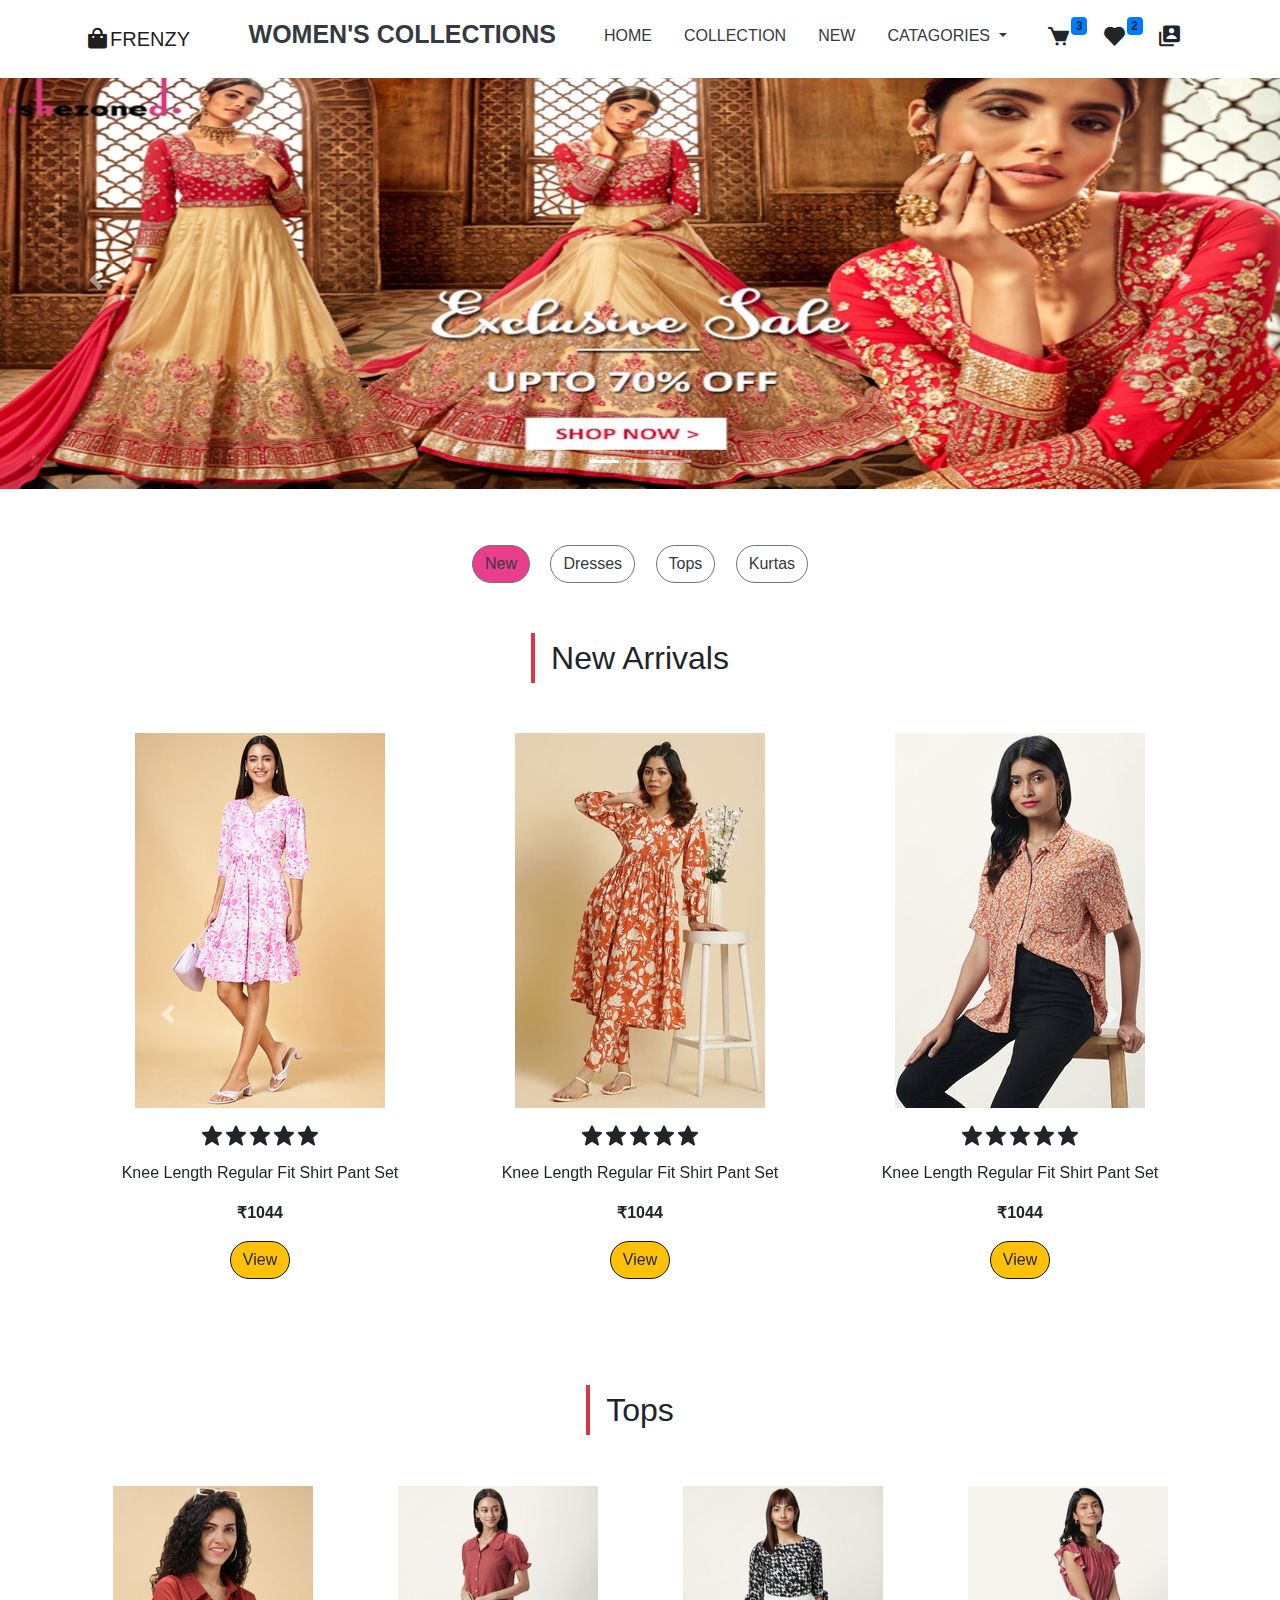
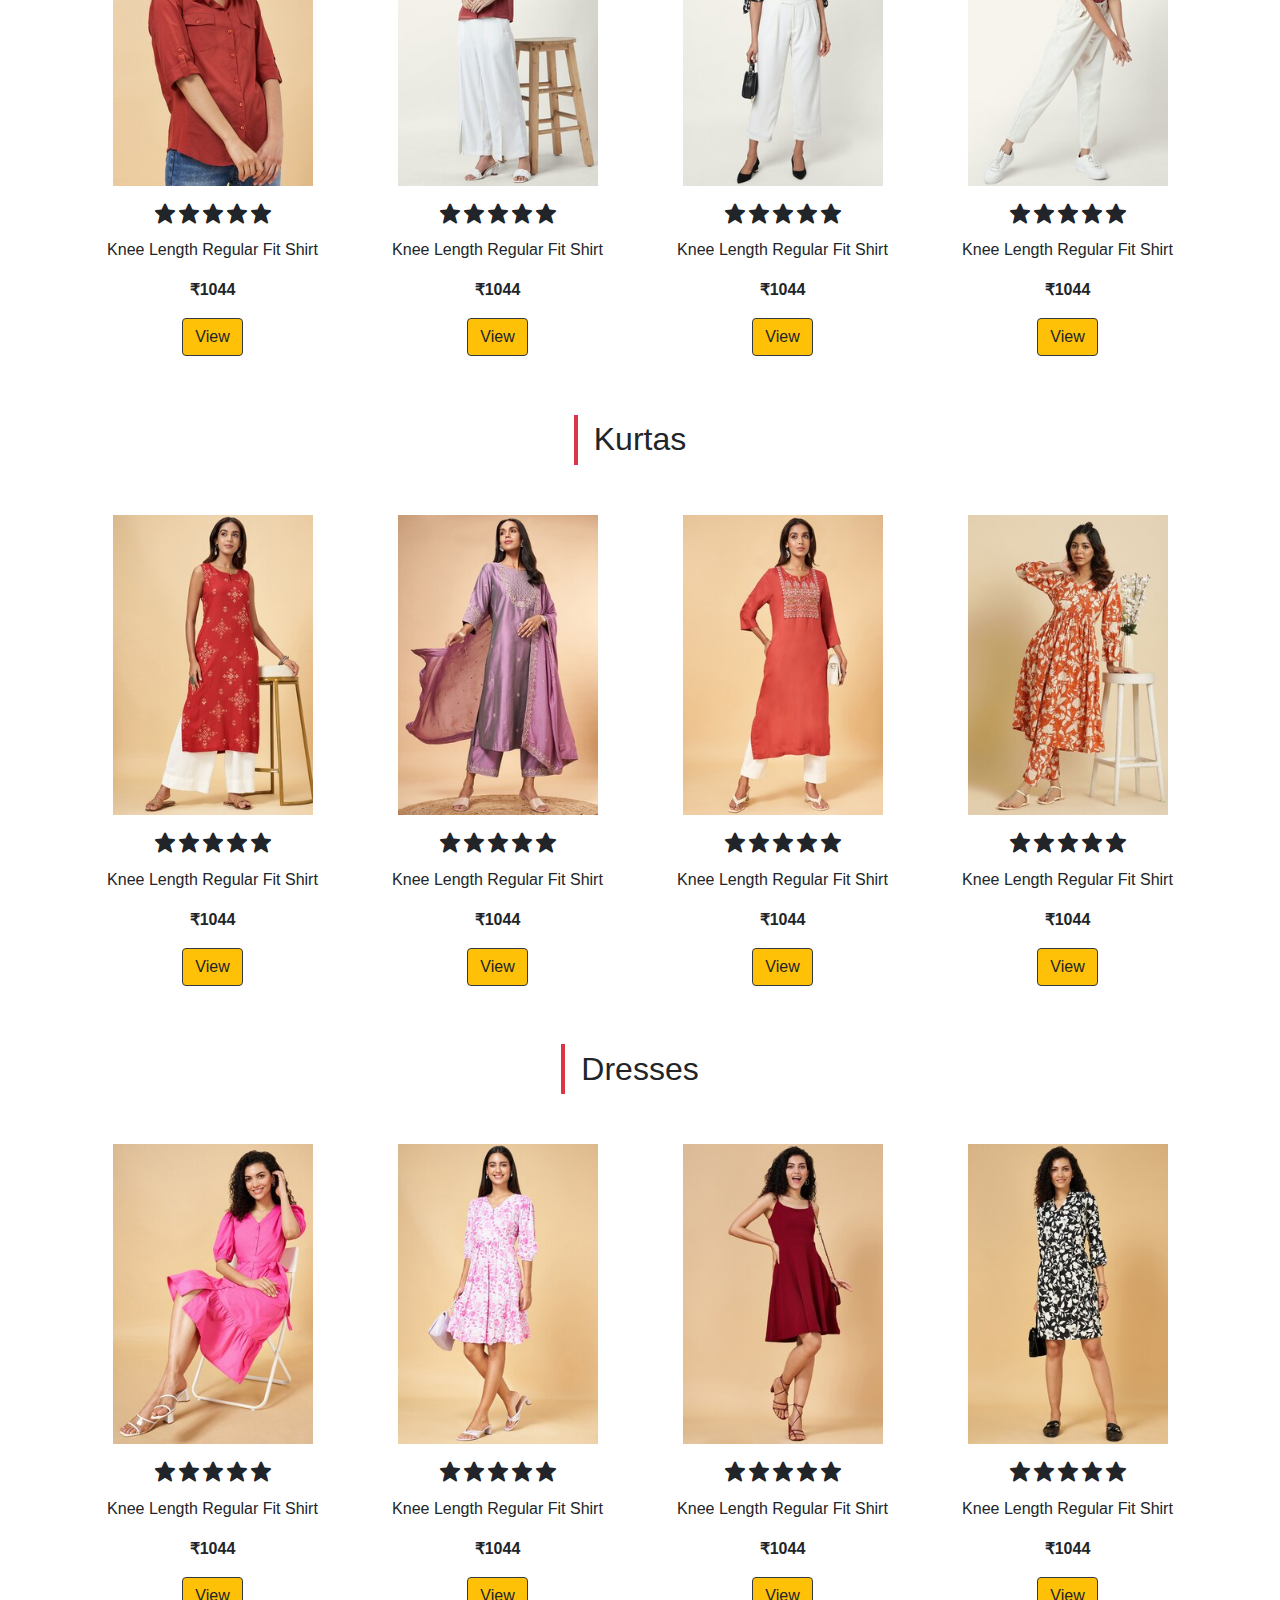
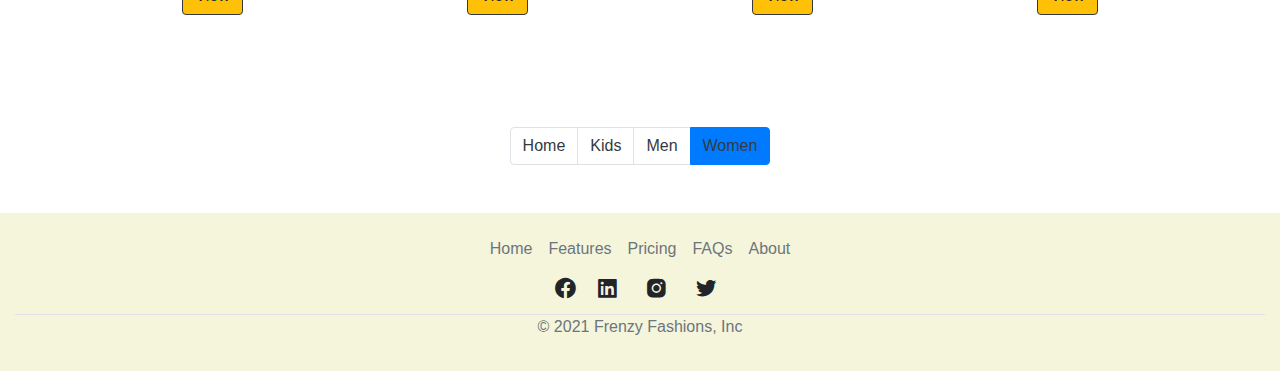
<file: womencollect.html>
<!DOCTYPE html>
<html lang="en">
<head>
    <meta charset="UTF-8">
    <meta name="viewport" content="width=device-width, initial-scale=1.0">
    <title>Women's Collections</title>
    <link rel="stylesheet" type="text/css" href="main.css">
    <link href='https://unpkg.com/boxicons@2.1.4/css/boxicons.min.css' rel='stylesheet'>
    <link rel="stylesheet" href="https://cdn.jsdelivr.net/npm/bootstrap@4.6.2/dist/css/bootstrap.min.css">
    <script src="https://cdn.jsdelivr.net/npm/jquery@3.7.1/dist/jquery.slim.min.js"></script>
    <script src="https://cdn.jsdelivr.net/npm/popper.js@1.16.1/dist/umd/popper.min.js"></script>
    <script src="https://cdn.jsdelivr.net/npm/bootstrap@4.6.2/dist/js/bootstrap.bundle.min.js"></script>
</head>
<body>
  <nav class = "navbar navbar-expand-lg navbar-light bg-white text-dark py-2 fixed-top">
      <div class="container">
          <a class = "navbar-brand d-flex justify-content-between align-items-center order-lg-0" href = "index.html">
              <i class='bx bxs-shopping-bag' style="font-size: 25px;"></i>
              <span class = "text-uppercase fw-lighter ms-2">Frenzy</span>
          </a>
          <div class = "order-lg-2 nav-btns">
              <a href="cart.html"><button type = "button" class = "btn position-relative">
                  <i class='bx bxs-cart' style="font-size: 25px;"></i>
                  <span class = "position-absolute top-0 start-100 translate-middle badge bg-primary">3</span>
              </button></a>
              <button type = "button" class = "btn position-relative">
                  <i class='bx bxs-heart' style="font-size: 25px;"></i>
                  <span class = "position-absolute top-0 start-100 translate-middle badge bg-primary">2</span>
              </button>
              <a href="login.html"><button type = "button" class = "btn position-relative">
                <i class='bx bxs-user-account' style="font-size: 25px;"></i>
              </button></a>
          </div>
          <button class="navbar-toggler border-0" type="button" data-toggle="collapse" data-target="#navbarTogglerDemo01" aria-controls="navbarTogglerDemo01" aria-expanded="false" aria-label="Toggle navigation">
              <span class="navbar-toggler-icon"></span>
          </button>
            <div class="collapse navbar-collapse" id="navbarTogglerDemo01">
              <ul class = "navbar-nav mx-auto text-center">
                  <li class = "nav-item px-4 pb-2 pt-0">
                      <a class = "nav-link text-uppercase font-weight-bold text-dark" href = "womencollect.html" style="font-size: 25px;">women's collections</a>
                  </li>
                  <li class = "nav-item px-2 py-2">
                      <a class = "nav-link text-uppercase text-dark" href = "index.html">home</a>
                  </li>
                  <li class = "nav-item px-2 py-2">
                      <a class = "nav-link text-uppercase text-dark" href = "#Tops">collection</a>
                  </li>
                  <li class = "nav-item px-2 py-2 border-0">
                      <a class = "nav-link text-uppercase text-dark" href = "#infant">New</a>
                  </li>
                  <li class = "nav-item px-2 py-2">
                      <div class="dropdown show">
                          <a class="nav-link btn btn-light dropdown-toggle bg-white border-0 text-dark text-uppercase" href="#" role="button" id="dropdownMenuLink" data-toggle="dropdown" aria-expanded="false">
                            Catagories
                          </a>
                        
                          <div class="dropdown-menu bg-white text-center border-0" aria-labelledby="dropdownMenuLink">
                            <a class="dropdown-item" href="kidscollection.html">Kids</a>
                            <a class="dropdown-item" href="menscollection.html">Men</a>
                            <a class="dropdown-item" href="womencollect.html">Women</a>
                          </div>
                        </div>
                  </li>
              </ul>
            </div>
      </div>
  </nav>
  <div id="demo" class="carousel slide bg-white" data-ride="carousel" style="padding-top: 70px;">
      <ul class="carousel-indicators">
        <li data-target="#demo" data-slide-to="0" class="active"></li>
        <li data-target="#demo" data-slide-to="1"></li>
        <li data-target="#demo" data-slide-to="2"></li>
      </ul>

      <div class="carousel-inner">
        <div class="carousel-item active">
          <img src="Images/womenhead1.jpg" alt="womenhead1" width="100%">
        </div>
        <div class="carousel-item">
          <img src="Images/womenhead2.jpg" alt="womenhead2" width="100%">
        </div>
        <div class="carousel-item">
          <img src="Images/womenhead3.jpg" alt="womenhead3" width="100%">
        </div>
      </div>

      <a class="carousel-control-prev" href="#demo" data-slide="prev" style="padding-top: 70px;">
        <span class="carousel-control-prev-icon"></span>
      </a>
      <a class="carousel-control-next" href="#demo" data-slide="next" style="padding-top: 70px;">
        <span class="carousel-control-next-icon"></span>
      </a>
  </div>
  <section id="specials" class="pt-5">
    <div class="container">
        <div class="row justify-content-center">
            <div class="fbutton d-flex flex-wrap">
                <div class="text-center">
                <a href="#infant" class="text-dark" style="text-decoration: none;"><button type="button" class="btn m-2 text-dark border-secondary active" style="border-radius: 30px;">New</button></a>
                <a href="#dress" class="text-dark" style="text-decoration: none;"><button type="button" class="btn m-2 text-dark border-secondary" style="border-radius: 30px;">Dresses</button></a>
                <a href="#Tops" class="text-dark" style="text-decoration: none;"><button type="button" class="btn m-2 text-dark border-secondary" style="border-radius: 30px;">Tops</button></a>
                <a href="#Kurtas" class="text-dark" style="text-decoration: none;"><button type="button" class="btn m-2 text-dark border-secondary" style="border-radius: 30px;">Kurtas</button></a>  
                </div>  
            </div>
        </div>
    </div>
</section>
  <section id="infant">
    <div class="container py-5">
        <div class = "title text-center pb-5 ">
            <h2 class = "position-relative d-inline-block">New Arrivals</h2><br>
        </div>
        <div id="layout1" class="carousel slide" data-ride = "carousel">
            <div class = "h-100 d-flex align-items-center carousel-inner">
                <div class = "text-center carousel-item active">
                    <div class="row">
                        <div class="col-sm-4 ">
                            <div class="single-box text-center">
                                <div class="img-area"><img alt="" class="img-fluid " src="Images/women/dress3.jpg"></div>
                                <div class="info-area">
                                    <h4 class="pt-3"><i class='bx bxs-star'></i><i class='bx bxs-star'></i><i class='bx bxs-star'></i><i class='bx bxs-star'></i><i class='bx bxs-star'></i></h4>
                                    <p>Knee Length Regular Fit Shirt Pant Set</p>
                                    <p><b>₹1044</b></p>
                                    <button class="btn bg-warning border-dark mb-3" data-toggle="modal" data-target="#Modal1">View</button>
                                </div>
                            </div>
                        </div>
                        <div class="col-sm-4">
                            <div class="single-box text-center">
                                <div class="img-area"><img alt="" class="img-fluid " src="Images/women/kurta2.jpg"></div>
                                <div class="info-area">
                                    <h4 class="pt-3"><i class='bx bxs-star'></i><i class='bx bxs-star'></i><i class='bx bxs-star'></i><i class='bx bxs-star'></i><i class='bx bxs-star'></i></h4>
                                    <p>Knee Length Regular Fit Shirt Pant Set</p>
                                    <p><b>₹1044</b></p>
                                    <button class="btn bg-warning border-dark mb-3" data-toggle="modal" data-target="#Modal2">View</button>
                                </div>
                            </div>
                        </div>
                        <div class="col-sm-4">
                            <div class="single-box text-center">
                                <div class="img-area"><img alt="" class="img-fluid " src="Images/women/top1.jpg"></div>
                                <div class="info-area">
                                    <h4 class="pt-3"><i class='bx bxs-star'></i><i class='bx bxs-star'></i><i class='bx bxs-star'></i><i class='bx bxs-star'></i><i class='bx bxs-star'></i></h4>
                                    <p>Knee Length Regular Fit Shirt Pant Set</p>
                                    <p><b>₹1044</b></p>
                                    <button class="btn bg-warning border-dark mb-3" data-toggle="modal" data-target="#Modal3">View</button>
                                </div>
                            </div>
                        </div>
                    </div>
                </div>
                <div class = "text-center carousel-item">
                    <div class="row">
                        <div class="col-sm-4">
                            <div class="single-box text-center">
                                <div class="img-area"><img alt="" class="img-fluid " src="Images/women/dress5.jpg"></div>
                                <div class="info-area">
                                    <h4 class="pt-3"><i class='bx bxs-star'></i><i class='bx bxs-star'></i><i class='bx bxs-star'></i><i class='bx bxs-star'></i><i class='bx bxs-star'></i></h4>
                                    <p>Knee Length Regular Fit Shirt Pant Set</p>
                                    <p><b>₹1044</b></p>
                                    <button class="btn bg-warning border-dark mb-3" data-toggle="modal" data-target="#Modal3">View</button>
                                </div>
                            </div>
                        </div>
                        <div class="col-sm-4">
                            <div class="single-box text-center">
                                <div class="img-area"><img alt="" class="img-fluid " src="Images/women/kurta4.jpg"></div>
                                <div class="info-area">
                                    <h4 class="pt-3"><i class='bx bxs-star'></i><i class='bx bxs-star'></i><i class='bx bxs-star'></i><i class='bx bxs-star'></i><i class='bx bxs-star'></i></h4>
                                    <p>Knee Length Regular Fit Shirt Pant Set</p>
                                    <p><b>₹1044</b></p>
                                    <button class="btn bg-warning border-dark mb-3" data-toggle="modal" data-target="#Modal3">View</button>
                                </div>
                            </div>
                        </div>
                        <div class="col-sm-4">
                            <div class="single-box text-center ">
                                <div class="img-area"><img alt="" class="img-fluid " src="Images/women/top5.jpg"></div>
                                <div class="info-area">
                                    <h4 class="pt-3"><i class='bx bxs-star'></i><i class='bx bxs-star'></i><i class='bx bxs-star'></i><i class='bx bxs-star'></i><i class='bx bxs-star'></i></h4>
                                    <p>Knee Length Regular Fit Shirt Pant Set</p>
                                    <p><b>₹1044</b></p>
                                    <button class="btn bg-warning border-dark mb-3" data-toggle="modal" data-target="#Modal3">View</button>
                                </div>
                            </div>
                        </div>
                    </div>
                </div>
            </div>
            <a class="carousel-control-prev" href="#layout1" role="button" data-slide="prev">
                <span class="carousel-control-prev-icon " aria-hidden="true"></span>
                <span class="sr-only">Previous</span>
            </a>
            <a class="carousel-control-next" href="#layout1" role="button" data-slide="next">
                <span class="carousel-control-next-icon" aria-hidden="true"></span>
                <span class="sr-only">Next</span>
            </a>
        </div>
    </div>
    <div class="modal fade" id="Modal1">
      <div class="modal-dialog">
      <div class="modal-content">
  
          <div class="modal-header">
          <h4 class="modal-title">Knee Length Regular Fit Shirt Pant Set</h4>
          <button type="button" class="close" data-dismiss="modal">&times;</button>
          </div>
  
          <div class="modal-body text-center">
              <img alt="" class="img-fluid " src="Images/women/dress3.jpg">
              <p class="pt-3">Product Type: Dress <br>
                  Pattern: Solid <br>
                  Sleeves: Half Sleeves</p>
              <p><b>Price: ₹1044</b></p>
          </div>
          <div class="modal-footer">
              <button type="button" class="btn bg-secondary text-dark" data-dismiss="modal">Close</button>
              <a href="cart.html"><button class="btn bg-warning border-dark">Add to Cart</button></a>
          </div>
      </div>
      </div>
  </div>
  <div class="modal fade" id="Modal2">
      <div class="modal-dialog">
      <div class="modal-content">
  
          <div class="modal-header">
          <h4 class="modal-title">Knee Length Regular Fit Shirt Pant Set</h4>
          <button type="button" class="close" data-dismiss="modal">&times;</button>
          </div>
  
          <div class="modal-body text-center">
              <img alt="" class="img-fluid " src="Images/women/kurta2.jpg">
              <p class="pt-3">Product Type: Dress <br>
                  Pattern: Solid <br>
                  Sleeves: Half Sleeves</p>
              <p><b>Price: ₹1044</b></p>
          </div>
          <div class="modal-footer">
              <button type="button" class="btn bg-secondary text-dark" data-dismiss="modal">Close</button>
              <a href="cart.html"><button class="btn bg-warning border-dark">Add to Cart</button></a>
          </div>
      </div>
      </div>
  </div>
  <div class="modal fade" id="Modal3">
      <div class="modal-dialog">
      <div class="modal-content">
  
          <div class="modal-header">
          <h4 class="modal-title">Knee Length Regular Fit Shirt Pant Set</h4>
          <button type="button" class="close" data-dismiss="modal">&times;</button>
          </div>
  
          <div class="modal-body text-center">
              <img alt="" class="img-fluid " src="Images/women/top1.jpg">
              <p class="pt-3">Product Type: Dress <br>
                  Pattern: Solid <br>
                  Sleeves: Half Sleeves</p>
              <p><b>Price: ₹1044</b></p>
          </div>
          <div class="modal-footer">
              <button type="button" class="btn bg-secondary text-dark" data-dismiss="modal">Close</button>
              <a href="cart.html"><button class="btn bg-warning border-dark">Add to Cart</button></a>
          </div>
      </div>
      </div>
  </div>
    <!-- modals -->
</section>
<section id="Tops">
  <div class="container py-5">
    <div class = "title text-center pb-5 ">
      <h2 class = "position-relative d-inline-block">Tops</h2><br>
    </div>
    <div class="row">
      <div class="col-sm-3">
        <div class="single-box text-center ">
          <div class="img-area"><img alt="" class="img-fluid " src="Images/women/top2.jpg" style="height: 300px;"></div>
          <div class="info-area">
            <h4 class="pt-3"><i class='bx bxs-star'></i><i class='bx bxs-star'></i><i class='bx bxs-star'></i><i class='bx bxs-star'></i><i class='bx bxs-star'></i></h4>
            <p>Knee Length Regular Fit Shirt</p>
            <p><b>₹1044</b></p>
            <button class="btn bg-warning border-dark mb-3" data-toggle="modal" data-target="#Modal4">View</button>
          </div>
        </div>
      </div>
      <div class="col-sm-3">
        <div class="single-box text-center ">
          <div class="img-area"><img alt="" class="img-fluid " src="Images/women/top5.jpg" style="height: 300px;"></div>
          <div class="info-area">
            <h4 class="pt-3"><i class='bx bxs-star'></i><i class='bx bxs-star'></i><i class='bx bxs-star'></i><i class='bx bxs-star'></i><i class='bx bxs-star'></i></h4>
            <p>Knee Length Regular Fit Shirt</p>
            <p><b>₹1044</b></p>
            <button class="btn bg-warning border-dark mb-3" data-toggle="modal" data-target="#Modal5">View</button>
          </div>
        </div>
      </div>
      <div class="col-sm-3">
        <div class="single-box text-center ">
          <div class="img-area"><img alt="" class="img-fluid " src="Images/women/top3.jpg" style="height: 300px;"></div>
          <div class="info-area">
            <h4 class="pt-3"><i class='bx bxs-star'></i><i class='bx bxs-star'></i><i class='bx bxs-star'></i><i class='bx bxs-star'></i><i class='bx bxs-star'></i></h4>
            <p>Knee Length Regular Fit Shirt</p>
            <p><b>₹1044</b></p>
            <button class="btn bg-warning border-dark mb-3" data-toggle="modal" data-target="#Modal6">View</button>
          </div>
        </div>
      </div>
      <div class="col-sm-3">
        <div class="single-box text-center ">
          <div class="img-area"><img alt="" class="img-fluid " src="Images/women/top4.jpg" style="height: 300px;"></div>
          <div class="info-area">
            <h4 class="pt-3"><i class='bx bxs-star'></i><i class='bx bxs-star'></i><i class='bx bxs-star'></i><i class='bx bxs-star'></i><i class='bx bxs-star'></i></h4>
            <p>Knee Length Regular Fit Shirt</p>
            <p><b>₹1044</b></p>
            <button class="btn bg-warning border-dark mb-3" data-toggle="modal" data-target="#Modal6">View</button>
          </div>
        </div>
      </div>
    </div>
  </div>
  <!-- modals -->
  <div class="modal fade" id="Modal4">
    <div class="modal-dialog">
    <div class="modal-content">

        <div class="modal-header">
        <h4 class="modal-title">Knee Length Regular Fit Shirt Pant Set</h4>
        <button type="button" class="close" data-dismiss="modal">&times;</button>
        </div>

        <div class="modal-body text-center">
            <img alt="" class="img-fluid " src="Images/women/top2.jpg">
            <p class="pt-3">Product Type: Dress <br>
                Pattern: Solid <br>
                Sleeves: Half Sleeves</p>
            <p><b>Price: ₹1044</b></p>
        </div>
        <div class="modal-footer">
            <button type="button" class="btn bg-secondary text-dark" data-dismiss="modal">Close</button>
            <a href="cart.html"><button class="btn bg-warning border-dark">Add to Cart</button></a>
        </div>
    </div>
    </div>
  </div>
  <div class="modal fade" id="Modal5">
    <div class="modal-dialog">
    <div class="modal-content">

        <div class="modal-header">
        <h4 class="modal-title">Knee Length Regular Fit Shirt Pant Set</h4>
        <button type="button" class="close" data-dismiss="modal">&times;</button>
        </div>

        <div class="modal-body text-center">
            <img alt="" class="img-fluid " src="Images/women/top5.jpg">
            <p class="pt-3">Product Type: Dress <br>
                Pattern: Solid <br>
                Sleeves: Half Sleeves</p>
            <p><b>Price: ₹1044</b></p>
        </div>
        <div class="modal-footer">
            <button type="button" class="btn bg-secondary text-dark" data-dismiss="modal">Close</button>
            <a href="cart.html"><button class="btn bg-warning border-dark">Add to Cart</button></a>
        </div>
    </div>
    </div>
  </div>
  <div class="modal fade" id="Modal6">
    <div class="modal-dialog">
    <div class="modal-content">

        <div class="modal-header">
        <h4 class="modal-title">Knee Length Regular Fit Shirt Pant Set</h4>
        <button type="button" class="close" data-dismiss="modal">&times;</button>
        </div>

        <div class="modal-body text-center">
            <img alt="" class="img-fluid " src="Images/women/top3.jpg">
            <p class="pt-3">Product Type: Dress <br>
                Pattern: Solid <br>
                Sleeves: Half Sleeves</p>
            <p><b>Price: ₹1044</b></p>
        </div>
        <div class="modal-footer">
            <button type="button" class="btn bg-secondary text-dark" data-dismiss="modal">Close</button>
            <a href="cart.html"><button class="btn bg-warning border-dark">Add to Cart</button></a>
        </div>
    </div>
    </div>
  </div>
  <!-- modals -->
</section>
<section id="Kurtas">
  <div class="container ">
    <div class = "title text-center pb-5 ">
      <h2 class = "position-relative d-inline-block">Kurtas</h2><br>
    </div>
    <div class="row">
      <div class="col-sm-3">
        <div class="single-box text-center ">
          <div class="img-area"><img alt="" class="img-fluid " src="Images/women/kurta1.jpg" style="height: 300px;"></div>
          <div class="info-area">
            <h4 class="pt-3"><i class='bx bxs-star'></i><i class='bx bxs-star'></i><i class='bx bxs-star'></i><i class='bx bxs-star'></i><i class='bx bxs-star'></i></h4>
            <p>Knee Length Regular Fit Shirt</p>
            <p><b>₹1044</b></p>
            <button class="btn bg-warning border-dark mb-3" data-toggle="modal" data-target="#Modal7">View</button>
          </div>
        </div>
      </div>
      <div class="col-sm-3">
        <div class="single-box text-center ">
          <div class="img-area"><img alt="" class="img-fluid " src="Images/women/kurta5.jpg" style="height: 300px;"></div>
          <div class="info-area">
            <h4 class="pt-3"><i class='bx bxs-star'></i><i class='bx bxs-star'></i><i class='bx bxs-star'></i><i class='bx bxs-star'></i><i class='bx bxs-star'></i></h4>
            <p>Knee Length Regular Fit Shirt</p>
            <p><b>₹1044</b></p>
            <button class="btn bg-warning border-dark mb-3" data-toggle="modal" data-target="#Modal8">View</button>
          </div>
        </div>
      </div>
      <div class="col-sm-3">
        <div class="single-box text-center ">
          <div class="img-area"><img alt="" class="img-fluid " src="Images/women/kurta3.jpg" style="height: 300px;"></div>
          <div class="info-area">
            <h4 class="pt-3"><i class='bx bxs-star'></i><i class='bx bxs-star'></i><i class='bx bxs-star'></i><i class='bx bxs-star'></i><i class='bx bxs-star'></i></h4>
            <p>Knee Length Regular Fit Shirt</p>
            <p><b>₹1044</b></p>
            <button class="btn bg-warning border-dark mb-3" data-toggle="modal" data-target="#Modal9">View</button>
          </div>
        </div>
      </div>
      <div class="col-sm-3">
        <div class="single-box text-center ">
          <div class="img-area"><img alt="" class="img-fluid " src="Images/women/kurta2.jpg" style="height: 300px;"></div>
          <div class="info-area">
            <h4 class="pt-3"><i class='bx bxs-star'></i><i class='bx bxs-star'></i><i class='bx bxs-star'></i><i class='bx bxs-star'></i><i class='bx bxs-star'></i></h4>
            <p>Knee Length Regular Fit Shirt</p>
            <p><b>₹1044</b></p>
            <button class="btn bg-warning border-dark mb-3" data-toggle="modal" data-target="#Modal9">View</button>
          </div>
        </div>
      </div>
    </div>
  </div>
  <!-- modals -->
  <div class="modal fade" id="Modal7">
    <div class="modal-dialog">
    <div class="modal-content">

        <div class="modal-header">
        <h4 class="modal-title">Knee Length Regular Fit Shirt Pant Set</h4>
        <button type="button" class="close" data-dismiss="modal">&times;</button>
        </div>

        <div class="modal-body text-center">
            <img alt="" class="img-fluid " src="Images/women/kurta1.jpg">
            <p class="pt-3">Product Type: Dress <br>
                Pattern: Solid <br>
                Sleeves: Half Sleeves</p>
            <p><b>Price: ₹1044</b></p>
        </div>
        <div class="modal-footer">
            <button type="button" class="btn bg-secondary text-dark" data-dismiss="modal">Close</button>
            <a href="cart.html"><button class="btn bg-warning border-dark">Add to Cart</button></a>
        </div>
    </div>
    </div>
  </div>
  <div class="modal fade" id="Modal8">
    <div class="modal-dialog">
    <div class="modal-content">

        <div class="modal-header">
        <h4 class="modal-title">Knee Length Regular Fit Shirt Pant Set</h4>
        <button type="button" class="close" data-dismiss="modal">&times;</button>
        </div>

        <div class="modal-body text-center">
            <img alt="" class="img-fluid " src="Images/women/kurta5.jpg">
            <p class="pt-3">Product Type: Dress <br>
                Pattern: Solid <br>
                Sleeves: Half Sleeves</p>
            <p><b>Price: ₹1044</b></p>
        </div>
        <div class="modal-footer">
            <button type="button" class="btn bg-secondary text-dark" data-dismiss="modal">Close</button>
            <a href="cart.html"><button class="btn bg-warning border-dark">Add to Cart</button></a>
        </div>
    </div>
    </div>
  </div>
  <div class="modal fade" id="Modal9">
    <div class="modal-dialog">
    <div class="modal-content">

        <div class="modal-header">
        <h4 class="modal-title">Knee Length Regular Fit Shirt Pant Set</h4>
        <button type="button" class="close" data-dismiss="modal">&times;</button>
        </div>

        <div class="modal-body text-center">
            <img alt="" class="img-fluid " src="Images/women/kurta3.jpg">
            <p class="pt-3">Product Type: Dress <br>
                Pattern: Solid <br>
                Sleeves: Half Sleeves</p>
            <p><b>Price: ₹1044</b></p>
        </div>
        <div class="modal-footer">
            <button type="button" class="btn bg-secondary text-dark" data-dismiss="modal">Close</button>
            <a href="cart.html"><button class="btn bg-warning border-dark">Add to Cart</button></a>
        </div>
    </div>
    </div>
  </div>
  <!-- modals -->
</section>
<section id="dress">
  <div class="container py-5">
    <div class = "title text-center pb-5 ">
      <h2 class = "position-relative d-inline-block">Dresses</h2><br>
    </div>
    <div class="row">
      <div class="col-sm-3">
        <div class="single-box text-center ">
          <div class="img-area"><img alt="" class="img-fluid " src="Images/women/dress4.jpg" style="height: 300px;"></div>
          <div class="info-area">
            <h4 class="pt-3"><i class='bx bxs-star'></i><i class='bx bxs-star'></i><i class='bx bxs-star'></i><i class='bx bxs-star'></i><i class='bx bxs-star'></i></h4>
            <p>Knee Length Regular Fit Shirt</p>
            <p><b>₹1044</b></p>
            <button class="btn bg-warning border-dark mb-3" data-toggle="modal" data-target="#Modal10">View</button>
          </div>
        </div>
      </div>
      <div class="col-sm-3">
        <div class="single-box text-center ">
          <div class="img-area"><img alt="" class="img-fluid " src="Images/women/dress3.jpg" style="height: 300px;"></div>
          <div class="info-area">
            <h4 class="pt-3"><i class='bx bxs-star'></i><i class='bx bxs-star'></i><i class='bx bxs-star'></i><i class='bx bxs-star'></i><i class='bx bxs-star'></i></h4>
            <p>Knee Length Regular Fit Shirt</p>
            <p><b>₹1044</b></p>
            <button class="btn bg-warning border-dark mb-3" data-toggle="modal" data-target="#Modal11">View</button>
          </div>
        </div>
      </div>
      <div class="col-sm-3">
        <div class="single-box text-center ">
          <div class="img-area"><img alt="" class="img-fluid" id="img1" src="Images/women/dress2.jpg" style="height: 300px;"></div>
          <div class="info-area">
            <h4 class="pt-3"><i class='bx bxs-star'></i><i class='bx bxs-star'></i><i class='bx bxs-star'></i><i class='bx bxs-star'></i><i class='bx bxs-star'></i></h4>
            <p id="text1">Knee Length Regular Fit Shirt</p>
            <p id="text2"><b>₹1044</b></p>
            <button class="btn bg-warning border-dark mb-3" data-toggle="modal" data-target="#Modal12" >View</button>
          </div>
        </div>
      </div>
      <div class="col-sm-3">
        <div class="single-box text-center ">
          <div class="img-area"><img alt="" class="img-fluid " src="Images/women/dress1.jpg" style="height: 300px;"></div>
          <div class="info-area">
            <h4 class="pt-3"><i class='bx bxs-star'></i><i class='bx bxs-star'></i><i class='bx bxs-star'></i><i class='bx bxs-star'></i><i class='bx bxs-star'></i></h4>
            <p>Knee Length Regular Fit Shirt</p>
            <p><b>₹1044</b></p>
            <button class="btn bg-warning border-dark mb-3" data-toggle="modal" data-target="#Modal12">View</button>
          </div>
        </div>
      </div>
    </div>
  </div>
   <!-- modals -->
   <div class="modal fade" id="Modal10">
    <div class="modal-dialog">
    <div class="modal-content">

        <div class="modal-header">
        <h4 class="modal-title">Knee Length Regular Fit Shirt Pant Set</h4>
        <button type="button" class="close" data-dismiss="modal">&times;</button>
        </div>

        <div class="modal-body text-center">
            <img alt="" class="img-fluid " src="Images/women/dress4.jpg">
            <p class="pt-3">Product Type: Dress <br>
                Pattern: Solid <br>
                Sleeves: Half Sleeves</p>
            <p><b>Price: ₹1044</b></p>
        </div>
        <div class="modal-footer">
            <button type="button" class="btn bg-secondary text-dark" data-dismiss="modal">Close</button>
            <a href="cart.html"><button class="btn bg-warning border-dark">Add to Cart</button></a>
        </div>
    </div>
    </div>
  </div>
  <div class="modal fade" id="Modal11">
    <div class="modal-dialog">
    <div class="modal-content">

        <div class="modal-header">
        <h4 class="modal-title">Knee Length Regular Fit Shirt Pant Set</h4>
        <button type="button" class="close" data-dismiss="modal">&times;</button>
        </div>

        <div class="modal-body text-center">
            <img id="img1" alt="" class="img-fluid " src="Images/women/dress3.jpg">
            <p class="pt-3">Product Type: Dress <br>
                Pattern: Solid <br>
                Sleeves: Half Sleeves</p>
            <p><b>Price: ₹1044</b></p>
        </div>
        <div class="modal-footer">
            <button type="button" class="btn bg-secondary text-dark" data-dismiss="modal">Close</button>
            <a href="#"><button class="btn bg-warning border-dark">Add to Cart</button></a>
        </div>
    </div>
    </div>
  </div>
  <div class="modal fade" id="Modal12">
    <div class="modal-dialog">
    <div class="modal-content">

        <div class="modal-header">
        <h4 class="modal-title">Knee Length Regular Fit Shirt Pant Set</h4>
        <button type="button" class="close" data-dismiss="modal">&times;</button>
        </div>

        <div class="modal-body text-center">
            <img alt="" class="img-fluid " src="Images/women/dress2.jpg">
            <p class="pt-3">Product Type: Dress <br>
                Pattern: Solid <br>
                Sleeves: Half Sleeves</p>
            <p><b>Price: ₹1044</b></p>
        </div>
        <div class="modal-footer">
            <button type="button" class="btn bg-secondary text-dark" data-dismiss="modal">Close</button>
            <a href="#"><button class="btn bg-warning border-dark" id="addToCartBtn">Add to Cart</button></a>
        </div>
    </div>
    </div>
  </div>
  <!-- modals -->
</section>
<div class="container pt-5">
  <nav aria-label="Page navigation example">
    <ul class="pagination justify-content-center">
      <li class="page-item">
        <a class="page-link text-dark" href="index.html" tabindex="-1">Home</a>
      </li>
      <li class="page-item"><a class="page-link text-dark" href="kidscollection.html">Kids</a></li>
      <li class="page-item"><a class="page-link text-dark" href="menscollection.html">Men</a></li>
      <li class="page-item active"><a class="page-link text-dark" href="womencollect.html">Women</a></li>
    </ul>
  </nav>
</div>
<section id="footer">
  <div class="container-fluid mt-5" style="background-color: beige;">
      <footer class="py-3 my-3">
        <div class="border-bottom">
          <ul class="nav justify-content-center">
            <li class="nav-item"><a href="#" class="nav-link px-2 text-muted">Home</a></li>
            <li class="nav-item"><a href="#" class="nav-link px-2 text-muted">Features</a></li>
            <li class="nav-item"><a href="#" class="nav-link px-2 text-muted">Pricing</a></li>
            <li class="nav-item"><a href="#" class="nav-link px-2 text-muted">FAQs</a></li>
            <li class="nav-item"><a href="#" class="nav-link px-2 text-muted">About</a></li>
          </ul>
          <ul class="nav justify-content-center mb-2">
            <li class="nav-item">
                <a><i class='bx bxl-facebook-circle bx-sm px-0 pt-2'></i></a>&nbsp;&nbsp;<a><i class='bx bxl-linkedin-square  bx-sm px-2 pt-2' ></i></a>&nbsp;&nbsp;<a><i class='bx bxl-instagram-alt bx-sm pt-2 px-2'></i></a>&nbsp;&nbsp;<a><i class='bx bxl-twitter bx-sm pt-2 px-2' ></i></a>
              </li>
          </ul>
        </div>
      <p class="text-center text-muted">© 2021 Frenzy Fashions, Inc</p>
    </footer>
  </div>  
</section>
<!-- <script>
  // JavaScript: Handling the click event
  document.getElementById('addToCartBtn').addEventListener('click', function() {
    // Assume you have some product information
    const imageSource = document.getElementById('img1').getAttribute('src');
    const productName = document.getElementById('text1').textContent;
    const productPrice = document.getElementById('text2').textContent;
    // Create an object or structure to store the selected item
    console.log('Using textContent:', productName);
    console.log('Using textContent:', productPrice);
    console.log('Image Source:', imageSource);
    const selectedItem = {
      name: productName,
      price: productPrice,
      imageSrc: imageSource
    };

    // Convert the object to a JSON string and store it in local storage
    localStorage.setItem('cartItem', JSON.stringify(selectedItem));

    // Redirect to the cart page or update the display as needed
    window.location.href = 'cart.html'; // Change the URL to your cart page
  });
</script> -->
</body>
</html>
</file>
<file: main.css>
/* header */
#header{
    background: url(head.jpg) top/cover no-repeat;
}

.carousel-inner h1{
    font-size: 60px;
    font-family: var(--lg-font);
}
.carousel-item .btn{
    border-color: #131212!important;
    background-color: rgb(243, 243, 237);
    border-radius: 30px;
}
.carousel-item .btn:hover{
    border-color: var(--red)!important;
}
/* title */
.title h2::before{
    position: absolute;
    content: "";
    width: 4px;
    height: 50px;
    background-color: var(--red);
    left: -20px;
    top: 50%;
    -webkit-transform: translateY(-50%);
        -ms-transform: translateY(-50%);
            transform: translateY(-50%);
}
.fbutton .btn:hover{
    border-color: var(--pink)!important;
    background-color: rgb(221, 214, 214)
}
.fbutton .active{
    background-color: var(--pink)!important;
}
#about{
    background-color: rgba(179, 179, 179, 0.05);
}
/* cart */

#cart-bottom .coupon>div,#cart-bottom .total>div{
    border: 1px solid gray;
}
#cart-bottom .coupon h5,#cart-bottom .total h5{
    background: rgb(183, 84, 84);
    color: white;
    border: none;
    padding: 6px 12px;
    font-weight: 700;
}
#cart-bottom .coupon p,#cart-bottom .coupon input{
    padding: 0 12px;
}
#cart-bottom .coupon input{
    height: 44px;
}
#cart-bottom .coupon input{
    margin: 0 0 20px 12px;
}
#cart-bottom .coupon button{
    background: #131212;
    color: white;
    height: 44px;
    font-weight: 500;
    margin-left: 12px;
    margin-bottom: 3px;
}
#cart-bottom .total div>div{
    padding: 0 12px;
}
#cart-bottom .total p{
 color: rgb(47, 49, 49);
}
#cart-bottom .total button{
    background: #131212;
    color: white;
    height: 44px;
    font-weight: 500;
    margin-left: 12px;
    margin-bottom: 3px;
}
/* news */
#newsletter{
    background-color: rgba(179, 179, 179, 0.05);
}
#newsletter p{
    max-width: 600px;
}
#newsletter .input-group{
    max-width: 500px;
}
#newsletter .form-control{
    border-top-left-radius: 25px;
    border-bottom-left-radius: 25px;
}
#newsletter .btn{
    background-color: var(--pink);
    color: #fff;
    border-color: var(--pink);
}
#newsletter .btn:hover{
    background-color: #000;
    border-color: #000;
}

/* login */
.wrapper{
    width: 420px;
    background:whitesmoke;
    border: 2px solid rgba(255, 255, 255, .2);
    backdrop-filter: blur(10px);
    color: rgb(17, 16, 16);
    padding: 30px 40px;
    margin-top: 20px;
}
.wrapper h1{
    font-size: 36px;
    text-align: center;
}
.wrapper .input-box{
    position: relative;
    width: 100%;
    height: 50px;
    margin: 30px 0;
}
.input-box input{
    width: 100%;
    height: 100%;
    background: transparent;
    border: none;
    outline: none;
    border: 2px solid rgba(0, 0, 0, 0.2);
    border-radius: 40px;
    font-size: 16px;
    color: #100f0f;
    padding: 20px 45px 20px 20px;
}
.input-box input::placeholder{
    color: #000000;
}
.input-box i{
    position: absolute;
    right: 20px;
    top: 30%;
    transform: translate(-50%);
    font-size: 20px;
}
.wrapper .remeber-forgot{
    display: flex;
    justify-content: space-between;
    font-size: 14.5px;
    margin: -15px 0 15px;
}
.remeber-forgot label input{
    accent-color: #000000;
    margin-right: 5px;
}
.remeber-forgot a{
    color: #000000;
    text-decoration: none;
}
.remeber-forgot a:hover{
    text-decoration: underline;
}
.wrapper .btn{
    width: 100%;
    height: 45px;
    background-color: #000000;
    border: none;
    outline: none;
    border-radius: 45px;
    box-shadow: 0 0 10px rgba(0, 0, 0, .1);
    cursor: pointer;
    font-size: 16px;
    color: #ffffff;
    font-weight: 600;
}
.wrapper .register-link{
    font-size: 14.5px;
    text-align: center;
    margin: 20px 0 15px;

}
.register-link p a{
    color: #000000;
    text-decoration: none;
    font-weight: 600;

}
</file>
<file: loginstyle.css>
/* Google Font Link */
@import url('https://fonts.googleapis.com/css2?family=Poppins:wght@200;300;400;500;600;700&display=swap');
*{
  margin: 0;
  padding: 0;
  box-sizing: border-box;
  font-family: "Poppins" , sans-serif;
}
.login{
  min-height: 100vh;
  display: flex;
  align-items: center;
  justify-content: center;
  background: #ffffff;
  padding: 30px;
}
.login .container{
  position: relative;
  max-width: 850px;
  width: 100%;
  background: #fff;
  padding: 40px 30px;
  box-shadow: 0 5px 10px rgba(0,0,0,0.2);
  perspective: 2700px;
}
.login .container .cover{
  position: absolute;
  top: 0;
  left: 50%;
  height: 100%;
  width: 50%;
  z-index: 98;
  transition: all 1s ease;
  transform-origin: left;
  transform-style: preserve-3d;
}
.login .container #flip:checked ~ .cover{
  transform: rotateY(-180deg);
}
.login .container .cover .front,
.login.container .cover .back{
  position: absolute;
  top: 0;
  left: 0;
  height: 100%;
  width: 100%;
}
.cover .back{
  transform: rotateY(180deg);
  backface-visibility: hidden;
}
.container .cover::before,
.container .cover::after{
  content: '';
  position: absolute;
  height: 100%;
  width: 100%;
  transform: rotateY(180deg);
  opacity: 0.5;
  z-index: 12;
}
.container .cover::after{
  background: #fbfbfb;
  opacity: 0.3;
  transform: rotateY(180deg);
  backface-visibility: hidden;
}
/* .container .cover .back::after{
  content: '';
  position: absolute;
  height: 100%;
  width: 100%;
  transform: rotateY(180deg);
  opacity: 0.5;
  z-index: 12;
  backface-visibility: hidden;
} */
.container .cover img{
  position: absolute;
  height: 100%;
  width: 100%;
  object-fit: cover;
  z-index: 10;
}
.container .cover img::before{
  transform: rotateY(180deg);
}
.container .cover .text{
  position: absolute;
  z-index: 130;
  height: 100%;
  width: 100%;
  display: flex;
  flex-direction: column;
  align-items: center;
  justify-content: center;
}
.cover .text .text-1,
.cover .text .text-2{
  font-size: 26px;
  font-weight: 600;
  color: #fff;
  text-align: center;
}
.cover .text .text-2{
  font-size: 15px;
  font-weight: 500;
}
.container .forms{
  height: 100%;
  width: 100%;
  background: #fff;
}
.container .form-content{
  display: flex;
  align-items: center;
  justify-content: space-between;
}
.form-content .login-form,
.form-content .signup-form{
  width: calc(100% / 2 - 25px);
}
.forms .form-content .title{
  position: relative;
  font-size: 24px;
  font-weight: 500;
  color: #333;
}
.forms .form-content .title:before{
  content: '';
  position: absolute;
  left: 0;
  bottom: 0;
  height: 3px;
  width: 25px;
  background: rgb(179, 50, 50);
}
.forms .signup-form  .title:before{
  width: 20px;
}
.forms .form-content .input-boxes{
  margin-top: 30px;
}
.forms .form-content .input-box{
  display: flex;
  align-items: center;
  height: 50px;
  width: 100%;
  margin: 10px 0;
  position: relative;
}
.form-content .input-box input{
  height: 100%;
  width: 100%;
  outline: none;
  border: none;
  padding: 0 30px;
  font-size: 16px;
  font-weight: 500;
  border-bottom: 2px solid rgba(0,0,0,0.2);
  transition: all 0.3s ease;
}
.form-content .input-box input:focus,
.form-content .input-box input:valid{
  border-color: rgb(179, 50, 50);
}
.form-content .input-box i{
  position: absolute;
  color: rgb(179, 50, 50);
  font-size: 17px;
}
.forms .form-content .text{
  font-size: 14px;
  font-weight: 500;
  color: #333;
}
.forms .form-content .text a{
  text-decoration: none;
}
.forms .form-content .text a:hover{
  text-decoration: underline;
}
.forms .form-content .button{
  color: #fff;
  margin-top: 40px;
}
.forms .form-content .button input{
  color: #fff;
  background: rgb(179, 50, 50);
  border-radius: 6px;
  padding: 0;
  cursor: pointer;
  transition: all 0.4s ease;
}
.forms .form-content .button input:hover{
  background: rgb(187, 21, 21);
}
.forms .form-content label{
  color: rgb(179, 50, 50);
  cursor: pointer;
}
.forms .form-content label:hover{
  text-decoration: underline;
}
.forms .form-content .login-text,
.forms .form-content .sign-up-text{
  text-align: center;
  margin-top: 25px;
}
.container #flip{
  display: none;
}
@media (max-width: 730px) {
  .container .cover{
    display: none;
  }
  .form-content .login-form,
  .form-content .signup-form{
    width: 100%;
  }
  .form-content .signup-form{
    display: none;
  }
  .container #flip:checked ~ .forms .signup-form{
    display: block;
  }
  .container #flip:checked ~ .forms .login-form{
    display: none;
  }
}
</file>
